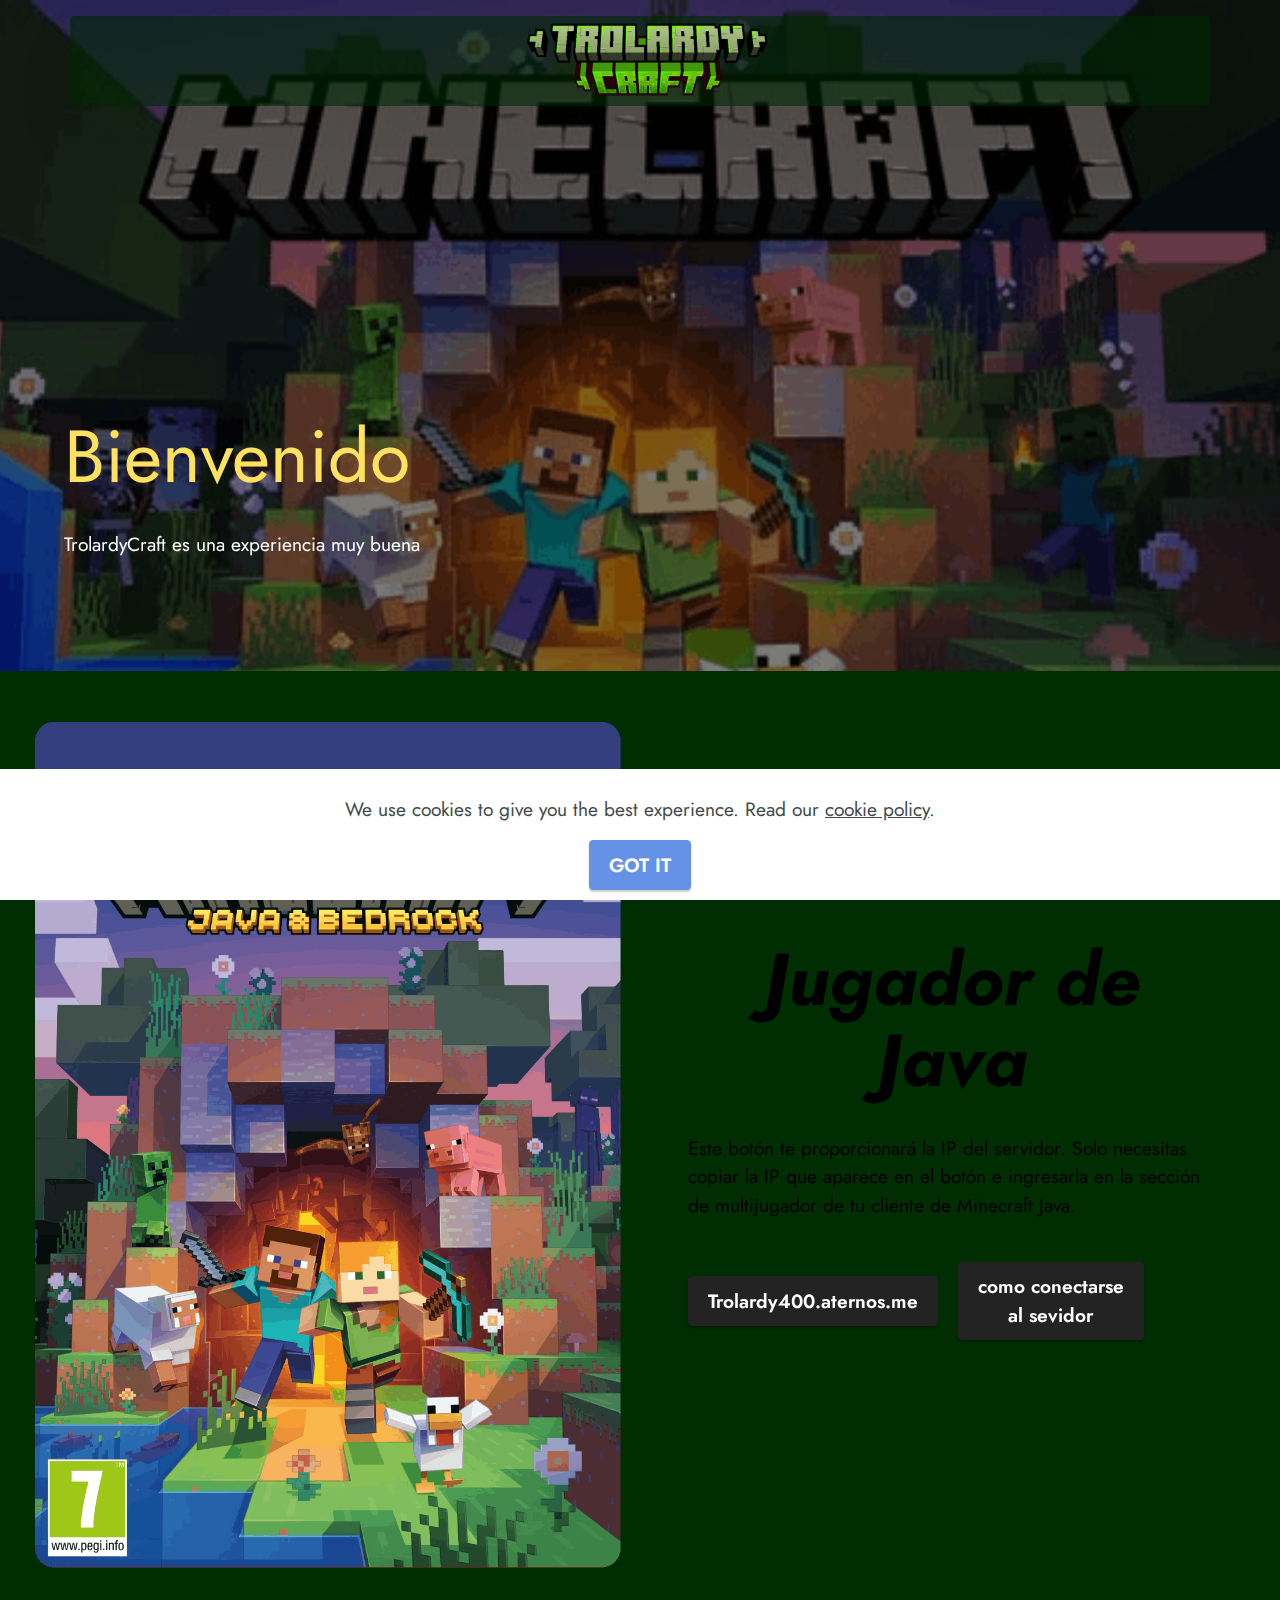
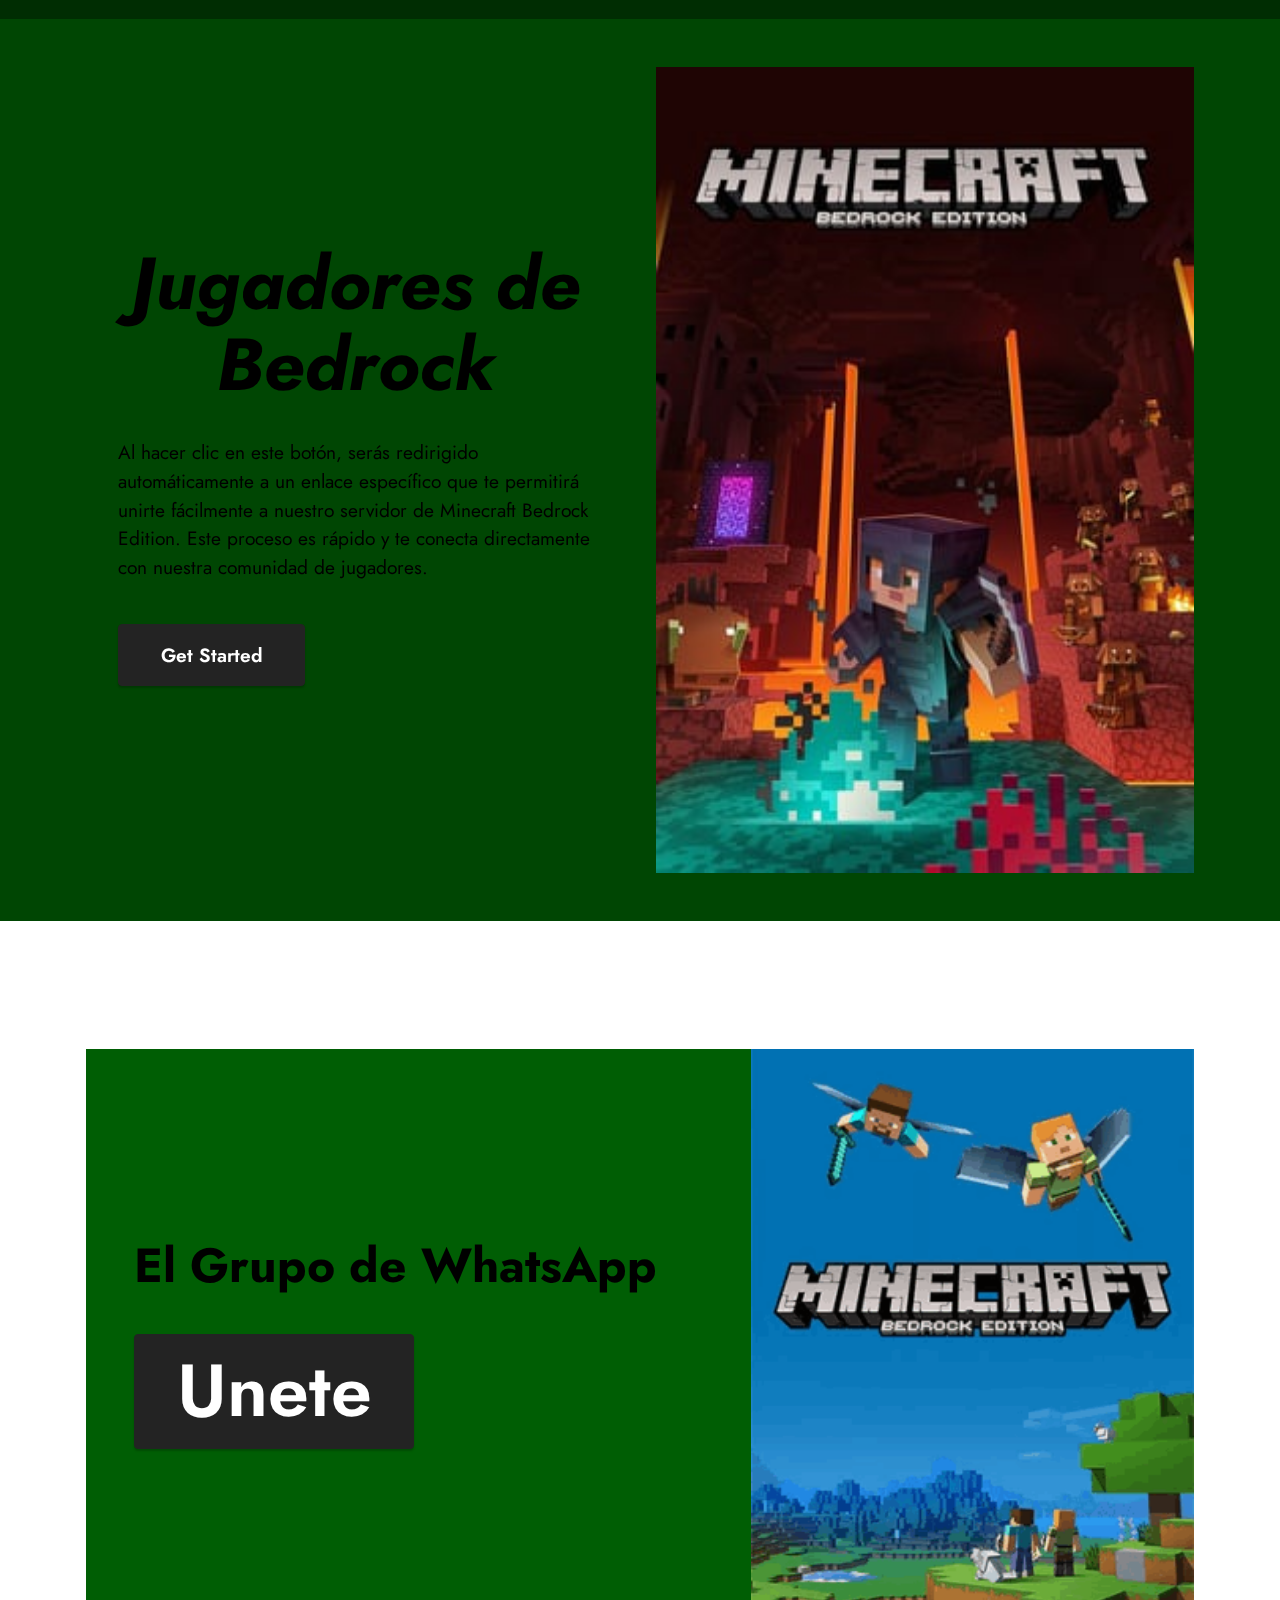
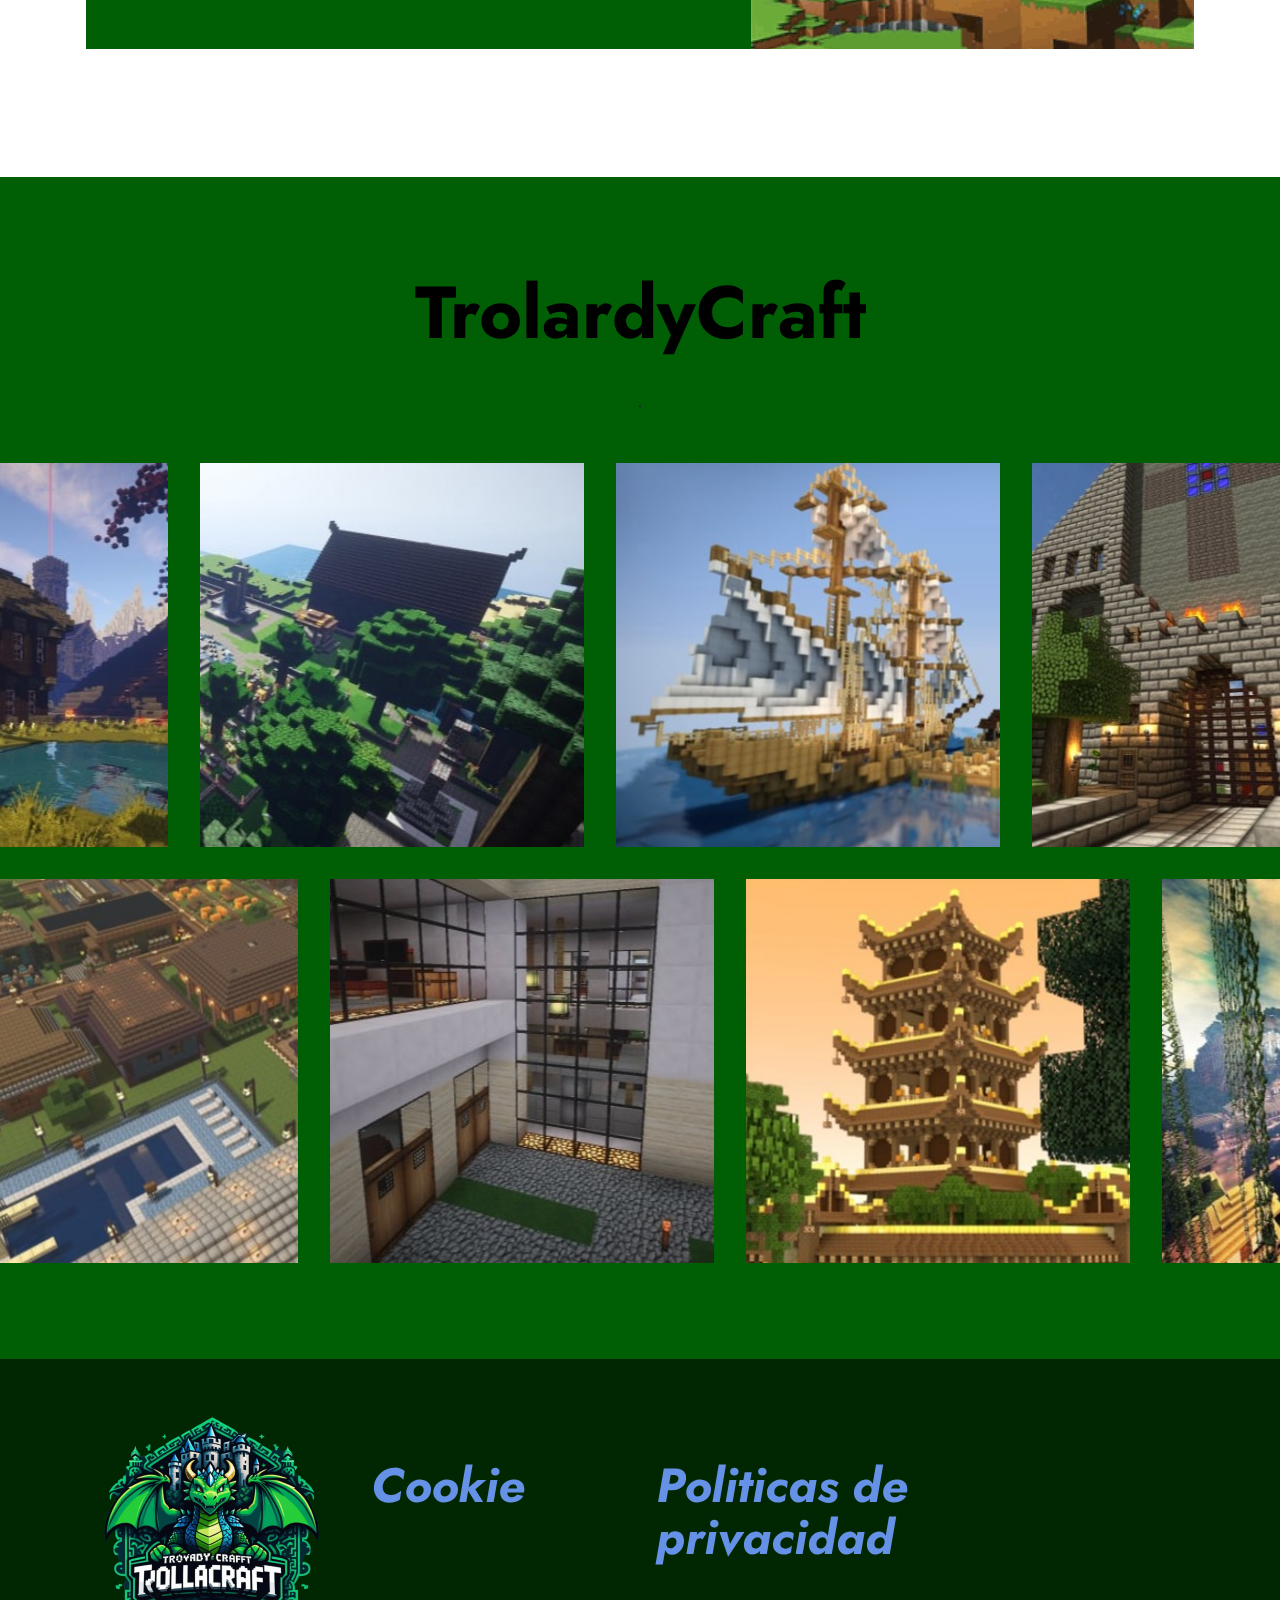
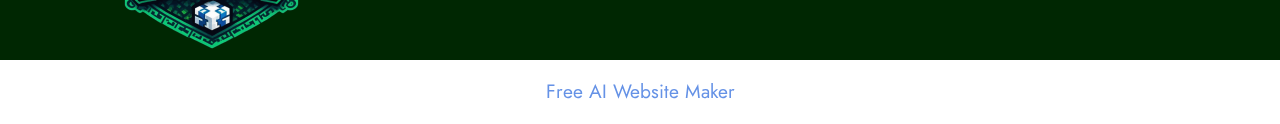
<file: index.html>
<!DOCTYPE html>
<html  >
<head>
  <!-- Site made with Mobirise Website Builder v5.9.18, https://mobirise.com -->
  <meta charset="UTF-8">
  <meta http-equiv="X-UA-Compatible" content="IE=edge">
  <meta name="generator" content="Mobirise v5.9.18, mobirise.com">
  <meta name="viewport" content="width=device-width, initial-scale=1, minimum-scale=1">
  <link rel="shortcut icon" href="assets/images/imagen-de-whatsapp-2024-06-13-a-las-09.18.51-39955640-photoroom-128x128.png" type="image/x-icon">
  <meta name="description" content="">
  
  
  <title>TrolardyCraft</title>
  <link rel="stylesheet" href="assets/web/assets/mobirise-icons2/mobirise2.css">
  <link rel="stylesheet" href="assets/bootstrap/css/bootstrap.min.css">
  <link rel="stylesheet" href="assets/bootstrap/css/bootstrap-grid.min.css">
  <link rel="stylesheet" href="assets/bootstrap/css/bootstrap-reboot.min.css">
  <link rel="stylesheet" href="assets/parallax/jarallax.css">
  <link rel="stylesheet" href="assets/web/assets/gdpr-plugin/gdpr-styles.css">
  <link rel="stylesheet" href="assets/dropdown/css/style.css">
  <link rel="stylesheet" href="assets/socicon/css/styles.css">
  <link rel="stylesheet" href="assets/theme/css/style.css">
  <link rel="preload" href="https://fonts.googleapis.com/css?family=Jost:100,200,300,400,500,600,700,800,900,100i,200i,300i,400i,500i,600i,700i,800i,900i&display=swap" as="style" onload="this.onload=null;this.rel='stylesheet'">
  <noscript><link rel="stylesheet" href="https://fonts.googleapis.com/css?family=Jost:100,200,300,400,500,600,700,800,900,100i,200i,300i,400i,500i,600i,700i,800i,900i&display=swap"></noscript>
  <link rel="preload" as="style" href="assets/mobirise/css/mbr-additional.css?v=kijgKR"><link rel="stylesheet" href="assets/mobirise/css/mbr-additional.css?v=kijgKR" type="text/css">

  
  
  
</head>
<body>
  
  <section data-bs-version="5.1" class="menu menu3 cid-uf7wNUNimc" once="menu" id="menu03-5">
	

	<nav class="navbar navbar-dropdown navbar-fixed-top navbar-expand-lg">
		<div class="container">
			<div class="navbar-brand">
				<span class="navbar-logo">
					
						<a href="index.html"><img src="assets/images/6-sin-ttulo-20240611080004-532x160.png" alt="Mobirise Website Builder" style="height: 5rem;"></a>
					
				</span>
				
			</div>
			
			
		</div>
	</nav>
</section>

<section data-bs-version="5.1" class="header18 cid-uf7wYApUsL mbr-parallax-background" id="header18-6">
  

  <div class="mbr-overlay" style="opacity: 0.5; background-color: rgb(0, 0, 0);"></div>
  <div class="container-fluid">
    <div class="row">
      <div class="content-wrap col-12 col-md-12">
        <h1 class="mbr-section-title mbr-fonts-style mbr-white mb-4 display-1"><br>Bienvenido</h1>
        
        <p class="mbr-fonts-style mbr-text mbr-white mb-4 display-7">TrolardyCraft es una experiencia muy buena&nbsp;</p>
        
      </div>
    </div>
  </div>
</section>

<section data-bs-version="5.1" class="start article2 cid-uf8Gf39Co9 mbr-fullscreen" id="article02-d">
	

	
	

	<div class="container-fluid">
		<div class="row justify-content-center">
			<div class="col-12 col-md-12 col-lg-6 image-wrapper">
				<img class="w-100" src="assets/images/minecraft-java-bedrock-edition-1021x1470.png" alt="Mobirise Website Builder">
			</div>
			<div class="col-12 col-md-12 col-lg">
				<div class="text-wrapper align-left">
					<h1 class="mbr-section-title mbr-fonts-style mb-4 display-1"><strong><em>Jugador de Java</em></strong></h1>
					<p class="mbr-text align-left mbr-fonts-style mb-4 display-7">
					Este botón te proporcionará la IP del servidor. Solo necesitas copiar la IP que aparece en el botón e ingresarla en la sección de multijugador de tu cliente de Minecraft Java.
					</p>
					<div class="mbr-section-btn align-left mt-3"><a class="btn btn-black display-7" href="page3.html" target="_blank">Trolardy400.aternos.me</a> <a class="btn btn-black display-7" href="https://www.minecraft.net/es-es/article/how-play-minecraft-server" target="_blank">como conectarse<br>al sevidor<br></a></div>
				</div>
			</div>
		</div>
	</div>
</section>

<section data-bs-version="5.1" class="start article4 cid-uf8GgbVPGx mbr-fullscreen" id="article04-e">
	

	
	

	<div class="container">
		<div class="row justify-content-center">
			<div class="col-12 col-md-12 col-lg-6 image-wrapper">
				<img class="w-100" src="assets/images/6a4487bdcda4e887fa1e3e6c4667753d-267x400.jpg" alt="Mobirise Website Builder">
			</div>
			<div class="col-12 col-md-12 col-lg">
				<div class="text-wrapper align-left">
					<h1 class="mbr-section-title mbr-fonts-style mb-4 display-1">
						<strong><em>Jugadores de Bedrock</em></strong></h1>
					<p class="mbr-text mbr-fonts-style mb-4 display-7">
						Al hacer clic en este botón, serás redirigido automáticamente a un enlace específico que te permitirá unirte fácilmente a nuestro servidor de Minecraft Bedrock Edition. Este proceso es rápido y te conecta directamente con nuestra comunidad de jugadores.
					</p>
					<div class="mbr-section-btn mt-3"><a class="btn btn-lg btn-black display-7" href="https://add.aternos.org/Trolardy400" target="_blank">Get Started</a></div>
				</div>
			</div>
		</div>
	</div>
</section>

<section data-bs-version="5.1" class="start article05 cid-ufFY1YNKwA" data-bg-video="https://youtu.be/jMe3tdyjouM?si=T5GpeZo6SEATfIcT" id="article05-14">
  

  <div class="mbr-fallback-image disabled"></div>
  

  <div class="container">
    <div class="row justify-content-center align-items-center">
      <div class="col-12">
        <div class="card-wrapper">
          <div class="row">
            <div class="col-12 col-md-12 col-lg-5 image-wrapper">
              <img class="w-100" src="assets/images/packshot-281x400.png" alt="Mobirise Website Builder">
            </div>
            <div class="col-12 col-lg col-md-12">
              <div class="text-wrapper align-left">
                <h1 class="mbr-section-title mbr-fonts-style mb-4 display-2"><strong>El Grupo de WhatsApp</strong></h1>
                
                <div class="mbr-section-btn mt-3"><a class="btn btn-lg btn-black display-1" href="https://chat.whatsapp.com/CHwnYCypEFB1b4zCSBvP8X" target="_blank">Unete</a></div>
              </div>
            </div>
          </div>
        </div>
      </div>
    </div>
  </div>
</section>

<section data-bs-version="5.1" class="gallery4 cid-uf7xJUiedc" id="gallery04-b">
  
  
  <div class="container-fluid gallery-wrapper">
    <div class="row justify-content-center">
      <div class="col-12 content-head">
        <div class="mbr-section-head mb-5">
          <h4 class="mbr-section-title mbr-fonts-style align-center mb-0 display-1"><strong>TrolardyCraft</strong></h4>
          <h5 class="mbr-section-subtitle mbr-fonts-style align-center mb-0 mt-4 display-7">
            .
          </h5>
        </div>
      </div>
    </div>
    <div class="grid-container">
      <div class="grid-container-1" style="transform: translate3d(-200px, 0px, 0px);">
        <div class="grid-item">
          <img src="assets/images/mbr-819x434.jpeg" alt="Mobirise Website Builder">
        </div>
        <div class="grid-item">
          <img src="assets/images/mbr-819x448.jpeg" alt="Mobirise Website Builder">
        </div>
        <div class="grid-item">
          <img src="assets/images/mbr-819x461.jpeg" alt="Mobirise Website Builder">
        </div>
        <div class="grid-item">
          <img src="assets/images/mbr-819x512.jpeg" alt="Mobirise Website Builder">
        </div>
      </div>
      <div class="grid-container-2" style="transform: translate3d(-70px, 0px, 0px);">
        <div class="grid-item">
          <img src="assets/images/mbr-2-819x461.jpeg" alt="Mobirise Website Builder">
        </div>
        <div class="grid-item">
          <img src="assets/images/mbr-1-819x434.jpeg" alt="Mobirise Website Builder">
        </div>
        <div class="grid-item">
          <img src="assets/images/mbr-1-819x461.jpeg" alt="Mobirise Website Builder">
        </div>
        <div class="grid-item">
          <img src="assets/images/mbr-2-819x434.jpeg" alt="Mobirise Website Builder">
        </div>
      </div>
    </div>
  </div>
</section>

<section data-bs-version="5.1" class="footer4 cid-ufFRFlRoZw" once="footers" id="footer4-11">

    

    
    
    <div class="container">
        <div class="row mbr-white">
            <div class="col-6 col-lg-3">
                <div class="media-wrap col-md-12 col-12">
                    
                        <img src="assets/images/imagen-de-whatsapp-2024-06-13-a-las-09.18.51-39955640-photoroom-506x506.png" alt="Mobirise Website Builder">
                    
                </div>
            </div>
            <div class="col-12 col-md-6 col-lg-3">
                <h5 class="mbr-section-subtitle mbr-fonts-style mb-2 display-2"><a href="page1.html" class="text-primary"><strong><em><br></em></strong></a><a href="page4.html" class="text-primary" target="_blank"><strong><em>Cookie</em></strong></a></h5>
                <p class="mbr-text mbr-fonts-style mb-4 display-7"><br><br></p>
                
                
            </div>
            <div class="col-12 col-md-6 col-lg-3">
                <h5 class="mbr-section-subtitle mbr-fonts-style mb-2 display-2"><strong><em><a href="page2.html" class="text-primary"><b><i><br></i></b></a></em></strong><strong><em><a href="page2.html" class="text-primary" target="_blank"><b><i>Politicas de privacidad</i></b></a></em></strong></h5>
                <ul class="list mbr-fonts-style display-4">
                    <li class="mbr-text item-wrap"><br></li>
                </ul>
            </div>
            <div class="col-12 col-md-6 col-lg-3">
                <h5 class="mbr-section-subtitle mbr-fonts-style mb-2 display-7">‎&nbsp;</h5>
                <ul class="list mbr-fonts-style display-4">
                    <li class="mbr-text item-wrap"><br></li>
                </ul>
            </div>
            
        </div>
    </div>
</section><section class="display-7" style="padding: 0;align-items: center;justify-content: center;flex-wrap: wrap;    align-content: center;display: flex;position: relative;height: 4rem;"><a href="https://mobiri.se/3273045" style="flex: 1 1;height: 4rem;position: absolute;width: 100%;z-index: 1;"><img alt="" style="height: 4rem;" src="[data-uri]"></a><p style="margin: 0;text-align: center;" class="display-7">&#8204;</p><a style="z-index:1" href="https://mobirise.com/builder/ai-website-maker.html">Free AI Website Maker</a></section><script src="assets/bootstrap/js/bootstrap.bundle.min.js"></script>  <script src="assets/parallax/jarallax.js"></script>  <script src="assets/web/assets/cookies-alert-plugin/cookies-alert-core.js"></script>  <script src="assets/web/assets/cookies-alert-plugin/cookies-alert-script.js"></script>  <script src="assets/smoothscroll/smooth-scroll.js"></script>  <script src="assets/ytplayer/index.js"></script>  <script src="assets/dropdown/js/navbar-dropdown.js"></script>  <script src="assets/vimeoplayer/player.js"></script>  <script src="assets/scrollgallery/scroll-gallery.js"></script>  <script src="assets/theme/js/script.js"></script>  
  
  
<input name="cookieData" type="hidden" data-cookie-cookiesAlertType='false' data-cookie-customDialogSelector='null' data-cookie-colorText='#424a4d' data-cookie-colorBg='rgb(255, 255, 255)' data-cookie-opacityOverlay='0' data-cookie-bgOpacity='100' data-cookie-textButton='GOT IT' data-cookie-rejectText='REJECT' data-cookie-colorButton='#6592e6' data-cookie-rejectColor='#ffffff' data-cookie-colorLink='#424a4d' data-cookie-underlineLink='true' data-cookie-text="We use cookies to give you the best experience. Read our <a href='page1.html'>cookie policy</a>.">
  </body>
</html>
</file>
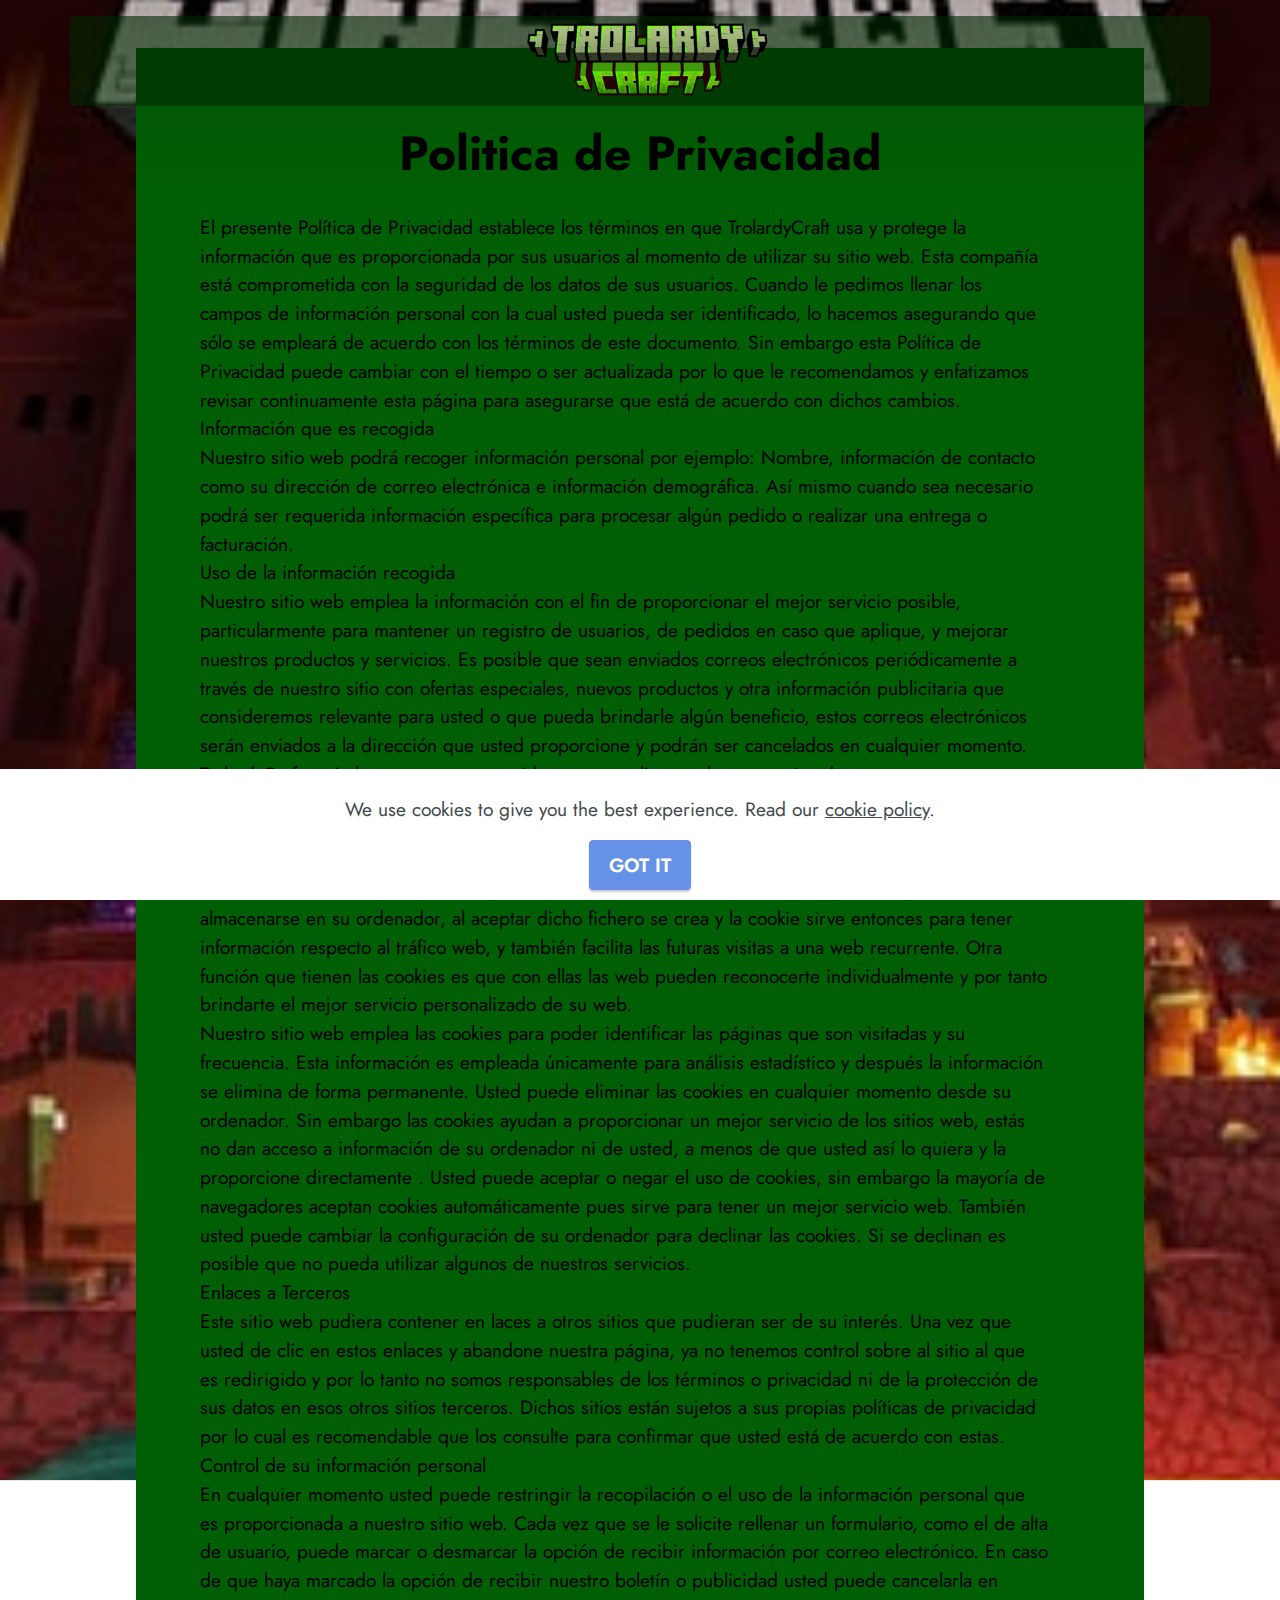
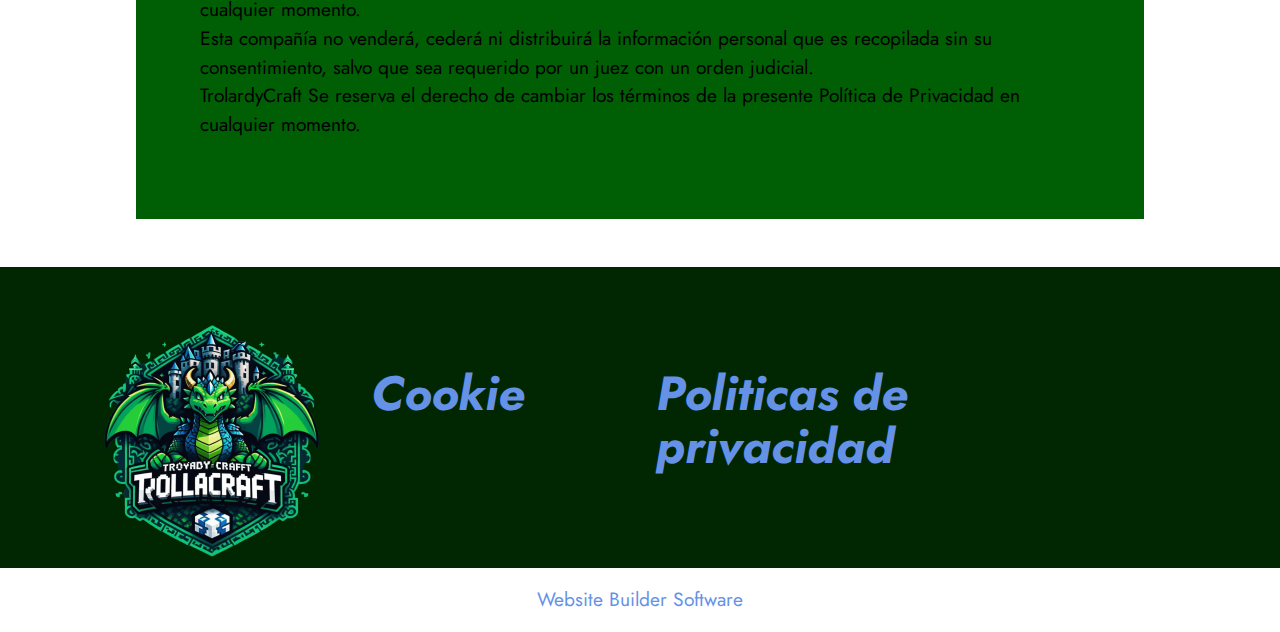
<file: page2.html>
<!DOCTYPE html>
<html  >
<head>
  <!-- Site made with Mobirise Website Builder v5.9.18, https://mobirise.com -->
  <meta charset="UTF-8">
  <meta http-equiv="X-UA-Compatible" content="IE=edge">
  <meta name="generator" content="Mobirise v5.9.18, mobirise.com">
  <meta name="viewport" content="width=device-width, initial-scale=1, minimum-scale=1">
  <link rel="shortcut icon" href="assets/images/imagen-de-whatsapp-2024-06-13-a-las-09.18.51-39955640-photoroom-128x128.png" type="image/x-icon">
  <meta name="description" content="">
  
  
  <title>politicas de privacidad</title>
  <link rel="stylesheet" href="assets/web/assets/mobirise-icons2/mobirise2.css">
  <link rel="stylesheet" href="assets/bootstrap/css/bootstrap.min.css">
  <link rel="stylesheet" href="assets/bootstrap/css/bootstrap-grid.min.css">
  <link rel="stylesheet" href="assets/bootstrap/css/bootstrap-reboot.min.css">
  <link rel="stylesheet" href="assets/parallax/jarallax.css">
  <link rel="stylesheet" href="assets/web/assets/gdpr-plugin/gdpr-styles.css">
  <link rel="stylesheet" href="assets/dropdown/css/style.css">
  <link rel="stylesheet" href="assets/socicon/css/styles.css">
  <link rel="stylesheet" href="assets/theme/css/style.css">
  <link rel="preload" href="https://fonts.googleapis.com/css?family=Jost:100,200,300,400,500,600,700,800,900,100i,200i,300i,400i,500i,600i,700i,800i,900i&display=swap" as="style" onload="this.onload=null;this.rel='stylesheet'">
  <noscript><link rel="stylesheet" href="https://fonts.googleapis.com/css?family=Jost:100,200,300,400,500,600,700,800,900,100i,200i,300i,400i,500i,600i,700i,800i,900i&display=swap"></noscript>
  <link rel="preload" as="style" href="assets/mobirise/css/mbr-additional.css?v=1jbF1G"><link rel="stylesheet" href="assets/mobirise/css/mbr-additional.css?v=1jbF1G" type="text/css">

  
  
  
</head>
<body>
  
  <section data-bs-version="5.1" class="menu menu3 cid-uf7wNUNimc" once="menu" id="menu03-o">
	

	<nav class="navbar navbar-dropdown navbar-fixed-top navbar-expand-lg">
		<div class="container">
			<div class="navbar-brand">
				<span class="navbar-logo">
					
						<a href="index.html"><img src="assets/images/6-sin-ttulo-20240611080004-532x160.png" alt="Mobirise Website Builder" style="height: 5rem;"></a>
					
				</span>
				
			</div>
			
			
		</div>
	</nav>
</section>

<section data-bs-version="5.1" class="article07 cid-ufFUP7Hqxu mbr-fullscreen mbr-parallax-background" id="article07-13">
  

  
  
  <div class="container-fluid">
    <div class="row justify-content-center">
      <div class="card col-md-12 col-lg-10">
        <div class="card-wrapper">
          <h3 class="card-title mbr-fonts-style mbr-white mt-3 mb-4 display-2"><strong>Politica de Privacidad</strong></h3>
          <div class="row card-box align-left">
            <div class="item features-without-image col-12">
              <div class="item-wrapper">
                
                <p class="mbr-text mbr-fonts-style display-7">El presente Política de Privacidad establece los términos en que TrolardyCraft usa y protege la información que es proporcionada por sus usuarios al momento de utilizar su sitio web. Esta compañía está comprometida con la seguridad de los datos de sus usuarios. Cuando le pedimos llenar los campos de información personal con la cual usted pueda ser identificado, lo hacemos asegurando que sólo se empleará de acuerdo con los términos de este documento. Sin embargo esta Política de Privacidad puede cambiar con el tiempo o ser actualizada por lo que le recomendamos y enfatizamos revisar continuamente esta página para asegurarse que está de acuerdo con dichos cambios.
<br>Información que es recogida
<br>Nuestro sitio web podrá recoger información personal por ejemplo: Nombre, información de contacto como su dirección de correo electrónica e información demográfica. Así mismo cuando sea necesario podrá ser requerida información específica para procesar algún pedido o realizar una entrega o facturación.
<br>Uso de la información recogida
<br>Nuestro sitio web emplea la información con el fin de proporcionar el mejor servicio posible, particularmente para mantener un registro de usuarios, de pedidos en caso que aplique, y mejorar nuestros productos y servicios. Es posible que sean enviados correos electrónicos periódicamente a través de nuestro sitio con ofertas especiales, nuevos productos y otra información publicitaria que consideremos relevante para usted o que pueda brindarle algún beneficio, estos correos electrónicos serán enviados a la dirección que usted proporcione y podrán ser cancelados en cualquier momento.
<br>TrolardyCraft está altamente comprometido para cumplir con el compromiso de mantener su información segura. Usamos los sistemas más avanzados y los actualizamos constantemente para asegurarnos que no exista ningún acceso no autorizado.
<br>Cookies
<br>Una cookie se refiere a un fichero que es enviado con la finalidad de solicitar permiso para almacenarse en su ordenador, al aceptar dicho fichero se crea y la cookie sirve entonces para tener información respecto al tráfico web, y también facilita las futuras visitas a una web recurrente. Otra función que tienen las cookies es que con ellas las web pueden reconocerte individualmente y por tanto brindarte el mejor servicio personalizado de su web.
<br>Nuestro sitio web emplea las cookies para poder identificar las páginas que son visitadas y su frecuencia. Esta información es empleada únicamente para análisis estadístico y después la información se elimina de forma permanente. Usted puede eliminar las cookies en cualquier momento desde su ordenador. Sin embargo las cookies ayudan a proporcionar un mejor servicio de los sitios web, estás no dan acceso a información de su ordenador ni de usted, a menos de que usted así lo quiera y la proporcione directamente . Usted puede aceptar o negar el uso de cookies, sin embargo la mayoría de navegadores aceptan cookies automáticamente pues sirve para tener un mejor servicio web. También usted puede cambiar la configuración de su ordenador para declinar las cookies. Si se declinan es posible que no pueda utilizar algunos de nuestros servicios.
<br>Enlaces a Terceros
<br>Este sitio web pudiera contener en laces a otros sitios que pudieran ser de su interés. Una vez que usted de clic en estos enlaces y abandone nuestra página, ya no tenemos control sobre al sitio al que es redirigido y por lo tanto no somos responsables de los términos o privacidad ni de la protección de sus datos en esos otros sitios terceros. Dichos sitios están sujetos a sus propias políticas de privacidad por lo cual es recomendable que los consulte para confirmar que usted está de acuerdo con estas.
<br>Control de su información personal
<br>En cualquier momento usted puede restringir la recopilación o el uso de la información personal que es proporcionada a nuestro sitio web. Cada vez que se le solicite rellenar un formulario, como el de alta de usuario, puede marcar o desmarcar la opción de recibir información por correo electrónico. En caso de que haya marcado la opción de recibir nuestro boletín o publicidad usted puede cancelarla en cualquier momento.
<br>Esta compañía no venderá, cederá ni distribuirá la información personal que es recopilada sin su consentimiento, salvo que sea requerido por un juez con un orden judicial.
<br>TrolardyCraft Se reserva el derecho de cambiar los términos de la presente Política de Privacidad en cualquier momento.<br></p>
              </div>
            </div>
            
            
            
          </div>
          
        </div>
      </div>
    </div>
  </div>
</section>

<section data-bs-version="5.1" class="footer4 cid-ufFRFlRoZw" once="footers" id="footer4-11">

    

    
    
    <div class="container">
        <div class="row mbr-white">
            <div class="col-6 col-lg-3">
                <div class="media-wrap col-md-12 col-12">
                    
                        <img src="assets/images/imagen-de-whatsapp-2024-06-13-a-las-09.18.51-39955640-photoroom-506x506.png" alt="Mobirise Website Builder">
                    
                </div>
            </div>
            <div class="col-12 col-md-6 col-lg-3">
                <h5 class="mbr-section-subtitle mbr-fonts-style mb-2 display-2"><a href="page1.html" class="text-primary"><strong><em><br></em></strong></a><a href="page4.html" class="text-primary" target="_blank"><strong><em>Cookie</em></strong></a></h5>
                <p class="mbr-text mbr-fonts-style mb-4 display-7"><br><br></p>
                
                
            </div>
            <div class="col-12 col-md-6 col-lg-3">
                <h5 class="mbr-section-subtitle mbr-fonts-style mb-2 display-2"><strong><em><a href="page2.html" class="text-primary"><b><i><br></i></b></a></em></strong><strong><em><a href="page2.html" class="text-primary" target="_blank"><b><i>Politicas de privacidad</i></b></a></em></strong></h5>
                <ul class="list mbr-fonts-style display-4">
                    <li class="mbr-text item-wrap"><br></li>
                </ul>
            </div>
            <div class="col-12 col-md-6 col-lg-3">
                <h5 class="mbr-section-subtitle mbr-fonts-style mb-2 display-7">‎&nbsp;</h5>
                <ul class="list mbr-fonts-style display-4">
                    <li class="mbr-text item-wrap"><br></li>
                </ul>
            </div>
            
        </div>
    </div>
</section><section class="display-7" style="padding: 0;align-items: center;justify-content: center;flex-wrap: wrap;    align-content: center;display: flex;position: relative;height: 4rem;"><a href="https://mobiri.se/3273045" style="flex: 1 1;height: 4rem;position: absolute;width: 100%;z-index: 1;"><img alt="" style="height: 4rem;" src="[data-uri]"></a><p style="margin: 0;text-align: center;" class="display-7">&#8204;</p><a style="z-index:1" href="https://mobirise.com"> Website Builder Software</a></section><script src="assets/bootstrap/js/bootstrap.bundle.min.js"></script>  <script src="assets/parallax/jarallax.js"></script>  <script src="assets/web/assets/cookies-alert-plugin/cookies-alert-core.js"></script>  <script src="assets/web/assets/cookies-alert-plugin/cookies-alert-script.js"></script>  <script src="assets/smoothscroll/smooth-scroll.js"></script>  <script src="assets/ytplayer/index.js"></script>  <script src="assets/dropdown/js/navbar-dropdown.js"></script>  <script src="assets/theme/js/script.js"></script>  
  
  
<input name="cookieData" type="hidden" data-cookie-cookiesAlertType='false' data-cookie-customDialogSelector='null' data-cookie-colorText='#424a4d' data-cookie-colorBg='rgb(255, 255, 255)' data-cookie-opacityOverlay='0' data-cookie-bgOpacity='100' data-cookie-textButton='GOT IT' data-cookie-rejectText='REJECT' data-cookie-colorButton='#6592e6' data-cookie-rejectColor='#ffffff' data-cookie-colorLink='#424a4d' data-cookie-underlineLink='true' data-cookie-text="We use cookies to give you the best experience. Read our <a href='page1.html'>cookie policy</a>.">
  </body>
</html>
</file>
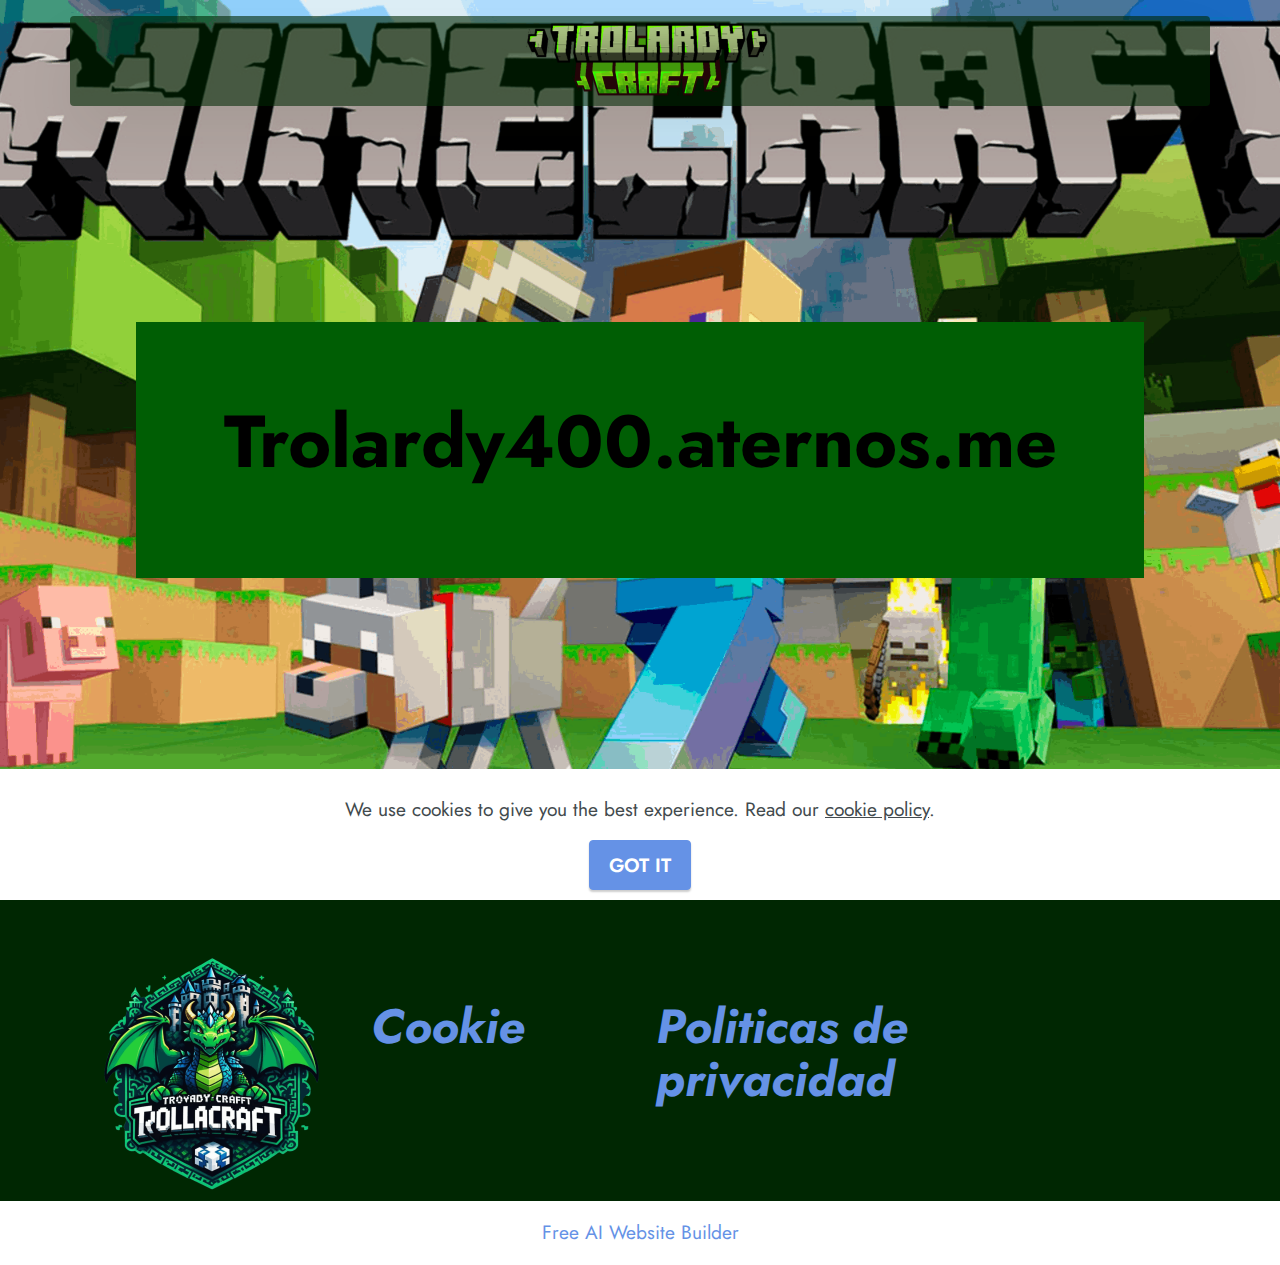
<file: page3.html>
<!DOCTYPE html>
<html  >
<head>
  <!-- Site made with Mobirise Website Builder v5.9.18, https://mobirise.com -->
  <meta charset="UTF-8">
  <meta http-equiv="X-UA-Compatible" content="IE=edge">
  <meta name="generator" content="Mobirise v5.9.18, mobirise.com">
  <meta name="viewport" content="width=device-width, initial-scale=1, minimum-scale=1">
  <link rel="shortcut icon" href="assets/images/imagen-de-whatsapp-2024-06-13-a-las-09.18.51-39955640-photoroom-128x128.png" type="image/x-icon">
  <meta name="description" content="">
  
  
  <title>ip</title>
  <link rel="stylesheet" href="assets/web/assets/mobirise-icons2/mobirise2.css">
  <link rel="stylesheet" href="assets/bootstrap/css/bootstrap.min.css">
  <link rel="stylesheet" href="assets/bootstrap/css/bootstrap-grid.min.css">
  <link rel="stylesheet" href="assets/bootstrap/css/bootstrap-reboot.min.css">
  <link rel="stylesheet" href="assets/parallax/jarallax.css">
  <link rel="stylesheet" href="assets/web/assets/gdpr-plugin/gdpr-styles.css">
  <link rel="stylesheet" href="assets/dropdown/css/style.css">
  <link rel="stylesheet" href="assets/socicon/css/styles.css">
  <link rel="stylesheet" href="assets/theme/css/style.css">
  <link rel="preload" href="https://fonts.googleapis.com/css?family=Jost:100,200,300,400,500,600,700,800,900,100i,200i,300i,400i,500i,600i,700i,800i,900i&display=swap" as="style" onload="this.onload=null;this.rel='stylesheet'">
  <noscript><link rel="stylesheet" href="https://fonts.googleapis.com/css?family=Jost:100,200,300,400,500,600,700,800,900,100i,200i,300i,400i,500i,600i,700i,800i,900i&display=swap"></noscript>
  <link rel="preload" as="style" href="assets/mobirise/css/mbr-additional.css?v=bZoZ5R"><link rel="stylesheet" href="assets/mobirise/css/mbr-additional.css?v=bZoZ5R" type="text/css">

  
  
  
</head>
<body>
  
  <section data-bs-version="5.1" class="menu menu3 cid-uf7wNUNimc" once="menu" id="menu03-s">
	

	<nav class="navbar navbar-dropdown navbar-fixed-top navbar-expand-lg">
		<div class="container">
			<div class="navbar-brand">
				<span class="navbar-logo">
					
						<a href="index.html"><img src="assets/images/6-sin-ttulo-20240611080004-532x160.png" alt="Mobirise Website Builder" style="height: 5rem;"></a>
					
				</span>
				
			</div>
			
			
		</div>
	</nav>
</section>

<section data-bs-version="5.1" class="article07 cid-ufFRSs8hFy mbr-fullscreen mbr-parallax-background" id="article07-12">
  

  
  
  <div class="container-fluid">
    <div class="row justify-content-center">
      <div class="card col-md-12 col-lg-10">
        <div class="card-wrapper">
          <h3 class="card-title mbr-fonts-style mbr-white mt-3 mb-4 display-1">
            <strong>Trolardy400.aternos.me</strong>
          </h3>
          <div class="row card-box align-left">
            <div class="item features-without-image col-12">
              <div class="item-wrapper">
                
                
              </div>
            </div>
            <div class="item features-without-image col-12">
              <div class="item-wrapper">
                
                
              </div>
            </div>
            <div class="item features-without-image col-12">
              <div class="item-wrapper">
                
                
              </div>
            </div>
            <div class="item features-without-image col-12">
              <div class="item-wrapper">
                
                
              </div>
            </div>
          </div>
          
        </div>
      </div>
    </div>
  </div>
</section>

<section data-bs-version="5.1" class="footer4 cid-ufFRFlRoZw" once="footers" id="footer4-11">

    

    
    
    <div class="container">
        <div class="row mbr-white">
            <div class="col-6 col-lg-3">
                <div class="media-wrap col-md-12 col-12">
                    
                        <img src="assets/images/imagen-de-whatsapp-2024-06-13-a-las-09.18.51-39955640-photoroom-506x506.png" alt="Mobirise Website Builder">
                    
                </div>
            </div>
            <div class="col-12 col-md-6 col-lg-3">
                <h5 class="mbr-section-subtitle mbr-fonts-style mb-2 display-2"><a href="page1.html" class="text-primary"><strong><em><br></em></strong></a><a href="page4.html" class="text-primary" target="_blank"><strong><em>Cookie</em></strong></a></h5>
                <p class="mbr-text mbr-fonts-style mb-4 display-7"><br><br></p>
                
                
            </div>
            <div class="col-12 col-md-6 col-lg-3">
                <h5 class="mbr-section-subtitle mbr-fonts-style mb-2 display-2"><strong><em><a href="page2.html" class="text-primary"><b><i><br></i></b></a></em></strong><strong><em><a href="page2.html" class="text-primary" target="_blank"><b><i>Politicas de privacidad</i></b></a></em></strong></h5>
                <ul class="list mbr-fonts-style display-4">
                    <li class="mbr-text item-wrap"><br></li>
                </ul>
            </div>
            <div class="col-12 col-md-6 col-lg-3">
                <h5 class="mbr-section-subtitle mbr-fonts-style mb-2 display-7">‎&nbsp;</h5>
                <ul class="list mbr-fonts-style display-4">
                    <li class="mbr-text item-wrap"><br></li>
                </ul>
            </div>
            
        </div>
    </div>
</section><section class="display-7" style="padding: 0;align-items: center;justify-content: center;flex-wrap: wrap;    align-content: center;display: flex;position: relative;height: 4rem;"><a href="https://mobiri.se/3273045" style="flex: 1 1;height: 4rem;position: absolute;width: 100%;z-index: 1;"><img alt="" style="height: 4rem;" src="[data-uri]"></a><p style="margin: 0;text-align: center;" class="display-7">&#8204;</p><a style="z-index:1" href="https://mobirise.com/builder/ai-website-builder.html">Free AI Website Builder</a></section><script src="assets/bootstrap/js/bootstrap.bundle.min.js"></script>  <script src="assets/parallax/jarallax.js"></script>  <script src="assets/web/assets/cookies-alert-plugin/cookies-alert-core.js"></script>  <script src="assets/web/assets/cookies-alert-plugin/cookies-alert-script.js"></script>  <script src="assets/smoothscroll/smooth-scroll.js"></script>  <script src="assets/ytplayer/index.js"></script>  <script src="assets/dropdown/js/navbar-dropdown.js"></script>  <script src="assets/theme/js/script.js"></script>  
  
  
<input name="cookieData" type="hidden" data-cookie-cookiesAlertType='false' data-cookie-customDialogSelector='null' data-cookie-colorText='#424a4d' data-cookie-colorBg='rgb(255, 255, 255)' data-cookie-opacityOverlay='0' data-cookie-bgOpacity='100' data-cookie-textButton='GOT IT' data-cookie-rejectText='REJECT' data-cookie-colorButton='#6592e6' data-cookie-rejectColor='#ffffff' data-cookie-colorLink='#424a4d' data-cookie-underlineLink='true' data-cookie-text="We use cookies to give you the best experience. Read our <a href='page1.html'>cookie policy</a>.">
  </body>
</html>
</file>
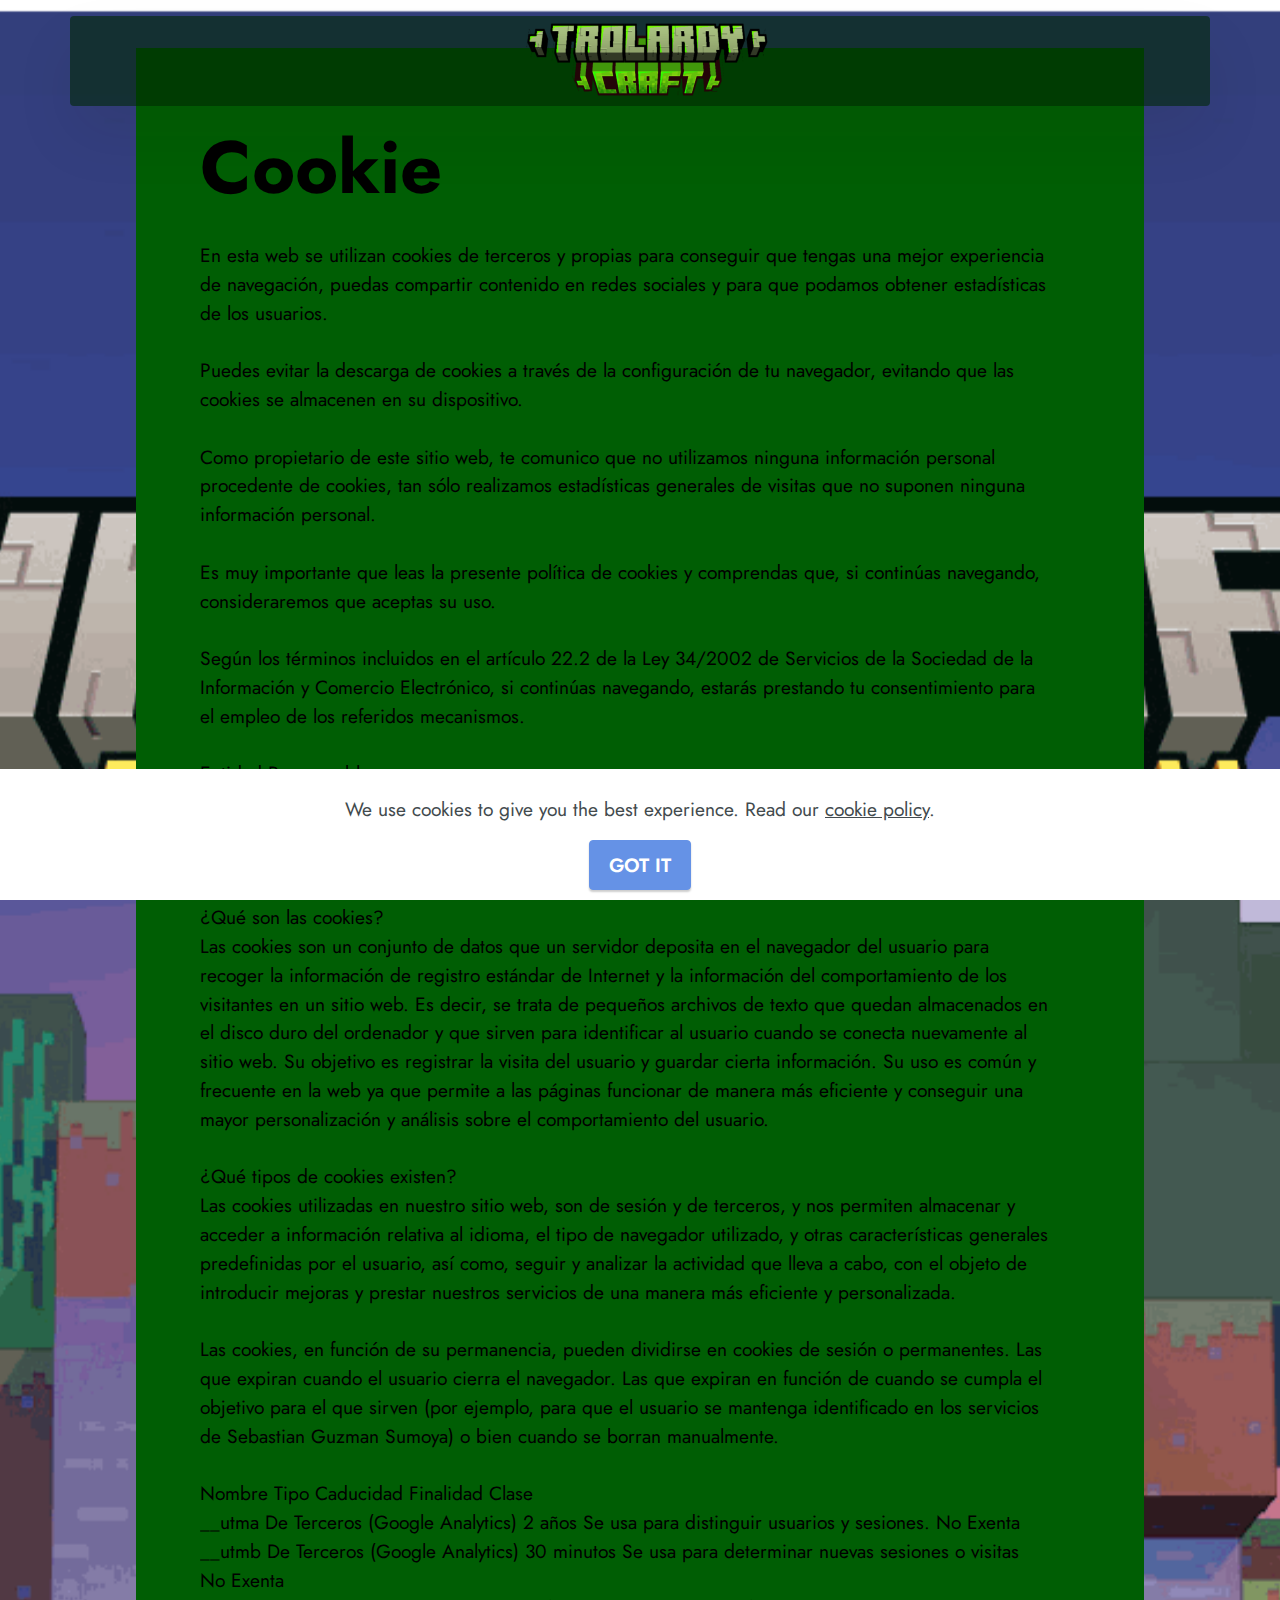
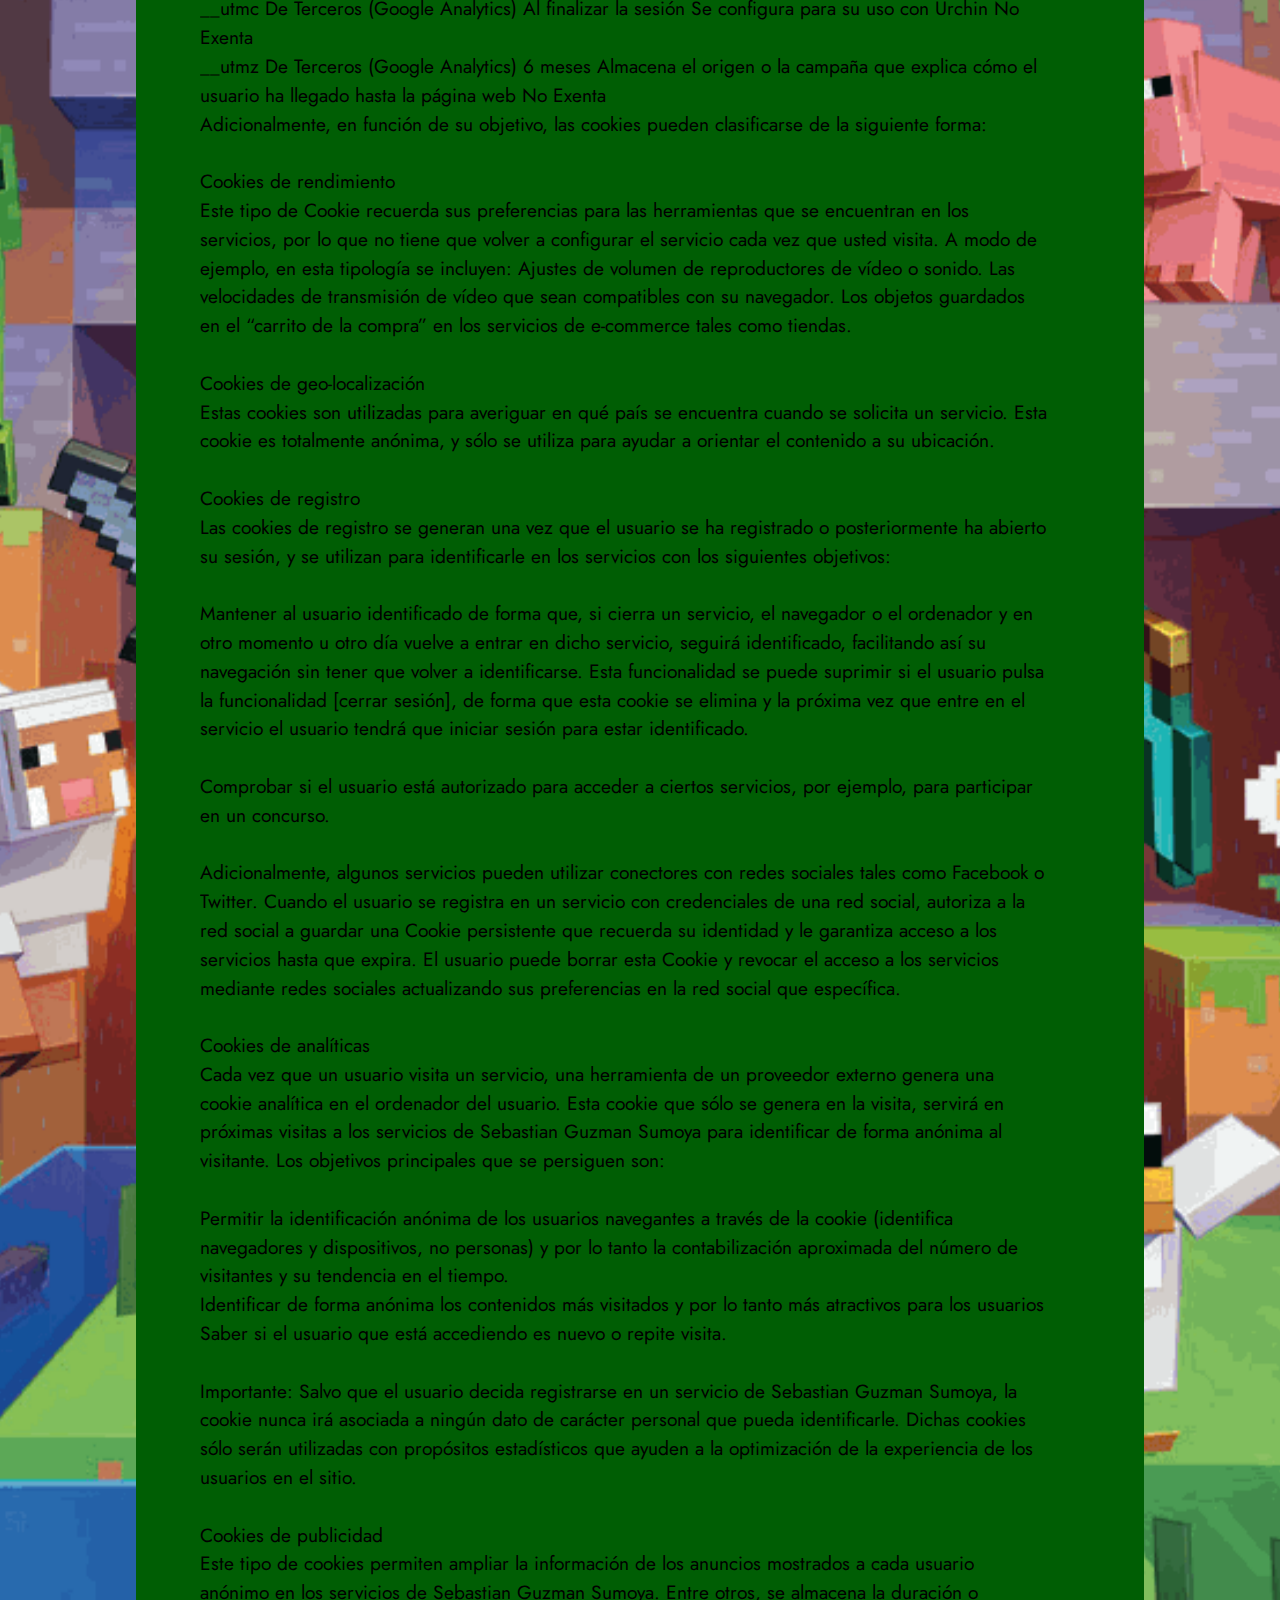
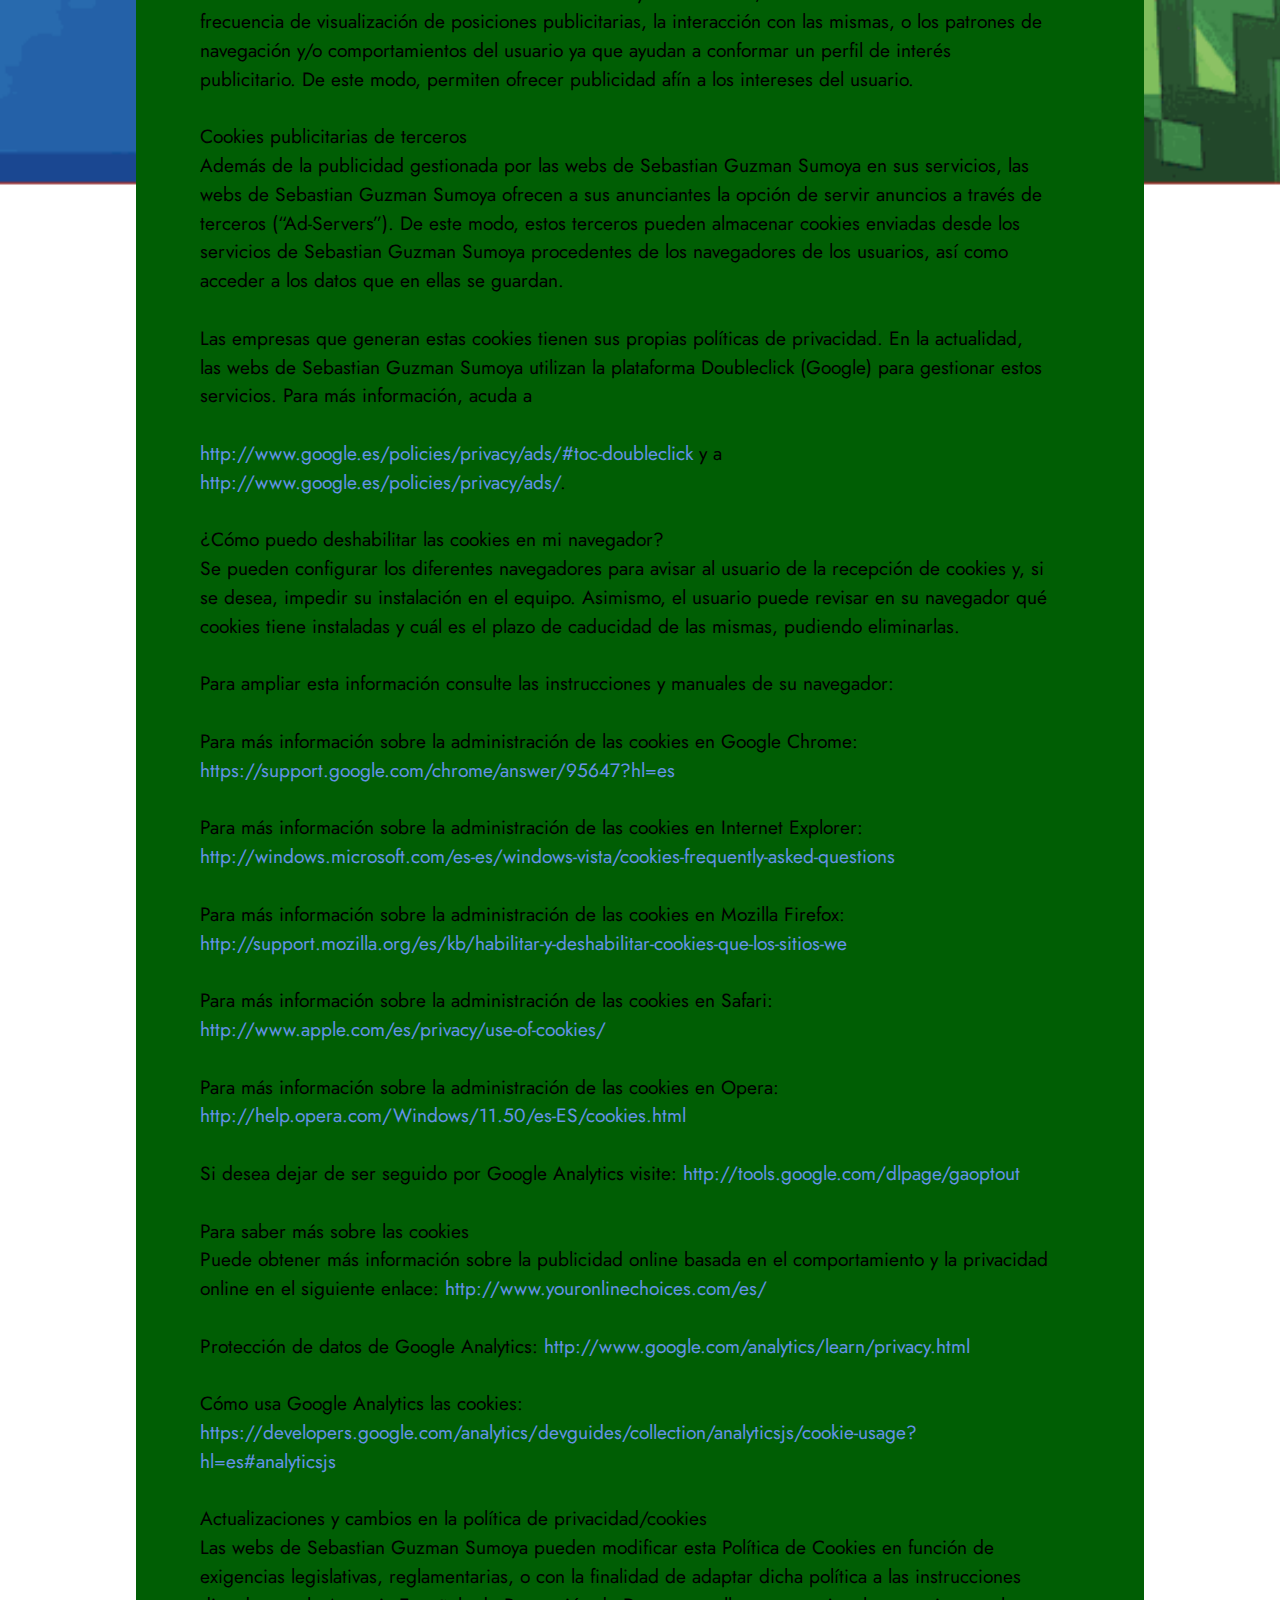
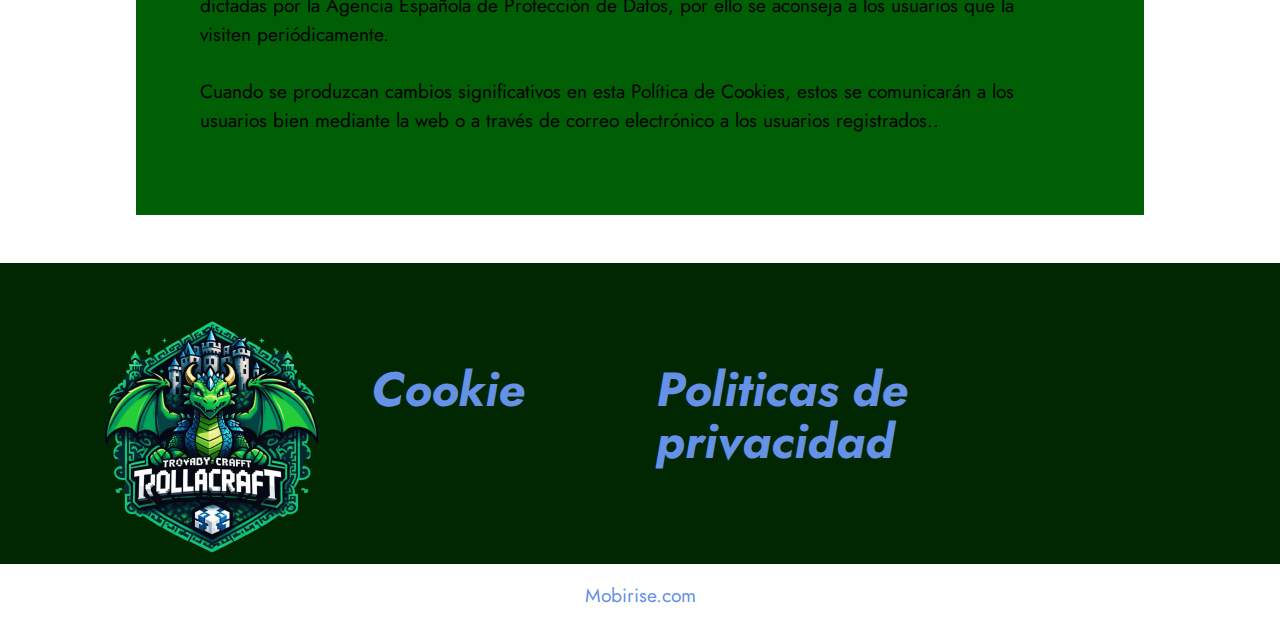
<file: page4.html>
<!DOCTYPE html>
<html  >
<head>
  <!-- Site made with Mobirise Website Builder v5.9.18, https://mobirise.com -->
  <meta charset="UTF-8">
  <meta http-equiv="X-UA-Compatible" content="IE=edge">
  <meta name="generator" content="Mobirise v5.9.18, mobirise.com">
  <meta name="viewport" content="width=device-width, initial-scale=1, minimum-scale=1">
  <link rel="shortcut icon" href="assets/images/imagen-de-whatsapp-2024-06-13-a-las-09.18.51-39955640-photoroom-128x128.png" type="image/x-icon">
  <meta name="description" content="">
  
  
  <title>Page 4</title>
  <link rel="stylesheet" href="assets/web/assets/mobirise-icons2/mobirise2.css">
  <link rel="stylesheet" href="assets/bootstrap/css/bootstrap.min.css">
  <link rel="stylesheet" href="assets/bootstrap/css/bootstrap-grid.min.css">
  <link rel="stylesheet" href="assets/bootstrap/css/bootstrap-reboot.min.css">
  <link rel="stylesheet" href="assets/parallax/jarallax.css">
  <link rel="stylesheet" href="assets/web/assets/gdpr-plugin/gdpr-styles.css">
  <link rel="stylesheet" href="assets/dropdown/css/style.css">
  <link rel="stylesheet" href="assets/socicon/css/styles.css">
  <link rel="stylesheet" href="assets/theme/css/style.css">
  <link rel="preload" href="https://fonts.googleapis.com/css?family=Jost:100,200,300,400,500,600,700,800,900,100i,200i,300i,400i,500i,600i,700i,800i,900i&display=swap" as="style" onload="this.onload=null;this.rel='stylesheet'">
  <noscript><link rel="stylesheet" href="https://fonts.googleapis.com/css?family=Jost:100,200,300,400,500,600,700,800,900,100i,200i,300i,400i,500i,600i,700i,800i,900i&display=swap"></noscript>
  <link rel="preload" as="style" href="assets/mobirise/css/mbr-additional.css?v=HClapp"><link rel="stylesheet" href="assets/mobirise/css/mbr-additional.css?v=HClapp" type="text/css">

  
  
  
</head>
<body>
  
  <section data-bs-version="5.1" class="menu menu3 cid-uf7wNUNimc" once="menu" id="menu03-x">
	

	<nav class="navbar navbar-dropdown navbar-fixed-top navbar-expand-lg">
		<div class="container">
			<div class="navbar-brand">
				<span class="navbar-logo">
					
						<a href="index.html"><img src="assets/images/6-sin-ttulo-20240611080004-532x160.png" alt="Mobirise Website Builder" style="height: 5rem;"></a>
					
				</span>
				
			</div>
			
			
		</div>
	</nav>
</section>

<section data-bs-version="5.1" class="article07 cid-ufFRgLsu6a mbr-fullscreen mbr-parallax-background" id="article07-y">
  

  
  
  <div class="container-fluid">
    <div class="row justify-content-center">
      <div class="card col-md-12 col-lg-10">
        <div class="card-wrapper">
          <h3 class="card-title mbr-fonts-style mbr-white mt-3 mb-4 display-1"><strong>Cookie</strong></h3>
          <div class="row card-box align-left">
            <div class="item features-without-image col-12">
              <div class="item-wrapper">
                
                <p class="mbr-text mbr-fonts-style display-7">En esta web se utilizan cookies de terceros y propias para conseguir que tengas una mejor experiencia de navegación, puedas compartir contenido en redes sociales y para que podamos obtener estadísticas de los usuarios.
<br>
<br>Puedes evitar la descarga de cookies a través de la configuración de tu navegador, evitando que las cookies se almacenen en su dispositivo.
<br>
<br>Como propietario de este sitio web, te comunico que no utilizamos ninguna información personal procedente de cookies, tan sólo realizamos estadísticas generales de visitas que no suponen ninguna información personal.
<br>
<br>Es muy importante que leas la presente política de cookies y comprendas que, si continúas navegando, consideraremos que aceptas su uso.
<br>
<br>Según los términos incluidos en el artículo 22.2 de la Ley 34/2002 de Servicios de la Sociedad de la Información y Comercio Electrónico, si continúas navegando, estarás prestando tu consentimiento para el empleo de los referidos mecanismos.
<br>
<br>Entidad Responsable
<br>La entidad responsable de la recogida, procesamiento y utilización de tus datos personales, en el sentido establecido por la Ley de Protección de Datos Personales es la página TrolardyCraft, propiedad de Sebastian Guzman Sumoya – .
<br>
<br>¿Qué son las cookies?
<br>Las cookies son un conjunto de datos que un servidor deposita en el navegador del usuario para recoger la información de registro estándar de Internet y la información del comportamiento de los visitantes en un sitio web. Es decir, se trata de pequeños archivos de texto que quedan almacenados en el disco duro del ordenador y que sirven para identificar al usuario cuando se conecta nuevamente al sitio web. Su objetivo es registrar la visita del usuario y guardar cierta información. Su uso es común y frecuente en la web ya que permite a las páginas funcionar de manera más eficiente y conseguir una mayor personalización y análisis sobre el comportamiento del usuario.
<br>
<br>¿Qué tipos de cookies existen?
<br>Las cookies utilizadas en nuestro sitio web, son de sesión y de terceros, y nos permiten almacenar y acceder a información relativa al idioma, el tipo de navegador utilizado, y otras características generales predefinidas por el usuario, así como, seguir y analizar la actividad que lleva a cabo, con el objeto de introducir mejoras y prestar nuestros servicios de una manera más eficiente y personalizada.
<br>
<br>Las cookies, en función de su permanencia, pueden dividirse en cookies de sesión o permanentes. Las que expiran cuando el usuario cierra el navegador. Las que expiran en función de cuando se cumpla el objetivo para el que sirven (por ejemplo, para que el usuario se mantenga identificado en los servicios de Sebastian Guzman Sumoya) o bien cuando se borran manualmente.
<br>
<br>Nombre Tipo Caducidad Finalidad Clase
<br>__utma De Terceros (Google Analytics) 2 años Se usa para distinguir usuarios y sesiones. No Exenta
<br>__utmb De Terceros (Google Analytics) 30 minutos Se usa para determinar nuevas sesiones o visitas No Exenta
<br>__utmc De Terceros (Google Analytics) Al finalizar la sesión Se configura para su uso con Urchin No Exenta
<br>__utmz De Terceros (Google Analytics) 6 meses Almacena el origen o la campaña que explica cómo el usuario ha llegado hasta la página web No Exenta
<br>Adicionalmente, en función de su objetivo, las cookies pueden clasificarse de la siguiente forma:
<br>
<br>Cookies de rendimiento
<br>Este tipo de Cookie recuerda sus preferencias para las herramientas que se encuentran en los servicios, por lo que no tiene que volver a configurar el servicio cada vez que usted visita. A modo de ejemplo, en esta tipología se incluyen: Ajustes de volumen de reproductores de vídeo o sonido. Las velocidades de transmisión de vídeo que sean compatibles con su navegador. Los objetos guardados en el “carrito de la compra” en los servicios de e-commerce tales como tiendas.
<br>
<br>Cookies de geo-localización
<br>Estas cookies son utilizadas para averiguar en qué país se encuentra cuando se solicita un servicio. Esta cookie es totalmente anónima, y sólo se utiliza para ayudar a orientar el contenido a su ubicación.
<br>
<br>Cookies de registro
<br>Las cookies de registro se generan una vez que el usuario se ha registrado o posteriormente ha abierto su sesión, y se utilizan para identificarle en los servicios con los siguientes objetivos:
<br>
<br>Mantener al usuario identificado de forma que, si cierra un servicio, el navegador o el ordenador y en otro momento u otro día vuelve a entrar en dicho servicio, seguirá identificado, facilitando así su navegación sin tener que volver a identificarse. Esta funcionalidad se puede suprimir si el usuario pulsa la funcionalidad [cerrar sesión], de forma que esta cookie se elimina y la próxima vez que entre en el servicio el usuario tendrá que iniciar sesión para estar identificado.
<br>
<br>Comprobar si el usuario está autorizado para acceder a ciertos servicios, por ejemplo, para participar en un concurso.
<br>
<br>Adicionalmente, algunos servicios pueden utilizar conectores con redes sociales tales como Facebook o Twitter. Cuando el usuario se registra en un servicio con credenciales de una red social, autoriza a la red social a guardar una Cookie persistente que recuerda su identidad y le garantiza acceso a los servicios hasta que expira. El usuario puede borrar esta Cookie y revocar el acceso a los servicios mediante redes sociales actualizando sus preferencias en la red social que específica.
<br>
<br>Cookies de analíticas
<br>Cada vez que un usuario visita un servicio, una herramienta de un proveedor externo genera una cookie analítica en el ordenador del usuario. Esta cookie que sólo se genera en la visita, servirá en próximas visitas a los servicios de Sebastian Guzman Sumoya para identificar de forma anónima al visitante. Los objetivos principales que se persiguen son:
<br>
<br>Permitir la identificación anónima de los usuarios navegantes a través de la cookie (identifica navegadores y dispositivos, no personas) y por lo tanto la contabilización aproximada del número de visitantes y su tendencia en el tiempo.
<br>Identificar de forma anónima los contenidos más visitados y por lo tanto más atractivos para los usuarios Saber si el usuario que está accediendo es nuevo o repite visita.
<br>
<br>Importante: Salvo que el usuario decida registrarse en un servicio de Sebastian Guzman Sumoya, la cookie nunca irá asociada a ningún dato de carácter personal que pueda identificarle. Dichas cookies sólo serán utilizadas con propósitos estadísticos que ayuden a la optimización de la experiencia de los usuarios en el sitio.
<br>
<br>Cookies de publicidad
<br>Este tipo de cookies permiten ampliar la información de los anuncios mostrados a cada usuario anónimo en los servicios de Sebastian Guzman Sumoya. Entre otros, se almacena la duración o frecuencia de visualización de posiciones publicitarias, la interacción con las mismas, o los patrones de navegación y/o comportamientos del usuario ya que ayudan a conformar un perfil de interés publicitario. De este modo, permiten ofrecer publicidad afín a los intereses del usuario.
<br>
<br>Cookies publicitarias de terceros
<br>Además de la publicidad gestionada por las webs de Sebastian Guzman Sumoya en sus servicios, las webs de Sebastian Guzman Sumoya ofrecen a sus anunciantes la opción de servir anuncios a través de terceros (“Ad-Servers”). De este modo, estos terceros pueden almacenar cookies enviadas desde los servicios de Sebastian Guzman Sumoya procedentes de los navegadores de los usuarios, así como acceder a los datos que en ellas se guardan.
<br>
<br>Las empresas que generan estas cookies tienen sus propias políticas de privacidad. En la actualidad, las webs de Sebastian Guzman Sumoya utilizan la plataforma Doubleclick (Google) para gestionar estos servicios. Para más información, acuda a
<br>
<br><a href="http://www.google.es/policies/privacy/ads/#toc-doubleclick" class="text-primary">http://www.google.es/policies/privacy/ads/#toc-doubleclick</a> y a <a href="http://www.google.es/policies/privacy/ads/" class="text-primary">http://www.google.es/policies/privacy/ads/</a>.
<br>
<br>¿Cómo puedo deshabilitar las cookies en mi navegador?
<br>Se pueden configurar los diferentes navegadores para avisar al usuario de la recepción de cookies y, si se desea, impedir su instalación en el equipo. Asimismo, el usuario puede revisar en su navegador qué cookies tiene instaladas y cuál es el plazo de caducidad de las mismas, pudiendo eliminarlas.
<br>
<br>Para ampliar esta información consulte las instrucciones y manuales de su navegador:
<br>
<br>Para más información sobre la administración de las cookies en Google Chrome: <a href="https://support.google.com/chrome/answer/95647?hl=es" class="text-primary">https://support.google.com/chrome/answer/95647?hl=es</a>
<br>
<br>Para más información sobre la administración de las cookies en Internet Explorer: <a href="http://windows.microsoft.com/es-es/windows-vista/cookies-frequently-asked-questions" class="text-primary">http://windows.microsoft.com/es-es/windows-vista/cookies-frequently-asked-questions</a>
<br>
<br>Para más información sobre la administración de las cookies en Mozilla Firefox: <a href="http://support.mozilla.org/es/kb/habilitar-y-deshabilitar-cookies-que-los-sitios-we" class="text-primary">http://support.mozilla.org/es/kb/habilitar-y-deshabilitar-cookies-que-los-sitios-we</a>
<br>
<br>Para más información sobre la administración de las cookies en Safari: <a href="http://www.apple.com/es/privacy/use-of-cookies/" class="text-primary">http://www.apple.com/es/privacy/use-of-cookies/</a>
<br>
<br>Para más información sobre la administración de las cookies en Opera: <a href="http://help.opera.com/Windows/11.50/es-ES/cookies.html" class="text-primary">http://help.opera.com/Windows/11.50/es-ES/cookies.html</a>
<br>
<br>Si desea dejar de ser seguido por Google Analytics visite: <a href="http://tools.google.com/dlpage/gaoptout" class="text-primary">http://tools.google.com/dlpage/gaoptout</a>
<br>
<br>Para saber más sobre las cookies
<br>Puede obtener más información sobre la publicidad online basada en el comportamiento y la privacidad online en el siguiente enlace: <a href="http://www.youronlinechoices.com/es/" class="text-primary">http://www.youronlinechoices.com/es/</a>
<br>
<br>Protección de datos de Google Analytics: <a href="http://www.google.com/analytics/learn/privacy.html" class="text-primary">http://www.google.com/analytics/learn/privacy.html</a>
<br>
<br>Cómo usa Google Analytics las cookies: <a href="https://developers.google.com/analytics/devguides/collection/analyticsjs/cookie-usage?hl=es#analyticsjs" class="text-primary">https://developers.google.com/analytics/devguides/collection/analyticsjs/cookie-usage?hl=es#analyticsjs</a>
<br>
<br>Actualizaciones y cambios en la política de privacidad/cookies
<br>Las webs de Sebastian Guzman Sumoya pueden modificar esta Política de Cookies en función de exigencias legislativas, reglamentarias, o con la finalidad de adaptar dicha política a las instrucciones dictadas por la Agencia Española de Protección de Datos, por ello se aconseja a los usuarios que la visiten periódicamente.
<br>
<br>Cuando se produzcan cambios significativos en esta Política de Cookies, estos se comunicarán a los usuarios bien mediante la web o a través de correo electrónico a los usuarios registrados..
                </p>
              </div>
            </div>
            
            
            
          </div>
          
        </div>
      </div>
    </div>
  </div>
</section>

<section data-bs-version="5.1" class="footer4 cid-ufFRFlRoZw" once="footers" id="footer4-11">

    

    
    
    <div class="container">
        <div class="row mbr-white">
            <div class="col-6 col-lg-3">
                <div class="media-wrap col-md-12 col-12">
                    
                        <img src="assets/images/imagen-de-whatsapp-2024-06-13-a-las-09.18.51-39955640-photoroom-506x506.png" alt="Mobirise Website Builder">
                    
                </div>
            </div>
            <div class="col-12 col-md-6 col-lg-3">
                <h5 class="mbr-section-subtitle mbr-fonts-style mb-2 display-2"><a href="page1.html" class="text-primary"><strong><em><br></em></strong></a><a href="page4.html" class="text-primary" target="_blank"><strong><em>Cookie</em></strong></a></h5>
                <p class="mbr-text mbr-fonts-style mb-4 display-7"><br><br></p>
                
                
            </div>
            <div class="col-12 col-md-6 col-lg-3">
                <h5 class="mbr-section-subtitle mbr-fonts-style mb-2 display-2"><strong><em><a href="page2.html" class="text-primary"><b><i><br></i></b></a></em></strong><strong><em><a href="page2.html" class="text-primary" target="_blank"><b><i>Politicas de privacidad</i></b></a></em></strong></h5>
                <ul class="list mbr-fonts-style display-4">
                    <li class="mbr-text item-wrap"><br></li>
                </ul>
            </div>
            <div class="col-12 col-md-6 col-lg-3">
                <h5 class="mbr-section-subtitle mbr-fonts-style mb-2 display-7">‎&nbsp;</h5>
                <ul class="list mbr-fonts-style display-4">
                    <li class="mbr-text item-wrap"><br></li>
                </ul>
            </div>
            
        </div>
    </div>
</section><section class="display-7" style="padding: 0;align-items: center;justify-content: center;flex-wrap: wrap;    align-content: center;display: flex;position: relative;height: 4rem;"><a href="https://mobiri.se/3273045" style="flex: 1 1;height: 4rem;position: absolute;width: 100%;z-index: 1;"><img alt="" style="height: 4rem;" src="[data-uri]"></a><p style="margin: 0;text-align: center;" class="display-7">&#8204;</p><a style="z-index:1" href="https://mobirise.com">Mobirise.com </a></section><script src="assets/bootstrap/js/bootstrap.bundle.min.js"></script>  <script src="assets/parallax/jarallax.js"></script>  <script src="assets/web/assets/cookies-alert-plugin/cookies-alert-core.js"></script>  <script src="assets/web/assets/cookies-alert-plugin/cookies-alert-script.js"></script>  <script src="assets/smoothscroll/smooth-scroll.js"></script>  <script src="assets/ytplayer/index.js"></script>  <script src="assets/dropdown/js/navbar-dropdown.js"></script>  <script src="assets/theme/js/script.js"></script>  
  
  
<input name="cookieData" type="hidden" data-cookie-cookiesAlertType='false' data-cookie-customDialogSelector='null' data-cookie-colorText='#424a4d' data-cookie-colorBg='rgb(255, 255, 255)' data-cookie-opacityOverlay='0' data-cookie-bgOpacity='100' data-cookie-textButton='GOT IT' data-cookie-rejectText='REJECT' data-cookie-colorButton='#6592e6' data-cookie-rejectColor='#ffffff' data-cookie-colorLink='#424a4d' data-cookie-underlineLink='true' data-cookie-text="We use cookies to give you the best experience. Read our <a href='page1.html'>cookie policy</a>.">
  </body>
</html>
</file>
<file: assets/web/assets/mobirise-icons2/mobirise2.css>
@font-face {
  font-family: 'Moririse2';
  font-display: swap;
  src:  url('mobirise2.eot?f2bix4');
  src:  url('mobirise2.eot?f2bix4#iefix') format('embedded-opentype'),
    url('mobirise2.ttf?f2bix4') format('truetype'),
    url('mobirise2.woff?f2bix4') format('woff'),
    url('mobirise2.svg?f2bix4#mobirise2') format('svg');
  font-weight: normal;
  font-style: normal;
}

[class^="mobi-"], [class*=" mobi-"] {
  /* use !important to prevent issues with browser extensions that change fonts */
  font-family: 'Moririse2' !important;
  speak: none;
  font-style: normal;
  font-weight: normal;
  font-variant: normal;
  text-transform: none;
  line-height: 1;

  /* Better Font Rendering =========== */
  -webkit-font-smoothing: antialiased;
  -moz-osx-font-smoothing: grayscale;
}

.mobi-mbri-add-submenu:before {
  content: "\e900";
}
.mobi-mbri-alert:before {
  content: "\e901";
}
.mobi-mbri-align-center:before {
  content: "\e902";
}
.mobi-mbri-align-justify:before {
  content: "\e903";
}
.mobi-mbri-align-left:before {
  content: "\e904";
}
.mobi-mbri-align-right:before {
  content: "\e905";
}
.mobi-mbri-android:before {
  content: "\e906";
}
.mobi-mbri-apple:before {
  content: "\e907";
}
.mobi-mbri-arrow-down:before {
  content: "\e908";
}
.mobi-mbri-arrow-next:before {
  content: "\e909";
}
.mobi-mbri-arrow-prev:before {
  content: "\e90a";
}
.mobi-mbri-arrow-up:before {
  content: "\e90b";
}
.mobi-mbri-bold:before {
  content: "\e90c";
}
.mobi-mbri-bookmark:before {
  content: "\e90d";
}
.mobi-mbri-bootstrap:before {
  content: "\e90e";
}
.mobi-mbri-briefcase:before {
  content: "\e90f";
}
.mobi-mbri-browse:before {
  content: "\e910";
}
.mobi-mbri-bulleted-list:before {
  content: "\e911";
}
.mobi-mbri-calendar:before {
  content: "\e912";
}
.mobi-mbri-camera:before {
  content: "\e913";
}
.mobi-mbri-cart-add:before {
  content: "\e914";
}
.mobi-mbri-cart-full:before {
  content: "\e915";
}
.mobi-mbri-cash:before {
  content: "\e916";
}
.mobi-mbri-change-style:before {
  content: "\e917";
}
.mobi-mbri-chat:before {
  content: "\e918";
}
.mobi-mbri-clock:before {
  content: "\e919";
}
.mobi-mbri-close:before {
  content: "\e91a";
}
.mobi-mbri-cloud:before {
  content: "\e91b";
}
.mobi-mbri-code:before {
  content: "\e91c";
}
.mobi-mbri-contact-form:before {
  content: "\e91d";
}
.mobi-mbri-credit-card:before {
  content: "\e91e";
}
.mobi-mbri-cursor-click:before {
  content: "\e91f";
}
.mobi-mbri-cust-feedback:before {
  content: "\e920";
}
.mobi-mbri-database:before {
  content: "\e921";
}
.mobi-mbri-delivery:before {
  content: "\e922";
}
.mobi-mbri-desktop:before {
  content: "\e923";
}
.mobi-mbri-devices:before {
  content: "\e924";
}
.mobi-mbri-down:before {
  content: "\e925";
}
.mobi-mbri-download-2:before {
  content: "\e926";
}
.mobi-mbri-download:before {
  content: "\e927";
}
.mobi-mbri-drag-n-drop-2:before {
  content: "\e928";
}
.mobi-mbri-drag-n-drop:before {
  content: "\e929";
}
.mobi-mbri-edit-2:before {
  content: "\e92a";
}
.mobi-mbri-edit:before {
  content: "\e92b";
}
.mobi-mbri-error:before {
  content: "\e92c";
}
.mobi-mbri-extension:before {
  content: "\e92d";
}
.mobi-mbri-features:before {
  content: "\e92e";
}
.mobi-mbri-file:before {
  content: "\e92f";
}
.mobi-mbri-flag:before {
  content: "\e930";
}
.mobi-mbri-folder:before {
  content: "\e931";
}
.mobi-mbri-gift:before {
  content: "\e932";
}
.mobi-mbri-github:before {
  content: "\e933";
}
.mobi-mbri-globe-2:before {
  content: "\e934";
}
.mobi-mbri-globe:before {
  content: "\e935";
}
.mobi-mbri-growing-chart:before {
  content: "\e936";
}
.mobi-mbri-hearth:before {
  content: "\e937";
}
.mobi-mbri-help:before {
  content: "\e938";
}
.mobi-mbri-home:before {
  content: "\e939";
}
.mobi-mbri-hot-cup:before {
  content: "\e93a";
}
.mobi-mbri-idea:before {
  content: "\e93b";
}
.mobi-mbri-image-gallery:before {
  content: "\e93c";
}
.mobi-mbri-image-slider:before {
  content: "\e93d";
}
.mobi-mbri-info:before {
  content: "\e93e";
}
.mobi-mbri-italic:before {
  content: "\e93f";
}
.mobi-mbri-key:before {
  content: "\e940";
}
.mobi-mbri-laptop:before {
  content: "\e941";
}
.mobi-mbri-layers:before {
  content: "\e942";
}
.mobi-mbri-left-right:before {
  content: "\e943";
}
.mobi-mbri-left:before {
  content: "\e944";
}
.mobi-mbri-letter:before {
  content: "\e945";
}
.mobi-mbri-like:before {
  content: "\e946";
}
.mobi-mbri-link:before {
  content: "\e947";
}
.mobi-mbri-lock:before {
  content: "\e948";
}
.mobi-mbri-login:before {
  content: "\e949";
}
.mobi-mbri-logout:before {
  content: "\e94a";
}
.mobi-mbri-magic-stick:before {
  content: "\e94b";
}
.mobi-mbri-map-pin:before {
  content: "\e94c";
}
.mobi-mbri-menu:before {
  content: "\e94d";
}
.mobi-mbri-mobile-2:before {
  content: "\e94e";
}
.mobi-mbri-mobile-horizontal:before {
  content: "\e94f";
}
.mobi-mbri-mobile:before {
  content: "\e950";
}
.mobi-mbri-mobirise:before {
  content: "\e951";
}
.mobi-mbri-more-horizontal:before {
  content: "\e952";
}
.mobi-mbri-more-vertical:before {
  content: "\e953";
}
.mobi-mbri-music:before {
  content: "\e954";
}
.mobi-mbri-new-file:before {
  content: "\e955";
}
.mobi-mbri-numbered-list:before {
  content: "\e956";
}
.mobi-mbri-opened-folder:before {
  content: "\e957";
}
.mobi-mbri-pages:before {
  content: "\e958";
}
.mobi-mbri-paper-plane:before {
  content: "\e959";
}
.mobi-mbri-paperclip:before {
  content: "\e95a";
}
.mobi-mbri-phone:before {
  content: "\e95b";
}
.mobi-mbri-photo:before {
  content: "\e95c";
}
.mobi-mbri-photos:before {
  content: "\e95d";
}
.mobi-mbri-pin:before {
  content: "\e95e";
}
.mobi-mbri-play:before {
  content: "\e95f";
}
.mobi-mbri-plus:before {
  content: "\e960";
}
.mobi-mbri-preview:before {
  content: "\e961";
}
.mobi-mbri-print:before {
  content: "\e962";
}
.mobi-mbri-protect:before {
  content: "\e963";
}
.mobi-mbri-question:before {
  content: "\e964";
}
.mobi-mbri-quote-left:before {
  content: "\e965";
}
.mobi-mbri-quote-right:before {
  content: "\e966";
}
.mobi-mbri-redo:before {
  content: "\e967";
}
.mobi-mbri-refresh:before {
  content: "\e968";
}
.mobi-mbri-responsive-2:before {
  content: "\e969";
}
.mobi-mbri-responsive:before {
  content: "\e96a";
}
.mobi-mbri-right:before {
  content: "\e96b";
}
.mobi-mbri-rocket:before {
  content: "\e96c";
}
.mobi-mbri-sad-face:before {
  content: "\e96d";
}
.mobi-mbri-sale:before {
  content: "\e96e";
}
.mobi-mbri-save:before {
  content: "\e96f";
}
.mobi-mbri-search:before {
  content: "\e970";
}
.mobi-mbri-setting-2:before {
  content: "\e971";
}
.mobi-mbri-setting-3:before {
  content: "\e972";
}
.mobi-mbri-setting:before {
  content: "\e973";
}
.mobi-mbri-share:before {
  content: "\e974";
}
.mobi-mbri-shopping-bag:before {
  content: "\e975";
}
.mobi-mbri-shopping-basket:before {
  content: "\e976";
}
.mobi-mbri-shopping-cart:before {
  content: "\e977";
}
.mobi-mbri-sites:before {
  content: "\e978";
}
.mobi-mbri-smile-face:before {
  content: "\e979";
}
.mobi-mbri-speed:before {
  content: "\e97a";
}
.mobi-mbri-star:before {
  content: "\e97b";
}
.mobi-mbri-success:before {
  content: "\e97c";
}
.mobi-mbri-sun:before {
  content: "\e97d";
}
.mobi-mbri-sun2:before {
  content: "\e97e";
}
.mobi-mbri-tablet-vertical:before {
  content: "\e97f";
}
.mobi-mbri-tablet:before {
  content: "\e980";
}
.mobi-mbri-target:before {
  content: "\e981";
}
.mobi-mbri-timer:before {
  content: "\e982";
}
.mobi-mbri-to-ftp:before {
  content: "\e983";
}
.mobi-mbri-to-local-drive:before {
  content: "\e984";
}
.mobi-mbri-touch-swipe:before {
  content: "\e985";
}
.mobi-mbri-touch:before {
  content: "\e986";
}
.mobi-mbri-trash:before {
  content: "\e987";
}
.mobi-mbri-underline:before {
  content: "\e988";
}
.mobi-mbri-undo:before {
  content: "\e989";
}
.mobi-mbri-unlink:before {
  content: "\e98a";
}
.mobi-mbri-unlock:before {
  content: "\e98b";
}
.mobi-mbri-up-down:before {
  content: "\e98c";
}
.mobi-mbri-up:before {
  content: "\e98d";
}
.mobi-mbri-update:before {
  content: "\e98e";
}
.mobi-mbri-upload-2:before {
  content: "\e98f";
}
.mobi-mbri-upload:before {
  content: "\e990";
}
.mobi-mbri-user-2:before {
  content: "\e991";
}
.mobi-mbri-user:before {
  content: "\e992";
}
.mobi-mbri-users:before {
  content: "\e993";
}
.mobi-mbri-video-play:before {
  content: "\e994";
}
.mobi-mbri-video:before {
  content: "\e995";
}
.mobi-mbri-watch:before {
  content: "\e996";
}
.mobi-mbri-website-theme-2:before {
  content: "\e997";
}
.mobi-mbri-website-theme:before {
  content: "\e998";
}
.mobi-mbri-wifi:before {
  content: "\e999";
}
.mobi-mbri-windows:before {
  content: "\e99a";
}
.mobi-mbri-zoom-in:before {
  content: "\e99b";
}
.mobi-mbri-zoom-out:before {
  content: "\e99c";
}
</file>
<file: assets/parallax/jarallax.css>
.jarallax {
    position: relative;
    z-index: 0;
}
.jarallax > .jarallax-img {
    position: absolute;
    object-fit: cover;
    /* support for plugin https://github.com/bfred-it/object-fit-images */
    font-family: 'object-fit: cover;';
    top: 0;
    left: 0;
    width: 100%;
    height: 100%;
    z-index: -1;
}
</file>
<file: assets/web/assets/gdpr-plugin/gdpr-styles.css>
.gdpr-block {
    padding: 10px;
    font-size: 14px;
    display: block;
    width: 100%;
    text-align: center;
}
.gdpr-block.covert {
	display: none;
}
.textGDPR {
    position: relative;
}
.gdpr-block label span.textGDPR input[name='gdpr']{
    width: 15px;
    height: 15px;
    margin: 0;
    position: absolute;
    top: 3px;
    left: -20px;
}
.gdpr-block label {
    color: #a7a7a7;
    vertical-align: middle;
    user-select: none;
    margin-bottom: 0;
}
</file>
<file: assets/dropdown/css/style.css>
.navbar-dropdown {
  left: 0;
  padding: 0;
  position: absolute;
  right: 0;
  top: 0;
  transition: all 0.45s ease;
  z-index: 1030;
  background: #282828; }
  .navbar-dropdown .navbar-logo {
    margin-right: 0.8rem;
    transition: margin 0.3s ease-in-out;
    vertical-align: middle; }
    .navbar-dropdown .navbar-logo img {
      height: 3.125rem;
      transition: all 0.3s ease-in-out; }
    .navbar-dropdown .navbar-logo.mbr-iconfont {
      font-size: 3.125rem;
      line-height: 3.125rem; }
  .navbar-dropdown .navbar-caption {
    font-weight: 700;
    white-space: normal;
    vertical-align: -4px;
    line-height: 3.125rem !important; }
    .navbar-dropdown .navbar-caption, .navbar-dropdown .navbar-caption:hover {
      color: inherit;
      text-decoration: none; }
  .navbar-dropdown .mbr-iconfont + .navbar-caption {
    vertical-align: -1px; }
  .navbar-dropdown.navbar-fixed-top {
    position: fixed; }
  .navbar-dropdown .navbar-brand span {
    vertical-align: -4px; }
  .navbar-dropdown.bg-color.transparent {
    background: none; }
  .navbar-dropdown.navbar-short .navbar-brand {
    padding: 0.625rem 0; }
    .navbar-dropdown.navbar-short .navbar-brand span {
      vertical-align: -1px; }
  .navbar-dropdown.navbar-short .navbar-caption {
    line-height: 2.375rem !important;
    vertical-align: -2px; }
  .navbar-dropdown.navbar-short .navbar-logo {
    margin-right: 0.5rem; }
    .navbar-dropdown.navbar-short .navbar-logo img {
      height: 2.375rem; }
    .navbar-dropdown.navbar-short .navbar-logo.mbr-iconfont {
      font-size: 2.375rem;
      line-height: 2.375rem; }
  .navbar-dropdown.navbar-short .mbr-table-cell {
    height: 3.625rem; }
  .navbar-dropdown .navbar-close {
    left: 0.6875rem;
    position: fixed;
    top: 0.75rem;
    z-index: 1000; }
  .navbar-dropdown .hamburger-icon {
    content: "";
    display: inline-block;
    vertical-align: middle;
    width: 16px;
    -webkit-box-shadow: 0 -6px 0 1px #282828,0 0 0 1px #282828,0 6px 0 1px #282828;
    -moz-box-shadow: 0 -6px 0 1px #282828,0 0 0 1px #282828,0 6px 0 1px #282828;
    box-shadow: 0 -6px 0 1px #282828,0 0 0 1px #282828,0 6px 0 1px #282828; }

.dropdown-menu .dropdown-toggle[data-toggle="dropdown-submenu"]::after {
  border-bottom: 0.35em solid transparent;
  border-left: 0.35em solid;
  border-right: 0;
  border-top: 0.35em solid transparent;
  margin-left: 0.3rem; }

.dropdown-menu .dropdown-item:focus {
  outline: 0; }

.nav-dropdown {
  font-size: 0.75rem;
  font-weight: 500;
  height: auto !important; }
  .nav-dropdown .nav-btn {
    padding-left: 1rem; }
  .nav-dropdown .link {
    margin: .667em 1.667em;
    font-weight: 500;
    padding: 0;
    transition: color .2s ease-in-out; }
    .nav-dropdown .link.dropdown-toggle {
      margin-right: 2.583em; }
      .nav-dropdown .link.dropdown-toggle::after {
        margin-left: .25rem;
        border-top: 0.35em solid;
        border-right: 0.35em solid transparent;
        border-left: 0.35em solid transparent;
        border-bottom: 0; }
      .nav-dropdown .link.dropdown-toggle[aria-expanded="true"] {
        margin: 0;
        padding: 0.667em 3.263em  0.667em 1.667em; }
  .nav-dropdown .link::after,
  .nav-dropdown .dropdown-item::after {
    color: inherit; }
  .nav-dropdown .btn {
    font-size: 0.75rem;
    font-weight: 700;
    letter-spacing: 0;
    margin-bottom: 0;
    padding-left: 1.25rem;
    padding-right: 1.25rem; }
  .nav-dropdown .dropdown-menu {
    border-radius: 0;
    border: 0;
    left: 0;
    margin: 0;
    padding-bottom: 1.25rem;
    padding-top: 1.25rem;
    position: relative; }
  .nav-dropdown .dropdown-submenu {
    margin-left: 0.125rem;
    top: 0; }
  .nav-dropdown .dropdown-item {
    font-weight: 500;
    line-height: 2;
    padding: 0.3846em 4.615em 0.3846em 1.5385em;
    position: relative;
    transition: color .2s ease-in-out, background-color .2s ease-in-out; }
    .nav-dropdown .dropdown-item::after {
      margin-top: -0.3077em;
      position: absolute;
      right: 1.1538em;
      top: 50%; }
    .nav-dropdown .dropdown-item:focus, .nav-dropdown .dropdown-item:hover {
      background: none; }

@media (max-width: 767px) {
  .nav-dropdown.navbar-toggleable-sm {
    bottom: 0;
    display: none;
    left: 0;
    overflow-x: hidden;
    position: fixed;
    top: 0;
    transform: translateX(-100%);
    -ms-transform: translateX(-100%);
    -webkit-transform: translateX(-100%);
    width: 18.75rem;
    z-index: 999; } }
.nav-dropdown.navbar-toggleable-xl {
  bottom: 0;
  display: none;
  left: 0;
  overflow-x: hidden;
  position: fixed;
  top: 0;
  transform: translateX(-100%);
  -ms-transform: translateX(-100%);
  -webkit-transform: translateX(-100%);
  width: 18.75rem;
  z-index: 999; }

.nav-dropdown-sm {
  display: block !important;
  overflow-x: hidden;
  overflow: auto;
  padding-top: 3.875rem; }
  .nav-dropdown-sm::after {
    content: "";
    display: block;
    height: 3rem;
    width: 100%; }
  .nav-dropdown-sm.collapse.in ~ .navbar-close {
    display: block !important; }
  .nav-dropdown-sm.collapsing, .nav-dropdown-sm.collapse.in {
    transform: translateX(0);
    -ms-transform: translateX(0);
    -webkit-transform: translateX(0);
    transition: all 0.25s ease-out;
    -webkit-transition: all 0.25s ease-out;
    background: #282828; }
  .nav-dropdown-sm.collapsing[aria-expanded="false"] {
    transform: translateX(-100%);
    -ms-transform: translateX(-100%);
    -webkit-transform: translateX(-100%); }
  .nav-dropdown-sm .nav-item {
    display: block;
    margin-left: 0 !important;
    padding-left: 0; }
  .nav-dropdown-sm .link,
  .nav-dropdown-sm .dropdown-item {
    border-top: 1px dotted rgba(255, 255, 255, 0.1);
    font-size: 0.8125rem;
    line-height: 1.6;
    margin: 0 !important;
    padding: 0.875rem 2.4rem 0.875rem 1.5625rem !important;
    position: relative;
    white-space: normal; }
    .nav-dropdown-sm .link:focus, .nav-dropdown-sm .link:hover,
    .nav-dropdown-sm .dropdown-item:focus,
    .nav-dropdown-sm .dropdown-item:hover {
      background: rgba(0, 0, 0, 0.2) !important;
      color: #c0a375; }
  .nav-dropdown-sm .nav-btn {
    position: relative;
    padding: 1.5625rem 1.5625rem 0 1.5625rem; }
    .nav-dropdown-sm .nav-btn::before {
      border-top: 1px dotted rgba(255, 255, 255, 0.1);
      content: "";
      left: 0;
      position: absolute;
      top: 0;
      width: 100%; }
    .nav-dropdown-sm .nav-btn + .nav-btn {
      padding-top: 0.625rem; }
      .nav-dropdown-sm .nav-btn + .nav-btn::before {
        display: none; }
  .nav-dropdown-sm .btn {
    padding: 0.625rem 0; }
  .nav-dropdown-sm .dropdown-toggle[data-toggle="dropdown-submenu"]::after {
    margin-left: .25rem;
    border-top: 0.35em solid;
    border-right: 0.35em solid transparent;
    border-left: 0.35em solid transparent;
    border-bottom: 0; }
  .nav-dropdown-sm .dropdown-toggle[data-toggle="dropdown-submenu"][aria-expanded="true"]::after {
    border-top: 0;
    border-right: 0.35em solid transparent;
    border-left: 0.35em solid transparent;
    border-bottom: 0.35em solid; }
  .nav-dropdown-sm .dropdown-menu {
    margin: 0;
    padding: 0;
    position: relative;
    top: 0;
    left: 0;
    width: 100%;
    border: 0;
    float: none;
    border-radius: 0;
    background: none; }
  .nav-dropdown-sm .dropdown-submenu {
    left: 100%;
    margin-left: 0.125rem;
    margin-top: -1.25rem;
    top: 0; }

.navbar-toggleable-sm .nav-dropdown .dropdown-menu {
  position: absolute; }

.navbar-toggleable-sm .nav-dropdown .dropdown-submenu {
  left: 100%;
  margin-left: 0.125rem;
  margin-top: -1.25rem;
  top: 0; }

.navbar-toggleable-sm.opened .nav-dropdown .dropdown-menu {
  position: relative; }

.navbar-toggleable-sm.opened .nav-dropdown .dropdown-submenu {
  left: 0;
  margin-left: 00rem;
  margin-top: 0rem;
  top: 0; }

.is-builder .nav-dropdown.collapsing {
  transition: none !important; }
</file>
<file: assets/socicon/css/styles.css>
@charset "UTF-8";

@font-face {
  font-family: 'Socicon';
  src:  url('../fonts/socicon.eot');
  src:  url('../fonts/socicon.eot?#iefix') format('embedded-opentype'),
    url('../fonts/socicon.woff2') format('woff2'),
    url('../fonts/socicon.ttf') format('truetype'),
    url('../fonts/socicon.woff') format('woff'),
    url('../fonts/socicon.svg#socicon') format('svg');
  font-weight: normal;
  font-style: normal;
  font-display: swap;
}

[data-icon]:before {
  font-family: "socicon" !important;
  content: attr(data-icon);
  font-style: normal !important;
  font-weight: normal !important;
  font-variant: normal !important;
  text-transform: none !important;
  speak: none;
  line-height: 1;
  -webkit-font-smoothing: antialiased;
  -moz-osx-font-smoothing: grayscale;
}

[class^="socicon-"], [class*=" socicon-"] {
  /* use !important to prevent issues with browser extensions that change fonts */
  font-family: 'Socicon' !important;
  speak: none;
  font-style: normal;
  font-weight: normal;
  font-variant: normal;
  text-transform: none;
  line-height: 1;

  /* Better Font Rendering =========== */
  -webkit-font-smoothing: antialiased;
  -moz-osx-font-smoothing: grayscale;
}

.socicon-500px:before {
  content: "\e000";
}
.socicon-8tracks:before {
  content: "\e001";
}
.socicon-airbnb:before {
  content: "\e002";
}
.socicon-alliance:before {
  content: "\e003";
}
.socicon-amazon:before {
  content: "\e004";
}
.socicon-amplement:before {
  content: "\e005";
}
.socicon-android:before {
  content: "\e006";
}
.socicon-angellist:before {
  content: "\e007";
}
.socicon-apple:before {
  content: "\e008";
}
.socicon-appnet:before {
  content: "\e009";
}
.socicon-baidu:before {
  content: "\e00a";
}
.socicon-bandcamp:before {
  content: "\e00b";
}
.socicon-battlenet:before {
  content: "\e00c";
}
.socicon-mixer:before {
  content: "\e00d";
}
.socicon-bebee:before {
  content: "\e00e";
}
.socicon-bebo:before {
  content: "\e00f";
}
.socicon-behance:before {
  content: "\e010";
}
.socicon-blizzard:before {
  content: "\e011";
}
.socicon-blogger:before {
  content: "\e012";
}
.socicon-buffer:before {
  content: "\e013";
}
.socicon-chrome:before {
  content: "\e014";
}
.socicon-coderwall:before {
  content: "\e015";
}
.socicon-curse:before {
  content: "\e016";
}
.socicon-dailymotion:before {
  content: "\e017";
}
.socicon-deezer:before {
  content: "\e018";
}
.socicon-delicious:before {
  content: "\e019";
}
.socicon-deviantart:before {
  content: "\e01a";
}
.socicon-diablo:before {
  content: "\e01b";
}
.socicon-digg:before {
  content: "\e01c";
}
.socicon-discord:before {
  content: "\e01d";
}
.socicon-disqus:before {
  content: "\e01e";
}
.socicon-douban:before {
  content: "\e01f";
}
.socicon-draugiem:before {
  content: "\e020";
}
.socicon-dribbble:before {
  content: "\e021";
}
.socicon-drupal:before {
  content: "\e022";
}
.socicon-ebay:before {
  content: "\e023";
}
.socicon-ello:before {
  content: "\e024";
}
.socicon-endomodo:before {
  content: "\e025";
}
.socicon-envato:before {
  content: "\e026";
}
.socicon-etsy:before {
  content: "\e027";
}
.socicon-facebook:before {
  content: "\e028";
}
.socicon-feedburner:before {
  content: "\e029";
}
.socicon-filmweb:before {
  content: "\e02a";
}
.socicon-firefox:before {
  content: "\e02b";
}
.socicon-flattr:before {
  content: "\e02c";
}
.socicon-flickr:before {
  content: "\e02d";
}
.socicon-formulr:before {
  content: "\e02e";
}
.socicon-forrst:before {
  content: "\e02f";
}
.socicon-foursquare:before {
  content: "\e030";
}
.socicon-friendfeed:before {
  content: "\e031";
}
.socicon-github:before {
  content: "\e032";
}
.socicon-goodreads:before {
  content: "\e033";
}
.socicon-google:before {
  content: "\e034";
}
.socicon-googlescholar:before {
  content: "\e035";
}
.socicon-googlegroups:before {
  content: "\e036";
}
.socicon-googlephotos:before {
  content: "\e037";
}
.socicon-googleplus:before {
  content: "\e038";
}
.socicon-grooveshark:before {
  content: "\e039";
}
.socicon-hackerrank:before {
  content: "\e03a";
}
.socicon-hearthstone:before {
  content: "\e03b";
}
.socicon-hellocoton:before {
  content: "\e03c";
}
.socicon-heroes:before {
  content: "\e03d";
}
.socicon-smashcast:before {
  content: "\e03e";
}
.socicon-horde:before {
  content: "\e03f";
}
.socicon-houzz:before {
  content: "\e040";
}
.socicon-icq:before {
  content: "\e041";
}
.socicon-identica:before {
  content: "\e042";
}
.socicon-imdb:before {
  content: "\e043";
}
.socicon-instagram:before {
  content: "\e044";
}
.socicon-issuu:before {
  content: "\e045";
}
.socicon-istock:before {
  content: "\e046";
}
.socicon-itunes:before {
  content: "\e047";
}
.socicon-keybase:before {
  content: "\e048";
}
.socicon-lanyrd:before {
  content: "\e049";
}
.socicon-lastfm:before {
  content: "\e04a";
}
.socicon-line:before {
  content: "\e04b";
}
.socicon-linkedin:before {
  content: "\e04c";
}
.socicon-livejournal:before {
  content: "\e04d";
}
.socicon-lyft:before {
  content: "\e04e";
}
.socicon-macos:before {
  content: "\e04f";
}
.socicon-mail:before {
  content: "\e050";
}
.socicon-medium:before {
  content: "\e051";
}
.socicon-meetup:before {
  content: "\e052";
}
.socicon-mixcloud:before {
  content: "\e053";
}
.socicon-modelmayhem:before {
  content: "\e054";
}
.socicon-mumble:before {
  content: "\e055";
}
.socicon-myspace:before {
  content: "\e056";
}
.socicon-newsvine:before {
  content: "\e057";
}
.socicon-nintendo:before {
  content: "\e058";
}
.socicon-npm:before {
  content: "\e059";
}
.socicon-odnoklassniki:before {
  content: "\e05a";
}
.socicon-openid:before {
  content: "\e05b";
}
.socicon-opera:before {
  content: "\e05c";
}
.socicon-outlook:before {
  content: "\e05d";
}
.socicon-overwatch:before {
  content: "\e05e";
}
.socicon-patreon:before {
  content: "\e05f";
}
.socicon-paypal:before {
  content: "\e060";
}
.socicon-periscope:before {
  content: "\e061";
}
.socicon-persona:before {
  content: "\e062";
}
.socicon-pinterest:before {
  content: "\e063";
}
.socicon-play:before {
  content: "\e064";
}
.socicon-player:before {
  content: "\e065";
}
.socicon-playstation:before {
  content: "\e066";
}
.socicon-pocket:before {
  content: "\e067";
}
.socicon-qq:before {
  content: "\e068";
}
.socicon-quora:before {
  content: "\e069";
}
.socicon-raidcall:before {
  content: "\e06a";
}
.socicon-ravelry:before {
  content: "\e06b";
}
.socicon-reddit:before {
  content: "\e06c";
}
.socicon-renren:before {
  content: "\e06d";
}
.socicon-researchgate:before {
  content: "\e06e";
}
.socicon-residentadvisor:before {
  content: "\e06f";
}
.socicon-reverbnation:before {
  content: "\e070";
}
.socicon-rss:before {
  content: "\e071";
}
.socicon-sharethis:before {
  content: "\e072";
}
.socicon-skype:before {
  content: "\e073";
}
.socicon-slideshare:before {
  content: "\e074";
}
.socicon-smugmug:before {
  content: "\e075";
}
.socicon-snapchat:before {
  content: "\e076";
}
.socicon-songkick:before {
  content: "\e077";
}
.socicon-soundcloud:before {
  content: "\e078";
}
.socicon-spotify:before {
  content: "\e079";
}
.socicon-stackexchange:before {
  content: "\e07a";
}
.socicon-stackoverflow:before {
  content: "\e07b";
}
.socicon-starcraft:before {
  content: "\e07c";
}
.socicon-stayfriends:before {
  content: "\e07d";
}
.socicon-steam:before {
  content: "\e07e";
}
.socicon-storehouse:before {
  content: "\e07f";
}
.socicon-strava:before {
  content: "\e080";
}
.socicon-streamjar:before {
  content: "\e081";
}
.socicon-stumbleupon:before {
  content: "\e082";
}
.socicon-swarm:before {
  content: "\e083";
}
.socicon-teamspeak:before {
  content: "\e084";
}
.socicon-teamviewer:before {
  content: "\e085";
}
.socicon-technorati:before {
  content: "\e086";
}
.socicon-telegram:before {
  content: "\e087";
}
.socicon-tripadvisor:before {
  content: "\e088";
}
.socicon-tripit:before {
  content: "\e089";
}
.socicon-triplej:before {
  content: "\e08a";
}
.socicon-tumblr:before {
  content: "\e08b";
}
.socicon-twitch:before {
  content: "\e08c";
}
.socicon-twitter:before {
  content: "\e08d";
}
.socicon-uber:before {
  content: "\e08e";
}
.socicon-ventrilo:before {
  content: "\e08f";
}
.socicon-viadeo:before {
  content: "\e090";
}
.socicon-viber:before {
  content: "\e091";
}
.socicon-viewbug:before {
  content: "\e092";
}
.socicon-vimeo:before {
  content: "\e093";
}
.socicon-vine:before {
  content: "\e094";
}
.socicon-vkontakte:before {
  content: "\e095";
}
.socicon-warcraft:before {
  content: "\e096";
}
.socicon-wechat:before {
  content: "\e097";
}
.socicon-weibo:before {
  content: "\e098";
}
.socicon-whatsapp:before {
  content: "\e099";
}
.socicon-wikipedia:before {
  content: "\e09a";
}
.socicon-windows:before {
  content: "\e09b";
}
.socicon-wordpress:before {
  content: "\e09c";
}
.socicon-wykop:before {
  content: "\e09d";
}
.socicon-xbox:before {
  content: "\e09e";
}
.socicon-xing:before {
  content: "\e09f";
}
.socicon-yahoo:before {
  content: "\e0a0";
}
.socicon-yammer:before {
  content: "\e0a1";
}
.socicon-yandex:before {
  content: "\e0a2";
}
.socicon-yelp:before {
  content: "\e0a3";
}
.socicon-younow:before {
  content: "\e0a4";
}
.socicon-youtube:before {
  content: "\e0a5";
}
.socicon-zapier:before {
  content: "\e0a6";
}
.socicon-zerply:before {
  content: "\e0a7";
}
.socicon-zomato:before {
  content: "\e0a8";
}
.socicon-zynga:before {
  content: "\e0a9";
}
.socicon-spreadshirt:before {
  content: "\e901";
}
.socicon-gamejolt:before {
  content: "\e902";
}
.socicon-trello:before {
  content: "\e903";
}
.socicon-tunein:before {
  content: "\e904";
}
.socicon-bloglovin:before {
  content: "\e905";
}
.socicon-gamewisp:before {
  content: "\e906";
}
.socicon-messenger:before {
  content: "\e907";
}
.socicon-pandora:before {
  content: "\e908";
}
.socicon-augment:before {
  content: "\e909";
}
.socicon-bitbucket:before {
  content: "\e90a";
}
.socicon-fyuse:before {
  content: "\e90b";
}
.socicon-yt-gaming:before {
  content: "\e90c";
}
.socicon-sketchfab:before {
  content: "\e90d";
}
.socicon-mobcrush:before {
  content: "\e90e";
}
.socicon-microsoft:before {
  content: "\e90f";
}
.socicon-realtor:before {
  content: "\e910";
}
.socicon-tidal:before {
  content: "\e911";
}
.socicon-qobuz:before {
  content: "\e912";
}
.socicon-natgeo:before {
  content: "\e913";
}
.socicon-mastodon:before {
  content: "\e914";
}
.socicon-unsplash:before {
  content: "\e915";
}
.socicon-homeadvisor:before {
  content: "\e916";
}
.socicon-angieslist:before {
  content: "\e917";
}
.socicon-codepen:before {
  content: "\e918";
}
.socicon-slack:before {
  content: "\e919";
}
.socicon-openaigym:before {
  content: "\e91a";
}
.socicon-logmein:before {
  content: "\e91b";
}
.socicon-fiverr:before {
  content: "\e91c";
}
.socicon-gotomeeting:before {
  content: "\e91d";
}
.socicon-aliexpress:before {
  content: "\e91e";
}
.socicon-guru:before {
  content: "\e91f";
}
.socicon-appstore:before {
  content: "\e920";
}
.socicon-homes:before {
  content: "\e921";
}
.socicon-zoom:before {
  content: "\e922";
}
.socicon-alibaba:before {
  content: "\e923";
}
.socicon-craigslist:before {
  content: "\e924";
}
.socicon-wix:before {
  content: "\e925";
}
.socicon-redfin:before {
  content: "\e926";
}
.socicon-googlecalendar:before {
  content: "\e927";
}
.socicon-shopify:before {
  content: "\e928";
}
.socicon-freelancer:before {
  content: "\e929";
}
.socicon-seedrs:before {
  content: "\e92a";
}
.socicon-bing:before {
  content: "\e92b";
}
.socicon-doodle:before {
  content: "\e92c";
}
.socicon-bonanza:before {
  content: "\e92d";
}
.socicon-squarespace:before {
  content: "\e92e";
}
.socicon-toptal:before {
  content: "\e92f";
}
.socicon-gust:before {
  content: "\e930";
}
.socicon-ask:before {
  content: "\e931";
}
.socicon-trulia:before {
  content: "\e932";
}
.socicon-loomly:before {
  content: "\e933";
}
.socicon-ghost:before {
  content: "\e934";
}
.socicon-upwork:before {
  content: "\e935";
}
.socicon-fundable:before {
  content: "\e936";
}
.socicon-booking:before {
  content: "\e937";
}
.socicon-googlemaps:before {
  content: "\e938";
}
.socicon-zillow:before {
  content: "\e939";
}
.socicon-niconico:before {
  content: "\e93a";
}
.socicon-toneden:before {
  content: "\e93b";
}
.socicon-crunchbase:before {
  content: "\e93c";
}
.socicon-homefy:before {
  content: "\e93d";
}
.socicon-calendly:before {
  content: "\e93e";
}
.socicon-livemaster:before {
  content: "\e93f";
}
.socicon-udemy:before {
  content: "\e940";
}
.socicon-codered:before {
  content: "\e941";
}
.socicon-origin:before {
  content: "\e942";
}
.socicon-nextdoor:before {
  content: "\e943";
}
.socicon-portfolio:before {
  content: "\e944";
}
.socicon-instructables:before {
  content: "\e945";
}
.socicon-gitlab:before {
  content: "\e946";
}
.socicon-hackernews:before {
  content: "\e947";
}
.socicon-smashwords:before {
  content: "\e948";
}
.socicon-kobo:before {
  content: "\e949";
}
.socicon-bookbub:before {
  content: "\e94a";
}
.socicon-mailru:before {
  content: "\e94b";
}
.socicon-moddb:before {
  content: "\e94c";
}
.socicon-indiedb:before {
  content: "\e94d";
}
.socicon-traxsource:before {
  content: "\e94e";
}
.socicon-gamefor:before {
  content: "\e94f";
}
.socicon-pixiv:before {
  content: "\e950";
}
.socicon-myanimelist:before {
  content: "\e951";
}
.socicon-blackberry:before {
  content: "\e952";
}
.socicon-wickr:before {
  content: "\e953";
}
.socicon-spip:before {
  content: "\e954";
}
.socicon-napster:before {
  content: "\e955";
}
.socicon-beatport:before {
  content: "\e956";
}
.socicon-hackerone:before {
  content: "\e957";
}
.socicon-internet:before {
  content: "\e958";
}
.socicon-ubuntu:before {
  content: "\e959";
}
.socicon-artstation:before {
  content: "\e95a";
}
.socicon-invision:before {
  content: "\e95b";
}
.socicon-torial:before {
  content: "\e95c";
}
.socicon-collectorz:before {
  content: "\e95d";
}
.socicon-seenthis:before {
  content: "\e95e";
}
.socicon-googleplaymusic:before {
  content: "\e95f";
}
.socicon-debian:before {
  content: "\e960";
}
.socicon-filmfreeway:before {
  content: "\e961";
}
.socicon-gnome:before {
  content: "\e962";
}
.socicon-itchio:before {
  content: "\e963";
}
.socicon-jamendo:before {
  content: "\e964";
}
.socicon-mix:before {
  content: "\e965";
}
.socicon-sharepoint:before {
  content: "\e966";
}
.socicon-tinder:before {
  content: "\e967";
}
.socicon-windguru:before {
  content: "\e968";
}
.socicon-cdbaby:before {
  content: "\e969";
}
.socicon-elementaryos:before {
  content: "\e96a";
}
.socicon-stage32:before {
  content: "\e96b";
}
.socicon-tiktok:before {
  content: "\e96c";
}
.socicon-gitter:before {
  content: "\e96d";
}
.socicon-letterboxd:before {
  content: "\e96e";
}
.socicon-threema:before {
  content: "\e96f";
}
.socicon-splice:before {
  content: "\e970";
}
.socicon-metapop:before {
  content: "\e971";
}
.socicon-naver:before {
  content: "\e972";
}
.socicon-remote:before {
  content: "\e973";
}
.socicon-flipboard:before {
  content: "\e974";
}
.socicon-googlehangouts:before {
  content: "\e975";
}
.socicon-dlive:before {
  content: "\e976";
}
.socicon-vsco:before {
  content: "\e977";
}
.socicon-stitcher:before {
  content: "\e978";
}
.socicon-avvo:before {
  content: "\e979";
}
.socicon-redbubble:before {
  content: "\e97a";
}
.socicon-society6:before {
  content: "\e97b";
}
.socicon-zazzle:before {
  content: "\e97c";
}
.socicon-eitaa:before {
  content: "\e97d";
}
.socicon-soroush:before {
  content: "\e97e";
}
.socicon-bale:before {
  content: "\e97f";
}
</file>
<file: assets/theme/css/style.css>
@charset "UTF-8";
section {
  background-color: #ffffff;
}

body {
  font-style: normal;
  line-height: 1.5;
  font-weight: 400;
  color: #232323;
  position: relative;
}

button {
  background-color: transparent;
  border-color: transparent;
}

section,
.container,
.container-fluid {
  position: relative;
  word-wrap: break-word;
}

a.mbr-iconfont:hover {
  text-decoration: none;
}

.article .lead p,
.article .lead ul,
.article .lead ol,
.article .lead pre,
.article .lead blockquote {
  margin-bottom: 0;
}

a {
  font-style: normal;
  font-weight: 400;
  cursor: pointer;
}
a, a:hover {
  text-decoration: none;
}

.mbr-section-title {
  font-style: normal;
  line-height: 1.3;
}

.mbr-section-subtitle {
  line-height: 1.3;
}

.mbr-text {
  font-style: normal;
  line-height: 1.7;
}

h1,
h2,
h3,
h4,
h5,
h6,
.display-1,
.display-2,
.display-4,
.display-5,
.display-7,
span,
p,
a {
  line-height: 1;
  word-break: break-word;
  word-wrap: break-word;
  font-weight: 400;
}

b,
strong {
  font-weight: bold;
}

input:-webkit-autofill, input:-webkit-autofill:hover, input:-webkit-autofill:focus, input:-webkit-autofill:active {
  transition-delay: 9999s;
  -webkit-transition-property: background-color, color;
  transition-property: background-color, color;
}

textarea[type=hidden] {
  display: none;
}

section {
  background-position: 50% 50%;
  background-repeat: no-repeat;
  background-size: cover;
}
section .mbr-background-video,
section .mbr-background-video-preview {
  position: absolute;
  bottom: 0;
  left: 0;
  right: 0;
  top: 0;
}

.hidden {
  visibility: hidden;
}

.mbr-z-index20 {
  z-index: 20;
}

/*! Base colors */
.mbr-white {
  color: #ffffff;
}

.mbr-black {
  color: #111111;
}

.mbr-bg-white {
  background-color: #ffffff;
}

.mbr-bg-black {
  background-color: #000000;
}

/*! Text-aligns */
.align-left {
  text-align: left;
}

.align-center {
  text-align: center;
}

.align-right {
  text-align: right;
}

/*! Font-weight  */
.mbr-light {
  font-weight: 300;
}

.mbr-regular {
  font-weight: 400;
}

.mbr-semibold {
  font-weight: 500;
}

.mbr-bold {
  font-weight: 700;
}

/*! Media  */
.media-content {
  flex-basis: 100%;
}

.media-container-row {
  display: flex;
  flex-direction: row;
  flex-wrap: wrap;
  justify-content: center;
  align-content: center;
  align-items: start;
}
.media-container-row .media-size-item {
  width: 400px;
}

.media-container-column {
  display: flex;
  flex-direction: column;
  flex-wrap: wrap;
  justify-content: center;
  align-content: center;
  align-items: stretch;
}
.media-container-column > * {
  width: 100%;
}

@media (min-width: 992px) {
  .media-container-row {
    flex-wrap: nowrap;
  }
}
figure {
  margin-bottom: 0;
  overflow: hidden;
}

figure[mbr-media-size] {
  transition: width 0.1s;
}

img,
iframe {
  display: block;
  width: 100%;
}

.card {
  background-color: transparent;
  border: none;
}

.card-box {
  width: 100%;
}

.card-img {
  text-align: center;
  flex-shrink: 0;
  -webkit-flex-shrink: 0;
}

.media {
  max-width: 100%;
  margin: 0 auto;
}

.mbr-figure {
  align-self: center;
}

.media-container > div {
  max-width: 100%;
}

.mbr-figure img,
.card-img img {
  width: 100%;
}

@media (max-width: 991px) {
  .media-size-item {
    width: auto !important;
  }

  .media {
    width: auto;
  }

  .mbr-figure {
    width: 100% !important;
  }
}
/*! Buttons */
.mbr-section-btn {
  margin-left: -0.6rem;
  margin-right: -0.6rem;
  font-size: 0;
}

.btn {
  font-weight: 600;
  border-width: 1px;
  font-style: normal;
  margin: 0.6rem 0.6rem;
  white-space: normal;
  transition: all 0.2s ease-in-out;
  display: inline-flex;
  align-items: center;
  justify-content: center;
  word-break: break-word;
}

.btn-sm {
  font-weight: 600;
  letter-spacing: 0px;
  transition: all 0.3s ease-in-out;
}

.btn-md {
  font-weight: 600;
  letter-spacing: 0px;
  transition: all 0.3s ease-in-out;
}

.btn-lg {
  font-weight: 600;
  letter-spacing: 0px;
  transition: all 0.3s ease-in-out;
}

.btn-form {
  margin: 0;
}
.btn-form:hover {
  cursor: pointer;
}

nav .mbr-section-btn {
  margin-left: 0rem;
  margin-right: 0rem;
}

/*! Btn icon margin */
.btn .mbr-iconfont,
.btn.btn-sm .mbr-iconfont {
  order: 1;
  cursor: pointer;
  margin-left: 0.5rem;
  vertical-align: sub;
}

.btn.btn-md .mbr-iconfont,
.btn.btn-md .mbr-iconfont {
  margin-left: 0.8rem;
}

.mbr-regular {
  font-weight: 400;
}

.mbr-semibold {
  font-weight: 500;
}

.mbr-bold {
  font-weight: 700;
}

[type=submit] {
  -webkit-appearance: none;
}

/*! Full-screen */
.mbr-fullscreen .mbr-overlay {
  min-height: 100vh;
}

.mbr-fullscreen {
  display: flex;
  display: -moz-flex;
  display: -ms-flex;
  display: -o-flex;
  align-items: center;
  min-height: 100vh;
  padding-top: 3rem;
  padding-bottom: 3rem;
}

/*! Map */
.map {
  height: 25rem;
  position: relative;
}
.map iframe {
  width: 100%;
  height: 100%;
}

/*! Scroll to top arrow */
.mbr-arrow-up {
  bottom: 25px;
  right: 90px;
  position: fixed;
  text-align: right;
  z-index: 5000;
  color: #ffffff;
  font-size: 22px;
}

.mbr-arrow-up a {
  background: rgba(0, 0, 0, 0.2);
  border-radius: 50%;
  color: #fff;
  display: inline-block;
  height: 60px;
  width: 60px;
  border: 2px solid #fff;
  outline-style: none !important;
  position: relative;
  text-decoration: none;
  transition: all 0.3s ease-in-out;
  cursor: pointer;
  text-align: center;
}
.mbr-arrow-up a:hover {
  background-color: rgba(0, 0, 0, 0.4);
}
.mbr-arrow-up a i {
  line-height: 60px;
}

.mbr-arrow-up-icon {
  display: block;
  color: #fff;
}

.mbr-arrow-up-icon::before {
  content: "›";
  display: inline-block;
  font-family: serif;
  font-size: 22px;
  line-height: 1;
  font-style: normal;
  position: relative;
  top: 6px;
  left: -4px;
  transform: rotate(-90deg);
}

/*! Arrow Down */
.mbr-arrow {
  position: absolute;
  bottom: 45px;
  left: 50%;
  width: 60px;
  height: 60px;
  cursor: pointer;
  background-color: rgba(80, 80, 80, 0.5);
  border-radius: 50%;
  transform: translateX(-50%);
}
@media (max-width: 767px) {
  .mbr-arrow {
    display: none;
  }
}
.mbr-arrow > a {
  display: inline-block;
  text-decoration: none;
  outline-style: none;
  -webkit-animation: arrowdown 1.7s ease-in-out infinite;
          animation: arrowdown 1.7s ease-in-out infinite;
  color: #ffffff;
}
.mbr-arrow > a > i {
  position: absolute;
  top: -2px;
  left: 15px;
  font-size: 2rem;
}

#scrollToTop a i::before {
  content: "";
  position: absolute;
  display: block;
  border-bottom: 2.5px solid #fff;
  border-left: 2.5px solid #fff;
  width: 27.8%;
  height: 27.8%;
  left: 50%;
  top: 51%;
  transform: translateY(-30%) translateX(-50%) rotate(135deg);
}

@keyframes arrowdown {
  0% {
    transform: translateY(0px);
  }
  50% {
    transform: translateY(-5px);
  }
  100% {
    transform: translateY(0px);
  }
}
@-webkit-keyframes arrowdown {
  0% {
    transform: translateY(0px);
  }
  50% {
    transform: translateY(-5px);
  }
  100% {
    transform: translateY(0px);
  }
}
@media (max-width: 500px) {
  .mbr-arrow-up {
    left: 0;
    right: 0;
    text-align: center;
  }
}
/*Gradients animation*/
@keyframes gradient-animation {
  from {
    background-position: 0% 100%;
    -webkit-animation-timing-function: ease-in-out;
            animation-timing-function: ease-in-out;
  }
  to {
    background-position: 100% 0%;
    -webkit-animation-timing-function: ease-in-out;
            animation-timing-function: ease-in-out;
  }
}
@-webkit-keyframes gradient-animation {
  from {
    background-position: 0% 100%;
    -webkit-animation-timing-function: ease-in-out;
            animation-timing-function: ease-in-out;
  }
  to {
    background-position: 100% 0%;
    -webkit-animation-timing-function: ease-in-out;
            animation-timing-function: ease-in-out;
  }
}
.bg-gradient {
  background-size: 200% 200%;
  animation: gradient-animation 5s infinite alternate;
  -webkit-animation: gradient-animation 5s infinite alternate;
}

.menu .navbar-brand {
  display: -webkit-flex;
}
.menu .navbar-brand span {
  display: flex;
  display: -webkit-flex;
}
.menu .navbar-brand .navbar-caption-wrap {
  display: -webkit-flex;
}
.menu .navbar-brand .navbar-logo img {
  display: -webkit-flex;
  width: auto;
}
@media (min-width: 768px) and (max-width: 991px) {
  .menu .navbar-toggleable-sm .navbar-nav {
    display: -ms-flexbox;
  }
}
@media (max-width: 991px) {
  .menu .navbar-collapse {
    max-height: 93.5vh;
  }
  .menu .navbar-collapse.show {
    overflow: auto;
  }
}
@media (min-width: 992px) {
  .menu .navbar-nav.nav-dropdown {
    display: -webkit-flex;
  }
  .menu .navbar-toggleable-sm .navbar-collapse {
    display: -webkit-flex !important;
  }
  .menu .collapsed .navbar-collapse {
    max-height: 93.5vh;
  }
  .menu .collapsed .navbar-collapse.show {
    overflow: auto;
  }
}
@media (max-width: 767px) {
  .menu .navbar-collapse {
    max-height: 80vh;
  }
}

.nav-link .mbr-iconfont {
  margin-right: 0.5rem;
}

.navbar {
  display: -webkit-flex;
  -webkit-flex-wrap: wrap;
  -webkit-align-items: center;
  -webkit-justify-content: space-between;
}

.navbar-collapse {
  -webkit-flex-basis: 100%;
  -webkit-flex-grow: 1;
  -webkit-align-items: center;
}

.nav-dropdown .link {
  padding: 0.667em 1.667em !important;
  margin: 0 !important;
}

.nav {
  display: -webkit-flex;
  -webkit-flex-wrap: wrap;
}

.row {
  display: -webkit-flex;
  -webkit-flex-wrap: wrap;
}

.justify-content-center {
  -webkit-justify-content: center;
}

.form-inline {
  display: -webkit-flex;
}

.card-wrapper {
  -webkit-flex: 1;
}

.carousel-control {
  z-index: 10;
  display: -webkit-flex;
}

.carousel-controls {
  display: -webkit-flex;
}

.media {
  display: -webkit-flex;
}

.form-group:focus {
  outline: none;
}

.jq-selectbox__select {
  padding: 7px 0;
  position: relative;
}

.jq-selectbox__dropdown {
  overflow: hidden;
  border-radius: 10px;
  position: absolute;
  top: 100%;
  left: 0 !important;
  width: 100% !important;
}

.jq-selectbox__trigger-arrow {
  right: 0;
  transform: translateY(-50%);
}

.jq-selectbox li {
  padding: 1.07em 0.5em;
}

input[type=range] {
  padding-left: 0 !important;
  padding-right: 0 !important;
}

.modal-dialog,
.modal-content {
  height: 100%;
}

.modal-dialog .carousel-inner {
  height: calc(100vh - 1.75rem);
}
@media (max-width: 575px) {
  .modal-dialog .carousel-inner {
    height: calc(100vh - 1rem);
  }
}

.carousel-item {
  text-align: center;
}

.carousel-item img {
  margin: auto;
}

.navbar-toggler {
  align-self: flex-start;
  padding: 0.25rem 0.75rem;
  font-size: 1.25rem;
  line-height: 1;
  background: transparent;
  border: 1px solid transparent;
  border-radius: 0.25rem;
}

.navbar-toggler:focus,
.navbar-toggler:hover {
  text-decoration: none;
  box-shadow: none;
}

.navbar-toggler-icon {
  display: inline-block;
  width: 1.5em;
  height: 1.5em;
  vertical-align: middle;
  content: "";
  background: no-repeat center center;
  background-size: 100% 100%;
}

.navbar-toggler-left {
  position: absolute;
  left: 1rem;
}

.navbar-toggler-right {
  position: absolute;
  right: 1rem;
}

.card-img {
  width: auto;
}

.menu .navbar.collapsed:not(.beta-menu) {
  flex-direction: column;
}

.carousel-item.active,
.carousel-item-next,
.carousel-item-prev {
  display: flex;
}

.note-air-layout .dropup .dropdown-menu,
.note-air-layout .navbar-fixed-bottom .dropdown .dropdown-menu {
  bottom: initial !important;
}

html,
body {
  height: auto;
  min-height: 100vh;
}

.dropup .dropdown-toggle::after {
  display: none;
}

.form-asterisk {
  font-family: initial;
  position: absolute;
  top: -2px;
  font-weight: normal;
}

.form-control-label {
  position: relative;
  cursor: pointer;
  margin-bottom: 0.357em;
  padding: 0;
}

.alert {
  color: #ffffff;
  border-radius: 0;
  border: 0;
  font-size: 1.1rem;
  line-height: 1.5;
  margin-bottom: 1.875rem;
  padding: 1.25rem;
  position: relative;
  text-align: center;
}
.alert.alert-form::after {
  background-color: inherit;
  bottom: -7px;
  content: "";
  display: block;
  height: 14px;
  left: 50%;
  margin-left: -7px;
  position: absolute;
  transform: rotate(45deg);
  width: 14px;
}

.form-control {
  background-color: #ffffff;
  background-clip: border-box;
  color: #232323;
  line-height: 1rem !important;
  height: auto;
  padding: 0.6rem 1.2rem;
  transition: border-color 0.25s ease 0s;
  border: 1px solid transparent !important;
  border-radius: 4px;
  box-shadow: rgba(0, 0, 0, 0.07) 0px 1px 1px 0px, rgba(0, 0, 0, 0.07) 0px 1px 3px 0px, rgba(0, 0, 0, 0.03) 0px 0px 0px 1px;
}
.form-active .form-control:invalid {
  border-color: red;
}

form .row {
  margin-left: -0.6rem;
  margin-right: -0.6rem;
}
form .row [class*=col] {
  padding-left: 0.6rem;
  padding-right: 0.6rem;
}

form .mbr-section-btn {
  margin: 0;
  padding-left: 0.6rem;
  padding-right: 0.6rem;
}

form .btn {
  display: flex;
  padding: 0.6rem 1.2rem;
  margin: 0;
}

form .form-check-input {
  margin-top: 0.5;
}

textarea.form-control {
  line-height: 1.5rem !important;
}

.form-group {
  margin-bottom: 1.2rem;
}

.form-control,
form .btn {
  min-height: 48px;
}

.gdpr-block label span.textGDPR input[name=gdpr] {
  top: 7px;
}

.form-control:focus {
  box-shadow: none;
}

:focus {
  outline: none;
}

.mbr-overlay {
  background-color: #000;
  bottom: 0;
  left: 0;
  opacity: 0.5;
  position: absolute;
  right: 0;
  top: 0;
  z-index: 0;
  pointer-events: none;
}

blockquote {
  font-style: italic;
  padding: 3rem;
  font-size: 1.09rem;
  position: relative;
  border-left: 3px solid;
}

ul,
ol,
pre,
blockquote {
  margin-bottom: 2.3125rem;
}

.mt-4 {
  margin-top: 2rem !important;
}

.mb-4 {
  margin-bottom: 2rem !important;
}

@media (min-width: 992px) {
  .container {
    padding-left: 16px;
    padding-right: 16px;
  }

  .row {
    margin-left: -16px;
    margin-right: -16px;
  }
  .row > [class*=col] {
    padding-left: 16px;
    padding-right: 16px;
  }
}
@media (min-width: 768px) {
  .container-fluid {
    padding-left: 32px;
    padding-right: 32px;
  }
}
@media (min-width: 768px) and (max-width: 991px) {
  .mbr-container {
    padding-left: 32px;
    padding-right: 32px;
  }
}
@media (max-width: 767px) {
  .mbr-container {
    padding-left: 16px;
    padding-right: 16px;
  }
}
.card-wrapper,
.item-wrapper {
  overflow: hidden;
}

.app-video-wrapper > img {
  opacity: 1;
}

.item {
  position: relative;
}

.dropdown-menu .dropdown-menu {
  left: 100%;
}

.dropdown-item + .dropdown-menu {
  display: none;
}

.dropdown-item:hover + .dropdown-menu,
.dropdown-menu:hover {
  display: block;
}

@media (min-aspect-ratio: 16/9) {
  .mbr-video-foreground {
    height: 300% !important;
    top: -100% !important;
  }
}
@media (max-aspect-ratio: 16/9) {
  .mbr-video-foreground {
    width: 300% !important;
    left: -100% !important;
  }
}.engine {
	position: absolute;
	text-indent: -2400px;
	text-align: center;
	padding: 0;
	top: 0;
	left: -2400px;
}
</file>
<file: assets/mobirise/css/mbr-additional.css>
body {
  font-family: Jost;
}
.display-1 {
  font-family: 'Jost', sans-serif;
  font-size: 4.6rem;
  line-height: 1.1;
}
.display-1 > .mbr-iconfont {
  font-size: 5.75rem;
}
.display-2 {
  font-family: 'Jost', sans-serif;
  font-size: 3rem;
  line-height: 1.1;
}
.display-2 > .mbr-iconfont {
  font-size: 3.75rem;
}
.display-4 {
  font-family: 'Jost', sans-serif;
  font-size: 1.1rem;
  line-height: 1.5;
}
.display-4 > .mbr-iconfont {
  font-size: 1.375rem;
}
.display-5 {
  font-family: 'Jost', sans-serif;
  font-size: 2rem;
  line-height: 1.5;
}
.display-5 > .mbr-iconfont {
  font-size: 2.5rem;
}
.display-7 {
  font-family: 'Jost', sans-serif;
  font-size: 1.2rem;
  line-height: 1.5;
}
.display-7 > .mbr-iconfont {
  font-size: 1.5rem;
}
/* ---- Fluid typography for mobile devices ---- */
/* 1.4 - font scale ratio ( bootstrap == 1.42857 ) */
/* 100vw - current viewport width */
/* (48 - 20)  48 == 48rem == 768px, 20 == 20rem == 320px(minimal supported viewport) */
/* 0.65 - min scale variable, may vary */
@media (max-width: 992px) {
  .display-1 {
    font-size: 3.68rem;
  }
}
@media (max-width: 768px) {
  .display-1 {
    font-size: 3.22rem;
    font-size: calc( 2.26rem + (4.6 - 2.26) * ((100vw - 20rem) / (48 - 20)));
    line-height: calc( 1.1 * (2.26rem + (4.6 - 2.26) * ((100vw - 20rem) / (48 - 20))));
  }
  .display-2 {
    font-size: 2.4rem;
    font-size: calc( 1.7rem + (3 - 1.7) * ((100vw - 20rem) / (48 - 20)));
    line-height: calc( 1.3 * (1.7rem + (3 - 1.7) * ((100vw - 20rem) / (48 - 20))));
  }
  .display-4 {
    font-size: 0.88rem;
    font-size: calc( 1.0350000000000001rem + (1.1 - 1.0350000000000001) * ((100vw - 20rem) / (48 - 20)));
    line-height: calc( 1.4 * (1.0350000000000001rem + (1.1 - 1.0350000000000001) * ((100vw - 20rem) / (48 - 20))));
  }
  .display-5 {
    font-size: 1.6rem;
    font-size: calc( 1.35rem + (2 - 1.35) * ((100vw - 20rem) / (48 - 20)));
    line-height: calc( 1.4 * (1.35rem + (2 - 1.35) * ((100vw - 20rem) / (48 - 20))));
  }
  .display-7 {
    font-size: 0.96rem;
    font-size: calc( 1.07rem + (1.2 - 1.07) * ((100vw - 20rem) / (48 - 20)));
    line-height: calc( 1.4 * (1.07rem + (1.2 - 1.07) * ((100vw - 20rem) / (48 - 20))));
  }
}
/* Buttons */
.btn {
  padding: 0.6rem 1.2rem;
  border-radius: 4px;
}
.btn-sm {
  padding: 0.6rem 1.2rem;
  border-radius: 4px;
}
.btn-md {
  padding: 0.6rem 1.2rem;
  border-radius: 4px;
}
.btn-lg {
  padding: 1rem 2.6rem;
  border-radius: 4px;
}
.bg-primary {
  background-color: #6592e6 !important;
}
.bg-success {
  background-color: #e43f3f !important;
}
.bg-info {
  background-color: #2299aa !important;
}
.bg-warning {
  background-color: #ffe161 !important;
}
.bg-danger {
  background-color: #ff9966 !important;
}
.btn-primary,
.btn-primary:active {
  background-color: #6592e6 !important;
  border-color: #6592e6 !important;
  color: #ffffff !important;
  box-shadow: 0 2px 2px 0 rgba(0, 0, 0, 0.2);
}
.btn-primary:hover,
.btn-primary:focus,
.btn-primary.focus,
.btn-primary.active {
  color: #ffffff !important;
  background-color: #2260d2 !important;
  border-color: #2260d2 !important;
  box-shadow: 0 2px 5px 0 rgba(0, 0, 0, 0.2);
}
.btn-primary.disabled,
.btn-primary:disabled {
  color: #ffffff !important;
  background-color: #2260d2 !important;
  border-color: #2260d2 !important;
}
.btn-secondary,
.btn-secondary:active {
  background-color: #4479d9 !important;
  border-color: #4479d9 !important;
  color: #ffffff !important;
  box-shadow: 0 2px 2px 0 rgba(0, 0, 0, 0.2);
}
.btn-secondary:hover,
.btn-secondary:focus,
.btn-secondary.focus,
.btn-secondary.active {
  color: #ffffff !important;
  background-color: #2150a5 !important;
  border-color: #2150a5 !important;
  box-shadow: 0 2px 5px 0 rgba(0, 0, 0, 0.2);
}
.btn-secondary.disabled,
.btn-secondary:disabled {
  color: #ffffff !important;
  background-color: #2150a5 !important;
  border-color: #2150a5 !important;
}
.btn-info,
.btn-info:active {
  background-color: #2299aa !important;
  border-color: #2299aa !important;
  color: #ffffff !important;
  box-shadow: 0 2px 2px 0 rgba(0, 0, 0, 0.2);
}
.btn-info:hover,
.btn-info:focus,
.btn-info.focus,
.btn-info.active {
  color: #ffffff !important;
  background-color: #145862 !important;
  border-color: #145862 !important;
  box-shadow: 0 2px 5px 0 rgba(0, 0, 0, 0.2);
}
.btn-info.disabled,
.btn-info:disabled {
  color: #ffffff !important;
  background-color: #145862 !important;
  border-color: #145862 !important;
}
.btn-success,
.btn-success:active {
  background-color: #e43f3f !important;
  border-color: #e43f3f !important;
  color: #ffffff !important;
  box-shadow: 0 2px 2px 0 rgba(0, 0, 0, 0.2);
}
.btn-success:hover,
.btn-success:focus,
.btn-success.focus,
.btn-success.active {
  color: #ffffff !important;
  background-color: #b31919 !important;
  border-color: #b31919 !important;
  box-shadow: 0 2px 5px 0 rgba(0, 0, 0, 0.2);
}
.btn-success.disabled,
.btn-success:disabled {
  color: #ffffff !important;
  background-color: #b31919 !important;
  border-color: #b31919 !important;
}
.btn-warning,
.btn-warning:active {
  background-color: #ffe161 !important;
  border-color: #ffe161 !important;
  color: #614f00 !important;
  box-shadow: 0 2px 2px 0 rgba(0, 0, 0, 0.2);
}
.btn-warning:hover,
.btn-warning:focus,
.btn-warning.focus,
.btn-warning.active {
  color: #0a0800 !important;
  background-color: #ffd10a !important;
  border-color: #ffd10a !important;
  box-shadow: 0 2px 5px 0 rgba(0, 0, 0, 0.2);
}
.btn-warning.disabled,
.btn-warning:disabled {
  color: #614f00 !important;
  background-color: #ffd10a !important;
  border-color: #ffd10a !important;
}
.btn-danger,
.btn-danger:active {
  background-color: #ff9966 !important;
  border-color: #ff9966 !important;
  color: #ffffff !important;
  box-shadow: 0 2px 2px 0 rgba(0, 0, 0, 0.2);
}
.btn-danger:hover,
.btn-danger:focus,
.btn-danger.focus,
.btn-danger.active {
  color: #ffffff !important;
  background-color: #ff5f0f !important;
  border-color: #ff5f0f !important;
  box-shadow: 0 2px 5px 0 rgba(0, 0, 0, 0.2);
}
.btn-danger.disabled,
.btn-danger:disabled {
  color: #ffffff !important;
  background-color: #ff5f0f !important;
  border-color: #ff5f0f !important;
}
.btn-white,
.btn-white:active {
  background-color: #fafafa !important;
  border-color: #fafafa !important;
  color: #7a7a7a !important;
  box-shadow: 0 2px 2px 0 rgba(0, 0, 0, 0.2);
}
.btn-white:hover,
.btn-white:focus,
.btn-white.focus,
.btn-white.active {
  color: #4f4f4f !important;
  background-color: #cfcfcf !important;
  border-color: #cfcfcf !important;
  box-shadow: 0 2px 5px 0 rgba(0, 0, 0, 0.2);
}
.btn-white.disabled,
.btn-white:disabled {
  color: #7a7a7a !important;
  background-color: #cfcfcf !important;
  border-color: #cfcfcf !important;
}
.btn-black,
.btn-black:active {
  background-color: #232323 !important;
  border-color: #232323 !important;
  color: #ffffff !important;
  box-shadow: 0 2px 2px 0 rgba(0, 0, 0, 0.2);
}
.btn-black:hover,
.btn-black:focus,
.btn-black.focus,
.btn-black.active {
  color: #ffffff !important;
  background-color: #000000 !important;
  border-color: #000000 !important;
  box-shadow: 0 2px 5px 0 rgba(0, 0, 0, 0.2);
}
.btn-black.disabled,
.btn-black:disabled {
  color: #ffffff !important;
  background-color: #000000 !important;
  border-color: #000000 !important;
}
.btn-primary-outline,
.btn-primary-outline:active {
  background-color: transparent !important;
  border-color: transparent;
  color: #6592e6;
}
.btn-primary-outline:hover,
.btn-primary-outline:focus,
.btn-primary-outline.focus,
.btn-primary-outline.active {
  color: #2260d2 !important;
  background-color: transparent!important;
  border-color: transparent!important;
  box-shadow: none!important;
}
.btn-primary-outline.disabled,
.btn-primary-outline:disabled {
  color: #ffffff !important;
  background-color: #6592e6 !important;
  border-color: #6592e6 !important;
}
.btn-secondary-outline,
.btn-secondary-outline:active {
  background-color: transparent !important;
  border-color: transparent;
  color: #4479d9;
}
.btn-secondary-outline:hover,
.btn-secondary-outline:focus,
.btn-secondary-outline.focus,
.btn-secondary-outline.active {
  color: #2150a5 !important;
  background-color: transparent!important;
  border-color: transparent!important;
  box-shadow: none!important;
}
.btn-secondary-outline.disabled,
.btn-secondary-outline:disabled {
  color: #ffffff !important;
  background-color: #4479d9 !important;
  border-color: #4479d9 !important;
}
.btn-info-outline,
.btn-info-outline:active {
  background-color: transparent !important;
  border-color: transparent;
  color: #2299aa;
}
.btn-info-outline:hover,
.btn-info-outline:focus,
.btn-info-outline.focus,
.btn-info-outline.active {
  color: #145862 !important;
  background-color: transparent!important;
  border-color: transparent!important;
  box-shadow: none!important;
}
.btn-info-outline.disabled,
.btn-info-outline:disabled {
  color: #ffffff !important;
  background-color: #2299aa !important;
  border-color: #2299aa !important;
}
.btn-success-outline,
.btn-success-outline:active {
  background-color: transparent !important;
  border-color: transparent;
  color: #e43f3f;
}
.btn-success-outline:hover,
.btn-success-outline:focus,
.btn-success-outline.focus,
.btn-success-outline.active {
  color: #b31919 !important;
  background-color: transparent!important;
  border-color: transparent!important;
  box-shadow: none!important;
}
.btn-success-outline.disabled,
.btn-success-outline:disabled {
  color: #ffffff !important;
  background-color: #e43f3f !important;
  border-color: #e43f3f !important;
}
.btn-warning-outline,
.btn-warning-outline:active {
  background-color: transparent !important;
  border-color: transparent;
  color: #ffe161;
}
.btn-warning-outline:hover,
.btn-warning-outline:focus,
.btn-warning-outline.focus,
.btn-warning-outline.active {
  color: #ffd10a !important;
  background-color: transparent!important;
  border-color: transparent!important;
  box-shadow: none!important;
}
.btn-warning-outline.disabled,
.btn-warning-outline:disabled {
  color: #614f00 !important;
  background-color: #ffe161 !important;
  border-color: #ffe161 !important;
}
.btn-danger-outline,
.btn-danger-outline:active {
  background-color: transparent !important;
  border-color: transparent;
  color: #ff9966;
}
.btn-danger-outline:hover,
.btn-danger-outline:focus,
.btn-danger-outline.focus,
.btn-danger-outline.active {
  color: #ff5f0f !important;
  background-color: transparent!important;
  border-color: transparent!important;
  box-shadow: none!important;
}
.btn-danger-outline.disabled,
.btn-danger-outline:disabled {
  color: #ffffff !important;
  background-color: #ff9966 !important;
  border-color: #ff9966 !important;
}
.btn-black-outline,
.btn-black-outline:active {
  background-color: transparent !important;
  border-color: transparent;
  color: #232323;
}
.btn-black-outline:hover,
.btn-black-outline:focus,
.btn-black-outline.focus,
.btn-black-outline.active {
  color: #000000 !important;
  background-color: transparent!important;
  border-color: transparent!important;
  box-shadow: none!important;
}
.btn-black-outline.disabled,
.btn-black-outline:disabled {
  color: #ffffff !important;
  background-color: #232323 !important;
  border-color: #232323 !important;
}
.btn-white-outline,
.btn-white-outline:active {
  background-color: transparent !important;
  border-color: transparent;
  color: #fafafa;
}
.btn-white-outline:hover,
.btn-white-outline:focus,
.btn-white-outline.focus,
.btn-white-outline.active {
  color: #cfcfcf !important;
  background-color: transparent!important;
  border-color: transparent!important;
  box-shadow: none!important;
}
.btn-white-outline.disabled,
.btn-white-outline:disabled {
  color: #7a7a7a !important;
  background-color: #fafafa !important;
  border-color: #fafafa !important;
}
.text-primary {
  color: #6592e6 !important;
}
.text-secondary {
  color: #4479d9 !important;
}
.text-success {
  color: #e43f3f !important;
}
.text-info {
  color: #2299aa !important;
}
.text-warning {
  color: #ffe161 !important;
}
.text-danger {
  color: #ff9966 !important;
}
.text-white {
  color: #fafafa !important;
}
.text-black {
  color: #232323 !important;
}
a.text-primary:hover,
a.text-primary:focus,
a.text-primary.active {
  color: #205ac5 !important;
}
a.text-secondary:hover,
a.text-secondary:focus,
a.text-secondary.active {
  color: #1f4a98 !important;
}
a.text-success:hover,
a.text-success:focus,
a.text-success.active {
  color: #a61717 !important;
}
a.text-info:hover,
a.text-info:focus,
a.text-info.active {
  color: #114c55 !important;
}
a.text-warning:hover,
a.text-warning:focus,
a.text-warning.active {
  color: #facb00 !important;
}
a.text-danger:hover,
a.text-danger:focus,
a.text-danger.active {
  color: #ff5500 !important;
}
a.text-white:hover,
a.text-white:focus,
a.text-white.active {
  color: #c7c7c7 !important;
}
a.text-black:hover,
a.text-black:focus,
a.text-black.active {
  color: #000000 !important;
}
a[class*="text-"]:not(.nav-link):not(.dropdown-item):not([role]):not(.navbar-caption) {
  position: relative;
  background-image: transparent;
  background-size: 10000px 2px;
  background-repeat: no-repeat;
  background-position: 0px 1.2em;
  background-position: -10000px 1.2em;
}
a[class*="text-"]:not(.nav-link):not(.dropdown-item):not([role]):not(.navbar-caption):hover {
  transition: background-position 2s ease-in-out;
  background-image: linear-gradient(currentColor 50%, currentColor 50%);
  background-position: 0px 1.2em;
}
.nav-tabs .nav-link.active {
  color: #6592e6;
}
.nav-tabs .nav-link:not(.active) {
  color: #232323;
}
.alert-success {
  background-color: #70c770;
}
.alert-info {
  background-color: #2299aa;
}
.alert-warning {
  background-color: #ffe161;
}
.alert-danger {
  background-color: #ff9966;
}
.mbr-gallery-filter li.active .btn {
  background-color: #6592e6;
  border-color: #6592e6;
  color: #ffffff;
}
.mbr-gallery-filter li.active .btn:focus {
  box-shadow: none;
}
a,
a:hover {
  color: #6592e6;
}
.mbr-plan-header.bg-primary .mbr-plan-subtitle,
.mbr-plan-header.bg-primary .mbr-plan-price-desc {
  color: #ffffff;
}
.mbr-plan-header.bg-success .mbr-plan-subtitle,
.mbr-plan-header.bg-success .mbr-plan-price-desc {
  color: #fdf2f2;
}
.mbr-plan-header.bg-info .mbr-plan-subtitle,
.mbr-plan-header.bg-info .mbr-plan-price-desc {
  color: #6ad2e1;
}
.mbr-plan-header.bg-warning .mbr-plan-subtitle,
.mbr-plan-header.bg-warning .mbr-plan-price-desc {
  color: #ffffff;
}
.mbr-plan-header.bg-danger .mbr-plan-subtitle,
.mbr-plan-header.bg-danger .mbr-plan-price-desc {
  color: #ffffff;
}
/* Scroll to top button*/
.scrollToTop_wraper {
  display: none;
}
.form-control {
  font-family: 'Jost', sans-serif;
  font-size: 1.1rem;
  line-height: 1.5;
  font-weight: 400;
}
.form-control > .mbr-iconfont {
  font-size: 1.375rem;
}
.form-control:hover,
.form-control:focus {
  box-shadow: rgba(0, 0, 0, 0.07) 0px 1px 1px 0px, rgba(0, 0, 0, 0.07) 0px 1px 3px 0px, rgba(0, 0, 0, 0.03) 0px 0px 0px 1px;
  border-color: #6592e6 !important;
}
.form-control:-webkit-input-placeholder {
  font-family: 'Jost', sans-serif;
  font-size: 1.1rem;
  line-height: 1.5;
  font-weight: 400;
}
.form-control:-webkit-input-placeholder > .mbr-iconfont {
  font-size: 1.375rem;
}
blockquote {
  border-color: #6592e6;
}
/* Forms */
.jq-selectbox li:hover,
.jq-selectbox li.selected {
  background-color: #6592e6;
  color: #ffffff;
}
.jq-number__spin {
  transition: 0.25s ease;
}
.jq-number__spin:hover {
  border-color: #6592e6;
}
.jq-selectbox .jq-selectbox__trigger-arrow,
.jq-number__spin.minus:after,
.jq-number__spin.plus:after {
  transition: 0.4s;
  border-top-color: #353535;
  border-bottom-color: #353535;
}
.jq-selectbox:hover .jq-selectbox__trigger-arrow,
.jq-number__spin.minus:hover:after,
.jq-number__spin.plus:hover:after {
  border-top-color: #6592e6;
  border-bottom-color: #6592e6;
}
.xdsoft_datetimepicker .xdsoft_calendar td.xdsoft_default,
.xdsoft_datetimepicker .xdsoft_calendar td.xdsoft_current,
.xdsoft_datetimepicker .xdsoft_timepicker .xdsoft_time_box > div > div.xdsoft_current {
  color: #ffffff !important;
  background-color: #6592e6 !important;
  box-shadow: none !important;
}
.xdsoft_datetimepicker .xdsoft_calendar td:hover,
.xdsoft_datetimepicker .xdsoft_timepicker .xdsoft_time_box > div > div:hover {
  color: #ffffff !important;
  background: #4479d9 !important;
  box-shadow: none !important;
}
.lazy-bg {
  background-image: none !important;
}
.lazy-placeholder:not(section),
.lazy-none {
  display: block;
  position: relative;
  padding-bottom: 56.25%;
  width: 100%;
  height: auto;
}
iframe.lazy-placeholder,
.lazy-placeholder:after {
  content: '';
  position: absolute;
  width: 200px;
  height: 200px;
  background: transparent no-repeat center;
  background-size: contain;
  top: 50%;
  left: 50%;
  transform: translateX(-50%) translateY(-50%);
  background-image: url("data:image/svg+xml;charset=UTF-8,%3csvg width='32' height='32' viewBox='0 0 64 64' xmlns='http://www.w3.org/2000/svg' stroke='%236592e6' %3e%3cg fill='none' fill-rule='evenodd'%3e%3cg transform='translate(16 16)' stroke-width='2'%3e%3ccircle stroke-opacity='.5' cx='16' cy='16' r='16'/%3e%3cpath d='M32 16c0-9.94-8.06-16-16-16'%3e%3canimateTransform attributeName='transform' type='rotate' from='0 16 16' to='360 16 16' dur='1s' repeatCount='indefinite'/%3e%3c/path%3e%3c/g%3e%3c/g%3e%3c/svg%3e");
}
section.lazy-placeholder:after {
  opacity: 0.5;
}
body {
  overflow-x: hidden;
}
a {
  transition: color 0.6s;
}
.cid-uf7wNUNimc {
  z-index: 1000;
  width: 100%;
}
.cid-uf7wNUNimc .dropdown-item:before {
  font-family: Moririse2 !important;
  content: "\e966";
  display: inline-block;
  width: 0;
  position: absolute;
  left: 1rem;
  top: 0.5rem;
  margin-right: 0.5rem;
  line-height: 1;
  font-size: inherit;
  vertical-align: middle;
  text-align: center;
  overflow: hidden;
  transform: scale(0, 1);
  transition: all 0.25s ease-in-out;
}
@media (max-width: 767px) {
  .cid-uf7wNUNimc .navbar-toggler {
    transform: scale(0.8);
  }
}
.cid-uf7wNUNimc .navbar-nav {
  margin: auto;
  margin-left: 0;
}
@media (min-width: 992px) {
  .cid-uf7wNUNimc .navbar-nav {
    max-width: 45%;
  }
}
.cid-uf7wNUNimc .navbar-nav .nav-item {
  padding: 0 !important;
  transition: .3s all !important;
}
.cid-uf7wNUNimc .navbar-nav .nav-item .nav-link {
  padding: 16px !important;
  margin: 0 !important;
  border-radius: 1rem !important;
  transition: .3s all !important;
  border-radius: 4px !important;
}
.cid-uf7wNUNimc .navbar-nav .nav-item .nav-link:hover {
  background-color: rgba(27, 31, 10, 0.06);
}
.cid-uf7wNUNimc .navbar-nav .open .nav-link::after {
  transform: rotate(180deg);
}
@media (min-width: 992px) {
  .cid-uf7wNUNimc .navbar-nav .open .nav-link::before {
    content: "";
    width: 100%;
    height: 20px;
    top: 100%;
    background: transparent;
    position: absolute;
  }
}
.cid-uf7wNUNimc .navbar-nav .dropdown-item {
  padding: 12px !important;
  border-radius: 0.5rem !important;
  margin: 0 8px !important;
  transition: .3s all !important;
  border-radius: 4px !important;
}
.cid-uf7wNUNimc .navbar-nav .dropdown-item:hover {
  background-color: rgba(27, 31, 10, 0.06);
}
@media (min-width: 992px) {
  .cid-uf7wNUNimc .navbar-nav {
    padding-left: 1.5rem;
  }
}
.cid-uf7wNUNimc .navbar-logo {
  padding-left: 1rem;
  margin: 0 !important;
}
@media (min-width: 992px) {
  .cid-uf7wNUNimc .navbar-logo {
    position: absolute;
    left: 50%;
    top: 50%;
    transform: translate(-50%, -50%);
  }
}
@media (max-width: 767px) {
  .cid-uf7wNUNimc .navbar-logo {
    padding-left: 1rem;
  }
}
.cid-uf7wNUNimc .navbar-brand {
  flex-shrink: 0;
  align-items: center;
  margin-right: 0;
  padding: 10px 0;
  transition: all 0.3s;
  word-break: break-word;
  z-index: 1;
}
.cid-uf7wNUNimc .navbar-brand img {
  max-width: 100%;
  max-height: 100%;
  border-radius: 0px !important;
}
.cid-uf7wNUNimc .navbar-brand .navbar-caption {
  line-height: inherit !important;
}
.cid-uf7wNUNimc .navbar-brand .navbar-logo a {
  outline: none;
}
.cid-uf7wNUNimc .nav-link {
  width: fit-content;
  position: relative;
}
.cid-uf7wNUNimc .navbar-caption {
  padding-left: 2rem;
  padding-right: .5rem;
}
@media (max-width: 767px) {
  .cid-uf7wNUNimc .navbar-caption {
    padding-left: 1rem;
  }
}
@media (max-width: 767px) {
  .cid-uf7wNUNimc .nav-dropdown {
    padding-bottom: 0.5rem;
  }
}
.cid-uf7wNUNimc .nav-dropdown .link.dropdown-toggle::after {
  margin-left: 0.5rem;
  margin-top: 0.2rem;
  transition: .3s all;
}
.cid-uf7wNUNimc .container {
  display: flex;
  height: 90px;
  position: relative;
  padding: 0.5rem 0.6rem;
  flex-wrap: nowrap;
  background: rgba(0, 39, 2, 0.6) !important;
  left: 0;
  right: 0;
  -webkit-box-pack: justify;
  -ms-flex-pack: justify;
  justify-content: flex-end;
  -webkit-box-align: center;
  -webkit-align-items: center;
  -ms-flex-align: center;
  align-items: center;
  border-radius: 100vw;
  margin-top: 1rem;
  background-color: #002702;
  box-shadow: 0 30px 60px 0 rgba(27, 31, 10, 0.08);
  border-radius: 4px !important;
}
@media (max-width: 992px) {
  .cid-uf7wNUNimc .container {
    padding-right: 2rem;
  }
}
@media (max-width: 767px) {
  .cid-uf7wNUNimc .container {
    width: 95%;
    height: 56px !important;
    padding-right: 1rem;
    margin-top: 0rem;
  }
}
.cid-uf7wNUNimc .iconfont-wrapper {
  color: #000000 !important;
  font-size: 1.5rem;
  padding-right: 0.5rem;
}
.cid-uf7wNUNimc .dropdown-menu {
  flex-wrap: wrap;
  flex-direction: column;
  max-width: 100%;
  padding: 12px 4px !important;
  border-radius: 1.5rem;
  transition: .3s all !important;
  min-width: auto;
  background: #002702;
  background: rgba(0, 39, 2, 0.6) !important;
  border-radius: 4px !important;
}
.cid-uf7wNUNimc .nav-item:focus,
.cid-uf7wNUNimc .nav-link:focus {
  outline: none;
}
.cid-uf7wNUNimc .dropdown .dropdown-menu .dropdown-item {
  width: auto;
  transition: all 0.25s ease-in-out;
}
.cid-uf7wNUNimc .dropdown .dropdown-menu .dropdown-item::after {
  right: 0.5rem;
}
.cid-uf7wNUNimc .dropdown .dropdown-menu .dropdown-item .mbr-iconfont {
  margin-right: 0.5rem;
  vertical-align: sub;
}
.cid-uf7wNUNimc .dropdown .dropdown-menu .dropdown-item .mbr-iconfont:before {
  display: inline-block;
  transform: scale(1, 1);
  transition: all 0.25s ease-in-out;
}
.cid-uf7wNUNimc .collapsed .dropdown-menu .dropdown-item:before {
  display: none;
}
.cid-uf7wNUNimc .collapsed .dropdown .dropdown-menu .dropdown-item {
  padding: 0.235em 1.5em 0.235em 1.5em !important;
  transition: none;
  margin: 0 !important;
}
.cid-uf7wNUNimc .navbar {
  min-height: 90px;
  transition: all 0.3s;
  border-bottom: 1px solid transparent;
  background: transparent !important;
  padding: 0 !important;
  border: none !important;
  box-shadow: none !important;
  border-radius: 0 !important;
}
.cid-uf7wNUNimc .navbar.opened {
  transition: all 0.3s;
}
.cid-uf7wNUNimc .navbar .dropdown-item {
  padding: 0.5rem 1.8rem;
}
.cid-uf7wNUNimc .navbar .navbar-logo img {
  width: auto;
}
.cid-uf7wNUNimc .navbar .navbar-collapse {
  justify-content: flex-end;
}
.cid-uf7wNUNimc .navbar.collapsed {
  justify-content: center;
}
.cid-uf7wNUNimc .navbar.collapsed .nav-item .nav-link::before {
  display: none;
}
.cid-uf7wNUNimc .navbar.collapsed.opened .dropdown-menu {
  top: 0;
}
@media (min-width: 992px) {
  .cid-uf7wNUNimc .navbar.collapsed.opened:not(.navbar-short) .navbar-collapse {
    max-height: calc(98.5vh - 5rem);
  }
}
.cid-uf7wNUNimc .navbar.collapsed .dropdown-menu .dropdown-submenu {
  left: 0 !important;
}
.cid-uf7wNUNimc .navbar.collapsed .dropdown-menu .dropdown-item:after {
  right: auto;
}
.cid-uf7wNUNimc .navbar.collapsed .dropdown-menu .dropdown-toggle[data-toggle="dropdown-submenu"]:after {
  margin-left: 0.5rem;
  margin-top: 0.2rem;
  border-top: 0.35em solid;
  border-right: 0.35em solid transparent;
  border-left: 0.35em solid transparent;
  border-bottom: 0;
  top: 41%;
}
.cid-uf7wNUNimc .navbar.collapsed ul.navbar-nav li {
  margin: auto;
}
.cid-uf7wNUNimc .navbar.collapsed .dropdown-menu .dropdown-item {
  padding: 0.25rem 1.5rem;
  text-align: center;
}
.cid-uf7wNUNimc .navbar.collapsed .icons-menu {
  padding-left: 0;
  padding-right: 0;
  padding-top: 0.5rem;
  padding-bottom: 0.5rem;
}
@media (max-width: 767px) {
  .cid-uf7wNUNimc .navbar {
    min-height: 72px;
  }
  .cid-uf7wNUNimc .navbar .navbar-logo img {
    height: 2rem !important;
  }
}
@media (max-width: 991px) {
  .cid-uf7wNUNimc .navbar .nav-item .nav-link::before {
    display: none;
  }
  .cid-uf7wNUNimc .navbar.opened .dropdown-menu {
    top: 0;
  }
  .cid-uf7wNUNimc .navbar .dropdown-menu .dropdown-submenu {
    left: 0 !important;
  }
  .cid-uf7wNUNimc .navbar .dropdown-menu .dropdown-item:after {
    right: auto;
  }
  .cid-uf7wNUNimc .navbar .dropdown-menu .dropdown-toggle[data-toggle="dropdown-submenu"]:after {
    margin-left: 0.5rem;
    margin-top: 0.2rem;
    border-top: 0.35em solid;
    border-right: 0.35em solid transparent;
    border-left: 0.35em solid transparent;
    border-bottom: 0;
    top: 40%;
  }
  .cid-uf7wNUNimc .navbar .dropdown-menu .dropdown-item {
    padding: 0.25rem 1.5rem !important;
    text-align: center;
  }
  .cid-uf7wNUNimc .navbar .navbar-brand {
    flex-shrink: initial;
    flex-basis: auto;
    word-break: break-word;
    padding-right: 10px;
  }
  .cid-uf7wNUNimc .navbar .navbar-toggler {
    flex-basis: auto;
  }
  .cid-uf7wNUNimc .navbar .icons-menu {
    padding-left: 0;
    padding-top: 0.5rem;
    padding-bottom: 0.5rem;
  }
}
.cid-uf7wNUNimc .navbar.navbar-short .navbar-logo img {
  height: 2rem;
}
.cid-uf7wNUNimc .dropdown-item.active,
.cid-uf7wNUNimc .dropdown-item:active {
  background-color: transparent;
}
.cid-uf7wNUNimc .navbar-expand-lg .navbar-nav .nav-link {
  padding: 0;
}
.cid-uf7wNUNimc .nav-dropdown .link.dropdown-toggle {
  margin-right: 1.667em;
}
.cid-uf7wNUNimc .nav-dropdown .link.dropdown-toggle[aria-expanded="true"] {
  margin-right: 0;
  padding: 0.667em 1.667em;
}
.cid-uf7wNUNimc .navbar.navbar-expand-lg .dropdown .dropdown-menu {
  background: #002702;
}
.cid-uf7wNUNimc .navbar.navbar-expand-lg .dropdown .dropdown-menu .dropdown-submenu {
  margin: 0;
  left: 105%;
  transform: none;
  top: -12px;
}
.cid-uf7wNUNimc .navbar .dropdown.open > .dropdown-menu {
  display: flex;
}
.cid-uf7wNUNimc ul.navbar-nav {
  flex-wrap: wrap;
}
.cid-uf7wNUNimc .navbar-buttons {
  text-align: center;
  min-width: 140px;
}
@media (max-width: 992px) {
  .cid-uf7wNUNimc .navbar-buttons {
    text-align: left;
  }
}
.cid-uf7wNUNimc button.navbar-toggler {
  outline: none;
  width: 31px;
  height: 20px;
  cursor: pointer;
  transition: all 0.2s;
  position: relative;
  align-self: center;
}
.cid-uf7wNUNimc button.navbar-toggler .hamburger span {
  position: absolute;
  right: 0;
  width: 30px;
  height: 2px;
  border-right: 5px;
  background-color: #004603;
}
.cid-uf7wNUNimc button.navbar-toggler .hamburger span:nth-child(1) {
  top: 0;
  transition: all 0.2s;
}
.cid-uf7wNUNimc button.navbar-toggler .hamburger span:nth-child(2) {
  top: 8px;
  transition: all 0.15s;
}
.cid-uf7wNUNimc button.navbar-toggler .hamburger span:nth-child(3) {
  top: 8px;
  transition: all 0.15s;
}
.cid-uf7wNUNimc button.navbar-toggler .hamburger span:nth-child(4) {
  top: 16px;
  transition: all 0.2s;
}
.cid-uf7wNUNimc nav.opened .hamburger span:nth-child(1) {
  top: 8px;
  width: 0;
  opacity: 0;
  right: 50%;
  transition: all 0.2s;
}
.cid-uf7wNUNimc nav.opened .hamburger span:nth-child(2) {
  transform: rotate(45deg);
  transition: all 0.25s;
}
.cid-uf7wNUNimc nav.opened .hamburger span:nth-child(3) {
  transform: rotate(-45deg);
  transition: all 0.25s;
}
.cid-uf7wNUNimc nav.opened .hamburger span:nth-child(4) {
  top: 8px;
  width: 0;
  opacity: 0;
  right: 50%;
  transition: all 0.2s;
}
.cid-uf7wNUNimc .navbar-dropdown {
  padding: 0 1rem;
}
.cid-uf7wNUNimc a.nav-link {
  display: flex;
  align-items: center;
  justify-content: center;
}
.cid-uf7wNUNimc .icons-menu {
  flex-wrap: nowrap;
  display: flex;
  justify-content: center;
  padding-left: 1rem;
  padding-right: 1rem;
  padding-top: 0.3rem;
  text-align: center;
}
@media (max-width: 992px) {
  .cid-uf7wNUNimc .icons-menu {
    justify-content: flex-start;
    margin-bottom: .5rem;
  }
}
@media screen and (-ms-high-contrast: active), (-ms-high-contrast: none) {
  .cid-uf7wNUNimc .navbar {
    height: 70px;
  }
  .cid-uf7wNUNimc .navbar.opened {
    height: auto;
  }
  .cid-uf7wNUNimc .nav-item .nav-link:hover::before {
    width: 175%;
    max-width: calc(100% + 2rem);
    left: -1rem;
  }
}
.cid-uf7wNUNimc .navbar .dropdown > .dropdown-menu {
  display: none;
  width: max-content;
  max-width: 500px !important;
  transform: translateX(-50%);
  top: calc(100% + 20px);
  left: 50%;
}
.cid-uf7wNUNimc .navbar .dropdown > .dropdown-menu .dropdown-item {
  line-height: 1 !important;
}
.cid-uf7wNUNimc .navbar .dropdown > .dropdown-menu .dropdown .dropdown-item {
  align-items: center;
  display: flex;
  height: max-content !important;
  min-height: max-content !important;
}
.cid-uf7wNUNimc .navbar .dropdown > .dropdown-menu .dropdown .dropdown-item::after {
  display: inline-block;
  position: static;
  margin-left: 0.5rem;
  margin-top: 0;
  margin-right: 0;
  margin-bottom: 0;
  transition: .3s all;
  transform: rotate(-90deg);
}
.cid-uf7wNUNimc .navbar .dropdown > .dropdown-menu .dropdown.open .dropdown-item::after {
  transform: rotate(0deg);
}
.cid-uf7wNUNimc .mbr-section-btn {
  margin: -0.6rem -0.6rem;
}
.cid-uf7wNUNimc .navbar-toggler {
  margin-left: 12px;
  margin-right: 8px;
  order: 1000;
}
@media (max-width: 991px) {
  .cid-uf7wNUNimc .navbar-brand {
    margin-right: auto;
  }
  .cid-uf7wNUNimc .navbar-collapse {
    z-index: -1 !important;
    position: absolute;
    top: 110%;
    left: 0;
    width: 100%;
    padding: 1rem;
    border-radius: 1.5rem;
    background: #002702;
    opacity: 1;
    border-color: rgba(0, 39, 2, 0.6) !important;
    background: rgba(0, 39, 2, 0.6) !important;
    backdrop-filter: blur(8px);
    border-radius: 4px !important;
  }
  .cid-uf7wNUNimc .navbar-nav .nav-item .nav-link::after {
    margin-left: 10px;
  }
  .cid-uf7wNUNimc .navbar-nav .dropdown-item:hover {
    background-color: rgba(27, 31, 10, 0.06);
  }
  .cid-uf7wNUNimc .navbar .dropdown > .dropdown-menu {
    max-width: 100% !important;
    transform: translateX(0);
    top: 10px;
    left: 0;
    padding: 8px !important;
    border-radius: 1rem;
    background-color: rgba(27, 31, 10, 0.04) !important;
  }
  .cid-uf7wNUNimc .navbar .dropdown > .dropdown-menu .dropdown-item {
    padding: 8px !important;
    line-height: 1 !important;
    margin-bottom: 4px !important;
  }
  .cid-uf7wNUNimc .navbar .dropdown > .dropdown-menu .dropdown .dropdown-item {
    align-items: center;
    display: flex;
    height: max-content !important;
    min-height: max-content !important;
  }
  .cid-uf7wNUNimc .navbar .dropdown > .dropdown-menu .dropdown .dropdown-item::after {
    display: inline-block;
    position: static;
    margin-left: 0.5rem;
    margin-top: 0;
    margin-right: 0;
    margin-bottom: 0;
    transition: .3s all;
    transform: rotate(0deg);
  }
  .cid-uf7wNUNimc .navbar .dropdown > .dropdown-menu .dropdown.open .dropdown-item::after {
    transform: rotate(180deg);
  }
  .cid-uf7wNUNimc .navbar .dropdown > .dropdown-menu .dropdown-submenu {
    position: static;
    width: 100%;
    max-width: 100% !important;
    transform: translateX(0) !important;
    top: 0;
    left: 0;
    padding: 8px !important;
    border-radius: 1rem;
    background-color: rgba(27, 31, 10, 0.04) !important;
  }
  .cid-uf7wNUNimc .navbar .dropdown.open > .dropdown-menu {
    display: flex !important;
    flex-direction: column;
    align-items: flex-start;
  }
}
@media (max-width: 575px) {
  .cid-uf7wNUNimc .navbar-collapse {
    padding: 1rem;
  }
}
.cid-uf7wYApUsL {
  display: flex;
  padding-top: 20rem;
  padding-bottom: 4rem;
  background-image: url("../../../assets/images/pxfwyc45hzdwvlwsinmmwhncui-580x330.png");
}
.cid-uf7wYApUsL .mbr-overlay {
  background-color: #000000;
  opacity: 0.5;
}
@media (min-width: 768px) {
  .cid-uf7wYApUsL {
    align-items: flex-end;
  }
  .cid-uf7wYApUsL .row {
    justify-content: flex-start;
  }
  .cid-uf7wYApUsL .content-wrap {
    padding: 1rem 3rem;
  }
}
@media (max-width: 991px) and (min-width: 768px) {
  .cid-uf7wYApUsL .content-wrap {
    min-width: 50%;
  }
}
@media (max-width: 767px) {
  .cid-uf7wYApUsL {
    -webkit-align-items: center;
    align-items: flex-end;
  }
  .cid-uf7wYApUsL .mbr-row {
    -webkit-justify-content: center;
    justify-content: center;
  }
  .cid-uf7wYApUsL .content-wrap {
    width: 100%;
  }
}
.cid-uf7wYApUsL .mbr-fallback-image.disabled {
  display: none;
}
.cid-uf7wYApUsL .mbr-fallback-image {
  display: block;
  background-size: cover;
  background-position: center center;
  width: 100%;
  height: 100%;
  position: absolute;
  top: 0;
}
.cid-uf7wYApUsL .mbr-section-title,
.cid-uf7wYApUsL .mbr-section-subtitle {
  text-align: left;
  color: #ffc091;
}
.cid-uf7wYApUsL .mbr-text,
.cid-uf7wYApUsL .mbr-section-btn {
  text-align: left;
}
.cid-uf7wYApUsL .mbr-section-title {
  color: #ffe161;
}
.cid-uf8Gf39Co9 {
  background-color: #002d02;
}
.cid-uf8Gf39Co9 .mbr-fallback-image.disabled {
  display: none;
}
.cid-uf8Gf39Co9 .mbr-fallback-image {
  display: block;
  background-size: cover;
  background-position: center center;
  width: 100%;
  height: 100%;
  position: absolute;
  top: 0;
}
@media (max-width: 991px) {
  .cid-uf8Gf39Co9 .image-wrapper {
    margin-bottom: 1rem;
  }
}
.cid-uf8Gf39Co9 .row {
  align-items: center;
}
@media (max-width: 991px) {
  .cid-uf8Gf39Co9 .image-wrapper {
    padding: 1rem;
  }
}
@media (min-width: 992px) {
  .cid-uf8Gf39Co9 .text-wrapper {
    padding: 0 2rem;
  }
}
.cid-uf8Gf39Co9 .mbr-section-title {
  color: #000000;
  text-align: center;
}
.cid-uf8Gf39Co9 .mbr-text,
.cid-uf8Gf39Co9 .mbr-section-btn {
  color: #000000;
}
.cid-uf8GgbVPGx {
  background-color: #004603;
}
.cid-uf8GgbVPGx .mbr-fallback-image.disabled {
  display: none;
}
.cid-uf8GgbVPGx .mbr-fallback-image {
  display: block;
  background-size: cover;
  background-position: center center;
  width: 100%;
  height: 100%;
  position: absolute;
  top: 0;
}
@media (max-width: 991px) {
  .cid-uf8GgbVPGx .image-wrapper {
    margin-bottom: 1rem;
  }
}
.cid-uf8GgbVPGx .row {
  flex-direction: row-reverse;
}
.cid-uf8GgbVPGx .row {
  align-items: center;
}
@media (max-width: 991px) {
  .cid-uf8GgbVPGx .image-wrapper {
    padding: 1rem;
  }
}
@media (min-width: 992px) {
  .cid-uf8GgbVPGx .text-wrapper {
    padding: 0 2rem;
  }
}
.cid-uf8GgbVPGx .mbr-section-title {
  color: #000000;
  text-align: center;
}
.cid-uf8GgbVPGx .mbr-text,
.cid-uf8GgbVPGx .mbr-section-btn {
  color: #000000;
}
.cid-ufFY1YNKwA {
  padding-top: 8rem;
  padding-bottom: 8rem;
}
.cid-ufFY1YNKwA .mbr-fallback-image.disabled {
  display: none;
}
.cid-ufFY1YNKwA .mbr-fallback-image {
  display: block;
  background-size: cover;
  background-position: center center;
  width: 100%;
  height: 100%;
  position: absolute;
  top: 0;
  background-image: url("../../../assets/images/background1.jpg");
}
.cid-ufFY1YNKwA .card-wrapper {
  overflow: hidden;
  background: #005e04;
}
.cid-ufFY1YNKwA .text-wrapper {
  padding: 4rem 3rem;
}
@media (min-width: 768px) and (max-width: 991px) {
  .cid-ufFY1YNKwA .text-wrapper {
    padding: 2.25rem;
  }
}
@media (max-width: 767px) {
  .cid-ufFY1YNKwA .text-wrapper {
    padding: 1.5rem;
  }
}
.cid-ufFY1YNKwA .row {
  align-items: center;
  margin-right: -1rem;
  margin-left: -1rem;
}
.cid-ufFY1YNKwA .row {
  flex-direction: row-reverse;
}
.cid-ufFY1YNKwA .image-wrapper {
  padding: 0 1rem;
}
.cid-ufFY1YNKwA img,
.cid-ufFY1YNKwA .image-wrapper {
  height: 600px;
  object-fit: cover;
}
@media (max-width: 767px) {
  .cid-ufFY1YNKwA img,
  .cid-ufFY1YNKwA .image-wrapper {
    max-height: 350px;
  }
}
.cid-ufFY1YNKwA .mbr-section-title {
  color: #000000;
}
.cid-ufFY1YNKwA .mbr-text {
  color: #000000;
}
.cid-uf7xJUiedc {
  padding-top: 6rem;
  padding-bottom: 6rem;
  background-color: #005e04;
}
.cid-uf7xJUiedc .item:focus,
.cid-uf7xJUiedc span:focus {
  outline: none;
}
.cid-uf7xJUiedc .item {
  cursor: pointer;
}
.cid-uf7xJUiedc .grid-container {
  grid-row-gap: 2rem;
}
@media (max-width: 767px) {
  .cid-uf7xJUiedc .grid-container {
    grid-row-gap: 1rem;
  }
}
.cid-uf7xJUiedc .grid-container-1,
.cid-uf7xJUiedc .grid-container-2 {
  gap: 0 2rem;
}
@media (max-width: 767px) {
  .cid-uf7xJUiedc .grid-container-1,
  .cid-uf7xJUiedc .grid-container-2 {
    gap: 0 1rem;
  }
}
.cid-uf7xJUiedc .mbr-section-title {
  color: #000000;
}
.cid-uf7xJUiedc .mbr-text,
.cid-uf7xJUiedc .mbr-section-btn {
  color: #000000;
}
.cid-uf7xJUiedc .content-head {
  max-width: 800px;
}
.cid-uf7xJUiedc .container,
.cid-uf7xJUiedc .container-fluid {
  overflow: hidden;
}
.cid-uf7xJUiedc .grid-container {
  display: grid;
  transform: translate3d(-3rem, 0, 0);
  width: 115vw;
  grid-column-gap: 1rem;
}
.cid-uf7xJUiedc .grid-item {
  display: flex;
  justify-content: center;
  align-items: center;
}
.cid-uf7xJUiedc .grid-item img {
  min-width: 30vw;
  max-width: 100%;
  max-height: 100%;
  object-fit: cover;
}
@media (max-width: 767px) {
  .cid-uf7xJUiedc .grid-item img {
    min-width: 35vw;
  }
}
.cid-uf7xJUiedc .grid-container-1,
.cid-uf7xJUiedc .grid-container-2 {
  display: grid;
  grid-template-columns: repeat(4, 1fr);
  grid-auto-columns: 1fr;
  grid-auto-flow: column;
}
.cid-uf7xJUiedc .grid-container-1 {
  align-items: flex-end;
}
.cid-uf7xJUiedc .grid-container-2 {
  align-items: flex-start;
}
.cid-ufFRFlRoZw {
  padding-top: 3rem;
  padding-bottom: 0rem;
  background-color: #002702;
}
.cid-ufFRFlRoZw .mbr-fallback-image.disabled {
  display: none;
}
.cid-ufFRFlRoZw .mbr-fallback-image {
  display: block;
  background-size: cover;
  background-position: center center;
  width: 100%;
  height: 100%;
  position: absolute;
  top: 0;
}
.cid-ufFRFlRoZw .media-wrap {
  padding: 0;
}
@media (max-width: 991px) {
  .cid-ufFRFlRoZw .media-wrap {
    margin-bottom: 1rem;
  }
}
@media (max-width: 767px) {
  .cid-ufFRFlRoZw .row {
    text-align: center;
  }
  .cid-ufFRFlRoZw .row > div {
    margin: auto;
  }
  .cid-ufFRFlRoZw .social-row {
    justify-content: center;
  }
}
.cid-ufFRFlRoZw .social-row {
  display: flex;
  flex-wrap: wrap;
}
.cid-ufFRFlRoZw .list {
  list-style: none;
  padding-left: 0;
  color: #bbbbbb;
}
@media (max-width: 991px) {
  .cid-ufFRFlRoZw .list {
    margin-bottom: 2rem;
  }
}
@media (min-width: 992px) {
  .cid-ufFRFlRoZw .list {
    margin-bottom: 0rem;
  }
}
.cid-ufFRFlRoZw .mbr-text {
  color: #bbbbbb;
}
.cid-ufFRFlRoZw .soc-item {
  display: flex;
  align-items: center;
  justify-content: center;
  border-radius: 50%;
  background-color: white;
  margin-right: 0.5rem;
  margin-bottom: 1rem;
  padding: 0.5rem;
  height: 2.5rem;
  width: 2.5rem;
}
.cid-ufFRFlRoZw .mbr-iconfont {
  color: black;
}
@media (max-width: 991px) {
  .cid-ufFRFlRoZw div > *:last-child {
    margin-top: 0 !important;
  }
}
.cid-uf7wNUNimc {
  z-index: 1000;
  width: 100%;
}
.cid-uf7wNUNimc .dropdown-item:before {
  font-family: Moririse2 !important;
  content: "\e966";
  display: inline-block;
  width: 0;
  position: absolute;
  left: 1rem;
  top: 0.5rem;
  margin-right: 0.5rem;
  line-height: 1;
  font-size: inherit;
  vertical-align: middle;
  text-align: center;
  overflow: hidden;
  transform: scale(0, 1);
  transition: all 0.25s ease-in-out;
}
@media (max-width: 767px) {
  .cid-uf7wNUNimc .navbar-toggler {
    transform: scale(0.8);
  }
}
.cid-uf7wNUNimc .navbar-nav {
  margin: auto;
  margin-left: 0;
}
@media (min-width: 992px) {
  .cid-uf7wNUNimc .navbar-nav {
    max-width: 45%;
  }
}
.cid-uf7wNUNimc .navbar-nav .nav-item {
  padding: 0 !important;
  transition: .3s all !important;
}
.cid-uf7wNUNimc .navbar-nav .nav-item .nav-link {
  padding: 16px !important;
  margin: 0 !important;
  border-radius: 1rem !important;
  transition: .3s all !important;
  border-radius: 4px !important;
}
.cid-uf7wNUNimc .navbar-nav .nav-item .nav-link:hover {
  background-color: rgba(27, 31, 10, 0.06);
}
.cid-uf7wNUNimc .navbar-nav .open .nav-link::after {
  transform: rotate(180deg);
}
@media (min-width: 992px) {
  .cid-uf7wNUNimc .navbar-nav .open .nav-link::before {
    content: "";
    width: 100%;
    height: 20px;
    top: 100%;
    background: transparent;
    position: absolute;
  }
}
.cid-uf7wNUNimc .navbar-nav .dropdown-item {
  padding: 12px !important;
  border-radius: 0.5rem !important;
  margin: 0 8px !important;
  transition: .3s all !important;
  border-radius: 4px !important;
}
.cid-uf7wNUNimc .navbar-nav .dropdown-item:hover {
  background-color: rgba(27, 31, 10, 0.06);
}
@media (min-width: 992px) {
  .cid-uf7wNUNimc .navbar-nav {
    padding-left: 1.5rem;
  }
}
.cid-uf7wNUNimc .navbar-logo {
  padding-left: 1rem;
  margin: 0 !important;
}
@media (min-width: 992px) {
  .cid-uf7wNUNimc .navbar-logo {
    position: absolute;
    left: 50%;
    top: 50%;
    transform: translate(-50%, -50%);
  }
}
@media (max-width: 767px) {
  .cid-uf7wNUNimc .navbar-logo {
    padding-left: 1rem;
  }
}
.cid-uf7wNUNimc .navbar-brand {
  flex-shrink: 0;
  align-items: center;
  margin-right: 0;
  padding: 10px 0;
  transition: all 0.3s;
  word-break: break-word;
  z-index: 1;
}
.cid-uf7wNUNimc .navbar-brand img {
  max-width: 100%;
  max-height: 100%;
  border-radius: 0px !important;
}
.cid-uf7wNUNimc .navbar-brand .navbar-caption {
  line-height: inherit !important;
}
.cid-uf7wNUNimc .navbar-brand .navbar-logo a {
  outline: none;
}
.cid-uf7wNUNimc .nav-link {
  width: fit-content;
  position: relative;
}
.cid-uf7wNUNimc .navbar-caption {
  padding-left: 2rem;
  padding-right: .5rem;
}
@media (max-width: 767px) {
  .cid-uf7wNUNimc .navbar-caption {
    padding-left: 1rem;
  }
}
@media (max-width: 767px) {
  .cid-uf7wNUNimc .nav-dropdown {
    padding-bottom: 0.5rem;
  }
}
.cid-uf7wNUNimc .nav-dropdown .link.dropdown-toggle::after {
  margin-left: 0.5rem;
  margin-top: 0.2rem;
  transition: .3s all;
}
.cid-uf7wNUNimc .container {
  display: flex;
  height: 90px;
  position: relative;
  padding: 0.5rem 0.6rem;
  flex-wrap: nowrap;
  background: rgba(0, 39, 2, 0.6) !important;
  left: 0;
  right: 0;
  -webkit-box-pack: justify;
  -ms-flex-pack: justify;
  justify-content: flex-end;
  -webkit-box-align: center;
  -webkit-align-items: center;
  -ms-flex-align: center;
  align-items: center;
  border-radius: 100vw;
  margin-top: 1rem;
  background-color: #002702;
  box-shadow: 0 30px 60px 0 rgba(27, 31, 10, 0.08);
  border-radius: 4px !important;
}
@media (max-width: 992px) {
  .cid-uf7wNUNimc .container {
    padding-right: 2rem;
  }
}
@media (max-width: 767px) {
  .cid-uf7wNUNimc .container {
    width: 95%;
    height: 56px !important;
    padding-right: 1rem;
    margin-top: 0rem;
  }
}
.cid-uf7wNUNimc .iconfont-wrapper {
  color: #000000 !important;
  font-size: 1.5rem;
  padding-right: 0.5rem;
}
.cid-uf7wNUNimc .dropdown-menu {
  flex-wrap: wrap;
  flex-direction: column;
  max-width: 100%;
  padding: 12px 4px !important;
  border-radius: 1.5rem;
  transition: .3s all !important;
  min-width: auto;
  background: #002702;
  background: rgba(0, 39, 2, 0.6) !important;
  border-radius: 4px !important;
}
.cid-uf7wNUNimc .nav-item:focus,
.cid-uf7wNUNimc .nav-link:focus {
  outline: none;
}
.cid-uf7wNUNimc .dropdown .dropdown-menu .dropdown-item {
  width: auto;
  transition: all 0.25s ease-in-out;
}
.cid-uf7wNUNimc .dropdown .dropdown-menu .dropdown-item::after {
  right: 0.5rem;
}
.cid-uf7wNUNimc .dropdown .dropdown-menu .dropdown-item .mbr-iconfont {
  margin-right: 0.5rem;
  vertical-align: sub;
}
.cid-uf7wNUNimc .dropdown .dropdown-menu .dropdown-item .mbr-iconfont:before {
  display: inline-block;
  transform: scale(1, 1);
  transition: all 0.25s ease-in-out;
}
.cid-uf7wNUNimc .collapsed .dropdown-menu .dropdown-item:before {
  display: none;
}
.cid-uf7wNUNimc .collapsed .dropdown .dropdown-menu .dropdown-item {
  padding: 0.235em 1.5em 0.235em 1.5em !important;
  transition: none;
  margin: 0 !important;
}
.cid-uf7wNUNimc .navbar {
  min-height: 90px;
  transition: all 0.3s;
  border-bottom: 1px solid transparent;
  background: transparent !important;
  padding: 0 !important;
  border: none !important;
  box-shadow: none !important;
  border-radius: 0 !important;
}
.cid-uf7wNUNimc .navbar.opened {
  transition: all 0.3s;
}
.cid-uf7wNUNimc .navbar .dropdown-item {
  padding: 0.5rem 1.8rem;
}
.cid-uf7wNUNimc .navbar .navbar-logo img {
  width: auto;
}
.cid-uf7wNUNimc .navbar .navbar-collapse {
  justify-content: flex-end;
}
.cid-uf7wNUNimc .navbar.collapsed {
  justify-content: center;
}
.cid-uf7wNUNimc .navbar.collapsed .nav-item .nav-link::before {
  display: none;
}
.cid-uf7wNUNimc .navbar.collapsed.opened .dropdown-menu {
  top: 0;
}
@media (min-width: 992px) {
  .cid-uf7wNUNimc .navbar.collapsed.opened:not(.navbar-short) .navbar-collapse {
    max-height: calc(98.5vh - 5rem);
  }
}
.cid-uf7wNUNimc .navbar.collapsed .dropdown-menu .dropdown-submenu {
  left: 0 !important;
}
.cid-uf7wNUNimc .navbar.collapsed .dropdown-menu .dropdown-item:after {
  right: auto;
}
.cid-uf7wNUNimc .navbar.collapsed .dropdown-menu .dropdown-toggle[data-toggle="dropdown-submenu"]:after {
  margin-left: 0.5rem;
  margin-top: 0.2rem;
  border-top: 0.35em solid;
  border-right: 0.35em solid transparent;
  border-left: 0.35em solid transparent;
  border-bottom: 0;
  top: 41%;
}
.cid-uf7wNUNimc .navbar.collapsed ul.navbar-nav li {
  margin: auto;
}
.cid-uf7wNUNimc .navbar.collapsed .dropdown-menu .dropdown-item {
  padding: 0.25rem 1.5rem;
  text-align: center;
}
.cid-uf7wNUNimc .navbar.collapsed .icons-menu {
  padding-left: 0;
  padding-right: 0;
  padding-top: 0.5rem;
  padding-bottom: 0.5rem;
}
@media (max-width: 767px) {
  .cid-uf7wNUNimc .navbar {
    min-height: 72px;
  }
  .cid-uf7wNUNimc .navbar .navbar-logo img {
    height: 2rem !important;
  }
}
@media (max-width: 991px) {
  .cid-uf7wNUNimc .navbar .nav-item .nav-link::before {
    display: none;
  }
  .cid-uf7wNUNimc .navbar.opened .dropdown-menu {
    top: 0;
  }
  .cid-uf7wNUNimc .navbar .dropdown-menu .dropdown-submenu {
    left: 0 !important;
  }
  .cid-uf7wNUNimc .navbar .dropdown-menu .dropdown-item:after {
    right: auto;
  }
  .cid-uf7wNUNimc .navbar .dropdown-menu .dropdown-toggle[data-toggle="dropdown-submenu"]:after {
    margin-left: 0.5rem;
    margin-top: 0.2rem;
    border-top: 0.35em solid;
    border-right: 0.35em solid transparent;
    border-left: 0.35em solid transparent;
    border-bottom: 0;
    top: 40%;
  }
  .cid-uf7wNUNimc .navbar .dropdown-menu .dropdown-item {
    padding: 0.25rem 1.5rem !important;
    text-align: center;
  }
  .cid-uf7wNUNimc .navbar .navbar-brand {
    flex-shrink: initial;
    flex-basis: auto;
    word-break: break-word;
    padding-right: 10px;
  }
  .cid-uf7wNUNimc .navbar .navbar-toggler {
    flex-basis: auto;
  }
  .cid-uf7wNUNimc .navbar .icons-menu {
    padding-left: 0;
    padding-top: 0.5rem;
    padding-bottom: 0.5rem;
  }
}
.cid-uf7wNUNimc .navbar.navbar-short .navbar-logo img {
  height: 2rem;
}
.cid-uf7wNUNimc .dropdown-item.active,
.cid-uf7wNUNimc .dropdown-item:active {
  background-color: transparent;
}
.cid-uf7wNUNimc .navbar-expand-lg .navbar-nav .nav-link {
  padding: 0;
}
.cid-uf7wNUNimc .nav-dropdown .link.dropdown-toggle {
  margin-right: 1.667em;
}
.cid-uf7wNUNimc .nav-dropdown .link.dropdown-toggle[aria-expanded="true"] {
  margin-right: 0;
  padding: 0.667em 1.667em;
}
.cid-uf7wNUNimc .navbar.navbar-expand-lg .dropdown .dropdown-menu {
  background: #002702;
}
.cid-uf7wNUNimc .navbar.navbar-expand-lg .dropdown .dropdown-menu .dropdown-submenu {
  margin: 0;
  left: 105%;
  transform: none;
  top: -12px;
}
.cid-uf7wNUNimc .navbar .dropdown.open > .dropdown-menu {
  display: flex;
}
.cid-uf7wNUNimc ul.navbar-nav {
  flex-wrap: wrap;
}
.cid-uf7wNUNimc .navbar-buttons {
  text-align: center;
  min-width: 140px;
}
@media (max-width: 992px) {
  .cid-uf7wNUNimc .navbar-buttons {
    text-align: left;
  }
}
.cid-uf7wNUNimc button.navbar-toggler {
  outline: none;
  width: 31px;
  height: 20px;
  cursor: pointer;
  transition: all 0.2s;
  position: relative;
  align-self: center;
}
.cid-uf7wNUNimc button.navbar-toggler .hamburger span {
  position: absolute;
  right: 0;
  width: 30px;
  height: 2px;
  border-right: 5px;
  background-color: #004603;
}
.cid-uf7wNUNimc button.navbar-toggler .hamburger span:nth-child(1) {
  top: 0;
  transition: all 0.2s;
}
.cid-uf7wNUNimc button.navbar-toggler .hamburger span:nth-child(2) {
  top: 8px;
  transition: all 0.15s;
}
.cid-uf7wNUNimc button.navbar-toggler .hamburger span:nth-child(3) {
  top: 8px;
  transition: all 0.15s;
}
.cid-uf7wNUNimc button.navbar-toggler .hamburger span:nth-child(4) {
  top: 16px;
  transition: all 0.2s;
}
.cid-uf7wNUNimc nav.opened .hamburger span:nth-child(1) {
  top: 8px;
  width: 0;
  opacity: 0;
  right: 50%;
  transition: all 0.2s;
}
.cid-uf7wNUNimc nav.opened .hamburger span:nth-child(2) {
  transform: rotate(45deg);
  transition: all 0.25s;
}
.cid-uf7wNUNimc nav.opened .hamburger span:nth-child(3) {
  transform: rotate(-45deg);
  transition: all 0.25s;
}
.cid-uf7wNUNimc nav.opened .hamburger span:nth-child(4) {
  top: 8px;
  width: 0;
  opacity: 0;
  right: 50%;
  transition: all 0.2s;
}
.cid-uf7wNUNimc .navbar-dropdown {
  padding: 0 1rem;
}
.cid-uf7wNUNimc a.nav-link {
  display: flex;
  align-items: center;
  justify-content: center;
}
.cid-uf7wNUNimc .icons-menu {
  flex-wrap: nowrap;
  display: flex;
  justify-content: center;
  padding-left: 1rem;
  padding-right: 1rem;
  padding-top: 0.3rem;
  text-align: center;
}
@media (max-width: 992px) {
  .cid-uf7wNUNimc .icons-menu {
    justify-content: flex-start;
    margin-bottom: .5rem;
  }
}
@media screen and (-ms-high-contrast: active), (-ms-high-contrast: none) {
  .cid-uf7wNUNimc .navbar {
    height: 70px;
  }
  .cid-uf7wNUNimc .navbar.opened {
    height: auto;
  }
  .cid-uf7wNUNimc .nav-item .nav-link:hover::before {
    width: 175%;
    max-width: calc(100% + 2rem);
    left: -1rem;
  }
}
.cid-uf7wNUNimc .navbar .dropdown > .dropdown-menu {
  display: none;
  width: max-content;
  max-width: 500px !important;
  transform: translateX(-50%);
  top: calc(100% + 20px);
  left: 50%;
}
.cid-uf7wNUNimc .navbar .dropdown > .dropdown-menu .dropdown-item {
  line-height: 1 !important;
}
.cid-uf7wNUNimc .navbar .dropdown > .dropdown-menu .dropdown .dropdown-item {
  align-items: center;
  display: flex;
  height: max-content !important;
  min-height: max-content !important;
}
.cid-uf7wNUNimc .navbar .dropdown > .dropdown-menu .dropdown .dropdown-item::after {
  display: inline-block;
  position: static;
  margin-left: 0.5rem;
  margin-top: 0;
  margin-right: 0;
  margin-bottom: 0;
  transition: .3s all;
  transform: rotate(-90deg);
}
.cid-uf7wNUNimc .navbar .dropdown > .dropdown-menu .dropdown.open .dropdown-item::after {
  transform: rotate(0deg);
}
.cid-uf7wNUNimc .mbr-section-btn {
  margin: -0.6rem -0.6rem;
}
.cid-uf7wNUNimc .navbar-toggler {
  margin-left: 12px;
  margin-right: 8px;
  order: 1000;
}
@media (max-width: 991px) {
  .cid-uf7wNUNimc .navbar-brand {
    margin-right: auto;
  }
  .cid-uf7wNUNimc .navbar-collapse {
    z-index: -1 !important;
    position: absolute;
    top: 110%;
    left: 0;
    width: 100%;
    padding: 1rem;
    border-radius: 1.5rem;
    background: #002702;
    opacity: 1;
    border-color: rgba(0, 39, 2, 0.6) !important;
    background: rgba(0, 39, 2, 0.6) !important;
    backdrop-filter: blur(8px);
    border-radius: 4px !important;
  }
  .cid-uf7wNUNimc .navbar-nav .nav-item .nav-link::after {
    margin-left: 10px;
  }
  .cid-uf7wNUNimc .navbar-nav .dropdown-item:hover {
    background-color: rgba(27, 31, 10, 0.06);
  }
  .cid-uf7wNUNimc .navbar .dropdown > .dropdown-menu {
    max-width: 100% !important;
    transform: translateX(0);
    top: 10px;
    left: 0;
    padding: 8px !important;
    border-radius: 1rem;
    background-color: rgba(27, 31, 10, 0.04) !important;
  }
  .cid-uf7wNUNimc .navbar .dropdown > .dropdown-menu .dropdown-item {
    padding: 8px !important;
    line-height: 1 !important;
    margin-bottom: 4px !important;
  }
  .cid-uf7wNUNimc .navbar .dropdown > .dropdown-menu .dropdown .dropdown-item {
    align-items: center;
    display: flex;
    height: max-content !important;
    min-height: max-content !important;
  }
  .cid-uf7wNUNimc .navbar .dropdown > .dropdown-menu .dropdown .dropdown-item::after {
    display: inline-block;
    position: static;
    margin-left: 0.5rem;
    margin-top: 0;
    margin-right: 0;
    margin-bottom: 0;
    transition: .3s all;
    transform: rotate(0deg);
  }
  .cid-uf7wNUNimc .navbar .dropdown > .dropdown-menu .dropdown.open .dropdown-item::after {
    transform: rotate(180deg);
  }
  .cid-uf7wNUNimc .navbar .dropdown > .dropdown-menu .dropdown-submenu {
    position: static;
    width: 100%;
    max-width: 100% !important;
    transform: translateX(0) !important;
    top: 0;
    left: 0;
    padding: 8px !important;
    border-radius: 1rem;
    background-color: rgba(27, 31, 10, 0.04) !important;
  }
  .cid-uf7wNUNimc .navbar .dropdown.open > .dropdown-menu {
    display: flex !important;
    flex-direction: column;
    align-items: flex-start;
  }
}
@media (max-width: 575px) {
  .cid-uf7wNUNimc .navbar-collapse {
    padding: 1rem;
  }
}
.cid-ufFUP7Hqxu {
  background-image: url("../../../assets/images/6a4487bdcda4e887fa1e3e6c4667753d-267x400.jpg");
}
.cid-ufFUP7Hqxu .mbr-fallback-image.disabled {
  display: none;
}
.cid-ufFUP7Hqxu .mbr-fallback-image {
  display: block;
  background-size: cover;
  background-position: center center;
  width: 100%;
  height: 100%;
  position: absolute;
  top: 0;
}
.cid-ufFUP7Hqxu .card-wrapper {
  background: #005e04;
}
@media (max-width: 767px) {
  .cid-ufFUP7Hqxu .card-wrapper {
    padding: 2rem 1.5rem;
  }
}
@media (min-width: 768px) and (max-width: 991px) {
  .cid-ufFUP7Hqxu .card-wrapper {
    padding: 2.25rem;
  }
}
@media (min-width: 992px) {
  .cid-ufFUP7Hqxu .card-wrapper {
    padding: 4rem;
  }
}
.cid-ufFUP7Hqxu .mbr-text,
.cid-ufFUP7Hqxu .mbr-section-btn {
  color: #000000;
  text-align: left;
}
.cid-ufFUP7Hqxu .card-title,
.cid-ufFUP7Hqxu .card-box {
  text-align: center;
  color: #000000;
}
.cid-ufFRFlRoZw {
  padding-top: 3rem;
  padding-bottom: 0rem;
  background-color: #002702;
}
.cid-ufFRFlRoZw .mbr-fallback-image.disabled {
  display: none;
}
.cid-ufFRFlRoZw .mbr-fallback-image {
  display: block;
  background-size: cover;
  background-position: center center;
  width: 100%;
  height: 100%;
  position: absolute;
  top: 0;
}
.cid-ufFRFlRoZw .media-wrap {
  padding: 0;
}
@media (max-width: 991px) {
  .cid-ufFRFlRoZw .media-wrap {
    margin-bottom: 1rem;
  }
}
@media (max-width: 767px) {
  .cid-ufFRFlRoZw .row {
    text-align: center;
  }
  .cid-ufFRFlRoZw .row > div {
    margin: auto;
  }
  .cid-ufFRFlRoZw .social-row {
    justify-content: center;
  }
}
.cid-ufFRFlRoZw .social-row {
  display: flex;
  flex-wrap: wrap;
}
.cid-ufFRFlRoZw .list {
  list-style: none;
  padding-left: 0;
  color: #bbbbbb;
}
@media (max-width: 991px) {
  .cid-ufFRFlRoZw .list {
    margin-bottom: 2rem;
  }
}
@media (min-width: 992px) {
  .cid-ufFRFlRoZw .list {
    margin-bottom: 0rem;
  }
}
.cid-ufFRFlRoZw .mbr-text {
  color: #bbbbbb;
}
.cid-ufFRFlRoZw .soc-item {
  display: flex;
  align-items: center;
  justify-content: center;
  border-radius: 50%;
  background-color: white;
  margin-right: 0.5rem;
  margin-bottom: 1rem;
  padding: 0.5rem;
  height: 2.5rem;
  width: 2.5rem;
}
.cid-ufFRFlRoZw .mbr-iconfont {
  color: black;
}
@media (max-width: 991px) {
  .cid-ufFRFlRoZw div > *:last-child {
    margin-top: 0 !important;
  }
}
.cid-uf7wNUNimc {
  z-index: 1000;
  width: 100%;
}
.cid-uf7wNUNimc .dropdown-item:before {
  font-family: Moririse2 !important;
  content: "\e966";
  display: inline-block;
  width: 0;
  position: absolute;
  left: 1rem;
  top: 0.5rem;
  margin-right: 0.5rem;
  line-height: 1;
  font-size: inherit;
  vertical-align: middle;
  text-align: center;
  overflow: hidden;
  transform: scale(0, 1);
  transition: all 0.25s ease-in-out;
}
@media (max-width: 767px) {
  .cid-uf7wNUNimc .navbar-toggler {
    transform: scale(0.8);
  }
}
.cid-uf7wNUNimc .navbar-nav {
  margin: auto;
  margin-left: 0;
}
@media (min-width: 992px) {
  .cid-uf7wNUNimc .navbar-nav {
    max-width: 45%;
  }
}
.cid-uf7wNUNimc .navbar-nav .nav-item {
  padding: 0 !important;
  transition: .3s all !important;
}
.cid-uf7wNUNimc .navbar-nav .nav-item .nav-link {
  padding: 16px !important;
  margin: 0 !important;
  border-radius: 1rem !important;
  transition: .3s all !important;
  border-radius: 4px !important;
}
.cid-uf7wNUNimc .navbar-nav .nav-item .nav-link:hover {
  background-color: rgba(27, 31, 10, 0.06);
}
.cid-uf7wNUNimc .navbar-nav .open .nav-link::after {
  transform: rotate(180deg);
}
@media (min-width: 992px) {
  .cid-uf7wNUNimc .navbar-nav .open .nav-link::before {
    content: "";
    width: 100%;
    height: 20px;
    top: 100%;
    background: transparent;
    position: absolute;
  }
}
.cid-uf7wNUNimc .navbar-nav .dropdown-item {
  padding: 12px !important;
  border-radius: 0.5rem !important;
  margin: 0 8px !important;
  transition: .3s all !important;
  border-radius: 4px !important;
}
.cid-uf7wNUNimc .navbar-nav .dropdown-item:hover {
  background-color: rgba(27, 31, 10, 0.06);
}
@media (min-width: 992px) {
  .cid-uf7wNUNimc .navbar-nav {
    padding-left: 1.5rem;
  }
}
.cid-uf7wNUNimc .navbar-logo {
  padding-left: 1rem;
  margin: 0 !important;
}
@media (min-width: 992px) {
  .cid-uf7wNUNimc .navbar-logo {
    position: absolute;
    left: 50%;
    top: 50%;
    transform: translate(-50%, -50%);
  }
}
@media (max-width: 767px) {
  .cid-uf7wNUNimc .navbar-logo {
    padding-left: 1rem;
  }
}
.cid-uf7wNUNimc .navbar-brand {
  flex-shrink: 0;
  align-items: center;
  margin-right: 0;
  padding: 10px 0;
  transition: all 0.3s;
  word-break: break-word;
  z-index: 1;
}
.cid-uf7wNUNimc .navbar-brand img {
  max-width: 100%;
  max-height: 100%;
  border-radius: 0px !important;
}
.cid-uf7wNUNimc .navbar-brand .navbar-caption {
  line-height: inherit !important;
}
.cid-uf7wNUNimc .navbar-brand .navbar-logo a {
  outline: none;
}
.cid-uf7wNUNimc .nav-link {
  width: fit-content;
  position: relative;
}
.cid-uf7wNUNimc .navbar-caption {
  padding-left: 2rem;
  padding-right: .5rem;
}
@media (max-width: 767px) {
  .cid-uf7wNUNimc .navbar-caption {
    padding-left: 1rem;
  }
}
@media (max-width: 767px) {
  .cid-uf7wNUNimc .nav-dropdown {
    padding-bottom: 0.5rem;
  }
}
.cid-uf7wNUNimc .nav-dropdown .link.dropdown-toggle::after {
  margin-left: 0.5rem;
  margin-top: 0.2rem;
  transition: .3s all;
}
.cid-uf7wNUNimc .container {
  display: flex;
  height: 90px;
  position: relative;
  padding: 0.5rem 0.6rem;
  flex-wrap: nowrap;
  background: rgba(0, 39, 2, 0.6) !important;
  left: 0;
  right: 0;
  -webkit-box-pack: justify;
  -ms-flex-pack: justify;
  justify-content: flex-end;
  -webkit-box-align: center;
  -webkit-align-items: center;
  -ms-flex-align: center;
  align-items: center;
  border-radius: 100vw;
  margin-top: 1rem;
  background-color: #002702;
  box-shadow: 0 30px 60px 0 rgba(27, 31, 10, 0.08);
  border-radius: 4px !important;
}
@media (max-width: 992px) {
  .cid-uf7wNUNimc .container {
    padding-right: 2rem;
  }
}
@media (max-width: 767px) {
  .cid-uf7wNUNimc .container {
    width: 95%;
    height: 56px !important;
    padding-right: 1rem;
    margin-top: 0rem;
  }
}
.cid-uf7wNUNimc .iconfont-wrapper {
  color: #000000 !important;
  font-size: 1.5rem;
  padding-right: 0.5rem;
}
.cid-uf7wNUNimc .dropdown-menu {
  flex-wrap: wrap;
  flex-direction: column;
  max-width: 100%;
  padding: 12px 4px !important;
  border-radius: 1.5rem;
  transition: .3s all !important;
  min-width: auto;
  background: #002702;
  background: rgba(0, 39, 2, 0.6) !important;
  border-radius: 4px !important;
}
.cid-uf7wNUNimc .nav-item:focus,
.cid-uf7wNUNimc .nav-link:focus {
  outline: none;
}
.cid-uf7wNUNimc .dropdown .dropdown-menu .dropdown-item {
  width: auto;
  transition: all 0.25s ease-in-out;
}
.cid-uf7wNUNimc .dropdown .dropdown-menu .dropdown-item::after {
  right: 0.5rem;
}
.cid-uf7wNUNimc .dropdown .dropdown-menu .dropdown-item .mbr-iconfont {
  margin-right: 0.5rem;
  vertical-align: sub;
}
.cid-uf7wNUNimc .dropdown .dropdown-menu .dropdown-item .mbr-iconfont:before {
  display: inline-block;
  transform: scale(1, 1);
  transition: all 0.25s ease-in-out;
}
.cid-uf7wNUNimc .collapsed .dropdown-menu .dropdown-item:before {
  display: none;
}
.cid-uf7wNUNimc .collapsed .dropdown .dropdown-menu .dropdown-item {
  padding: 0.235em 1.5em 0.235em 1.5em !important;
  transition: none;
  margin: 0 !important;
}
.cid-uf7wNUNimc .navbar {
  min-height: 90px;
  transition: all 0.3s;
  border-bottom: 1px solid transparent;
  background: transparent !important;
  padding: 0 !important;
  border: none !important;
  box-shadow: none !important;
  border-radius: 0 !important;
}
.cid-uf7wNUNimc .navbar.opened {
  transition: all 0.3s;
}
.cid-uf7wNUNimc .navbar .dropdown-item {
  padding: 0.5rem 1.8rem;
}
.cid-uf7wNUNimc .navbar .navbar-logo img {
  width: auto;
}
.cid-uf7wNUNimc .navbar .navbar-collapse {
  justify-content: flex-end;
}
.cid-uf7wNUNimc .navbar.collapsed {
  justify-content: center;
}
.cid-uf7wNUNimc .navbar.collapsed .nav-item .nav-link::before {
  display: none;
}
.cid-uf7wNUNimc .navbar.collapsed.opened .dropdown-menu {
  top: 0;
}
@media (min-width: 992px) {
  .cid-uf7wNUNimc .navbar.collapsed.opened:not(.navbar-short) .navbar-collapse {
    max-height: calc(98.5vh - 5rem);
  }
}
.cid-uf7wNUNimc .navbar.collapsed .dropdown-menu .dropdown-submenu {
  left: 0 !important;
}
.cid-uf7wNUNimc .navbar.collapsed .dropdown-menu .dropdown-item:after {
  right: auto;
}
.cid-uf7wNUNimc .navbar.collapsed .dropdown-menu .dropdown-toggle[data-toggle="dropdown-submenu"]:after {
  margin-left: 0.5rem;
  margin-top: 0.2rem;
  border-top: 0.35em solid;
  border-right: 0.35em solid transparent;
  border-left: 0.35em solid transparent;
  border-bottom: 0;
  top: 41%;
}
.cid-uf7wNUNimc .navbar.collapsed ul.navbar-nav li {
  margin: auto;
}
.cid-uf7wNUNimc .navbar.collapsed .dropdown-menu .dropdown-item {
  padding: 0.25rem 1.5rem;
  text-align: center;
}
.cid-uf7wNUNimc .navbar.collapsed .icons-menu {
  padding-left: 0;
  padding-right: 0;
  padding-top: 0.5rem;
  padding-bottom: 0.5rem;
}
@media (max-width: 767px) {
  .cid-uf7wNUNimc .navbar {
    min-height: 72px;
  }
  .cid-uf7wNUNimc .navbar .navbar-logo img {
    height: 2rem !important;
  }
}
@media (max-width: 991px) {
  .cid-uf7wNUNimc .navbar .nav-item .nav-link::before {
    display: none;
  }
  .cid-uf7wNUNimc .navbar.opened .dropdown-menu {
    top: 0;
  }
  .cid-uf7wNUNimc .navbar .dropdown-menu .dropdown-submenu {
    left: 0 !important;
  }
  .cid-uf7wNUNimc .navbar .dropdown-menu .dropdown-item:after {
    right: auto;
  }
  .cid-uf7wNUNimc .navbar .dropdown-menu .dropdown-toggle[data-toggle="dropdown-submenu"]:after {
    margin-left: 0.5rem;
    margin-top: 0.2rem;
    border-top: 0.35em solid;
    border-right: 0.35em solid transparent;
    border-left: 0.35em solid transparent;
    border-bottom: 0;
    top: 40%;
  }
  .cid-uf7wNUNimc .navbar .dropdown-menu .dropdown-item {
    padding: 0.25rem 1.5rem !important;
    text-align: center;
  }
  .cid-uf7wNUNimc .navbar .navbar-brand {
    flex-shrink: initial;
    flex-basis: auto;
    word-break: break-word;
    padding-right: 10px;
  }
  .cid-uf7wNUNimc .navbar .navbar-toggler {
    flex-basis: auto;
  }
  .cid-uf7wNUNimc .navbar .icons-menu {
    padding-left: 0;
    padding-top: 0.5rem;
    padding-bottom: 0.5rem;
  }
}
.cid-uf7wNUNimc .navbar.navbar-short .navbar-logo img {
  height: 2rem;
}
.cid-uf7wNUNimc .dropdown-item.active,
.cid-uf7wNUNimc .dropdown-item:active {
  background-color: transparent;
}
.cid-uf7wNUNimc .navbar-expand-lg .navbar-nav .nav-link {
  padding: 0;
}
.cid-uf7wNUNimc .nav-dropdown .link.dropdown-toggle {
  margin-right: 1.667em;
}
.cid-uf7wNUNimc .nav-dropdown .link.dropdown-toggle[aria-expanded="true"] {
  margin-right: 0;
  padding: 0.667em 1.667em;
}
.cid-uf7wNUNimc .navbar.navbar-expand-lg .dropdown .dropdown-menu {
  background: #002702;
}
.cid-uf7wNUNimc .navbar.navbar-expand-lg .dropdown .dropdown-menu .dropdown-submenu {
  margin: 0;
  left: 105%;
  transform: none;
  top: -12px;
}
.cid-uf7wNUNimc .navbar .dropdown.open > .dropdown-menu {
  display: flex;
}
.cid-uf7wNUNimc ul.navbar-nav {
  flex-wrap: wrap;
}
.cid-uf7wNUNimc .navbar-buttons {
  text-align: center;
  min-width: 140px;
}
@media (max-width: 992px) {
  .cid-uf7wNUNimc .navbar-buttons {
    text-align: left;
  }
}
.cid-uf7wNUNimc button.navbar-toggler {
  outline: none;
  width: 31px;
  height: 20px;
  cursor: pointer;
  transition: all 0.2s;
  position: relative;
  align-self: center;
}
.cid-uf7wNUNimc button.navbar-toggler .hamburger span {
  position: absolute;
  right: 0;
  width: 30px;
  height: 2px;
  border-right: 5px;
  background-color: #004603;
}
.cid-uf7wNUNimc button.navbar-toggler .hamburger span:nth-child(1) {
  top: 0;
  transition: all 0.2s;
}
.cid-uf7wNUNimc button.navbar-toggler .hamburger span:nth-child(2) {
  top: 8px;
  transition: all 0.15s;
}
.cid-uf7wNUNimc button.navbar-toggler .hamburger span:nth-child(3) {
  top: 8px;
  transition: all 0.15s;
}
.cid-uf7wNUNimc button.navbar-toggler .hamburger span:nth-child(4) {
  top: 16px;
  transition: all 0.2s;
}
.cid-uf7wNUNimc nav.opened .hamburger span:nth-child(1) {
  top: 8px;
  width: 0;
  opacity: 0;
  right: 50%;
  transition: all 0.2s;
}
.cid-uf7wNUNimc nav.opened .hamburger span:nth-child(2) {
  transform: rotate(45deg);
  transition: all 0.25s;
}
.cid-uf7wNUNimc nav.opened .hamburger span:nth-child(3) {
  transform: rotate(-45deg);
  transition: all 0.25s;
}
.cid-uf7wNUNimc nav.opened .hamburger span:nth-child(4) {
  top: 8px;
  width: 0;
  opacity: 0;
  right: 50%;
  transition: all 0.2s;
}
.cid-uf7wNUNimc .navbar-dropdown {
  padding: 0 1rem;
}
.cid-uf7wNUNimc a.nav-link {
  display: flex;
  align-items: center;
  justify-content: center;
}
.cid-uf7wNUNimc .icons-menu {
  flex-wrap: nowrap;
  display: flex;
  justify-content: center;
  padding-left: 1rem;
  padding-right: 1rem;
  padding-top: 0.3rem;
  text-align: center;
}
@media (max-width: 992px) {
  .cid-uf7wNUNimc .icons-menu {
    justify-content: flex-start;
    margin-bottom: .5rem;
  }
}
@media screen and (-ms-high-contrast: active), (-ms-high-contrast: none) {
  .cid-uf7wNUNimc .navbar {
    height: 70px;
  }
  .cid-uf7wNUNimc .navbar.opened {
    height: auto;
  }
  .cid-uf7wNUNimc .nav-item .nav-link:hover::before {
    width: 175%;
    max-width: calc(100% + 2rem);
    left: -1rem;
  }
}
.cid-uf7wNUNimc .navbar .dropdown > .dropdown-menu {
  display: none;
  width: max-content;
  max-width: 500px !important;
  transform: translateX(-50%);
  top: calc(100% + 20px);
  left: 50%;
}
.cid-uf7wNUNimc .navbar .dropdown > .dropdown-menu .dropdown-item {
  line-height: 1 !important;
}
.cid-uf7wNUNimc .navbar .dropdown > .dropdown-menu .dropdown .dropdown-item {
  align-items: center;
  display: flex;
  height: max-content !important;
  min-height: max-content !important;
}
.cid-uf7wNUNimc .navbar .dropdown > .dropdown-menu .dropdown .dropdown-item::after {
  display: inline-block;
  position: static;
  margin-left: 0.5rem;
  margin-top: 0;
  margin-right: 0;
  margin-bottom: 0;
  transition: .3s all;
  transform: rotate(-90deg);
}
.cid-uf7wNUNimc .navbar .dropdown > .dropdown-menu .dropdown.open .dropdown-item::after {
  transform: rotate(0deg);
}
.cid-uf7wNUNimc .mbr-section-btn {
  margin: -0.6rem -0.6rem;
}
.cid-uf7wNUNimc .navbar-toggler {
  margin-left: 12px;
  margin-right: 8px;
  order: 1000;
}
@media (max-width: 991px) {
  .cid-uf7wNUNimc .navbar-brand {
    margin-right: auto;
  }
  .cid-uf7wNUNimc .navbar-collapse {
    z-index: -1 !important;
    position: absolute;
    top: 110%;
    left: 0;
    width: 100%;
    padding: 1rem;
    border-radius: 1.5rem;
    background: #002702;
    opacity: 1;
    border-color: rgba(0, 39, 2, 0.6) !important;
    background: rgba(0, 39, 2, 0.6) !important;
    backdrop-filter: blur(8px);
    border-radius: 4px !important;
  }
  .cid-uf7wNUNimc .navbar-nav .nav-item .nav-link::after {
    margin-left: 10px;
  }
  .cid-uf7wNUNimc .navbar-nav .dropdown-item:hover {
    background-color: rgba(27, 31, 10, 0.06);
  }
  .cid-uf7wNUNimc .navbar .dropdown > .dropdown-menu {
    max-width: 100% !important;
    transform: translateX(0);
    top: 10px;
    left: 0;
    padding: 8px !important;
    border-radius: 1rem;
    background-color: rgba(27, 31, 10, 0.04) !important;
  }
  .cid-uf7wNUNimc .navbar .dropdown > .dropdown-menu .dropdown-item {
    padding: 8px !important;
    line-height: 1 !important;
    margin-bottom: 4px !important;
  }
  .cid-uf7wNUNimc .navbar .dropdown > .dropdown-menu .dropdown .dropdown-item {
    align-items: center;
    display: flex;
    height: max-content !important;
    min-height: max-content !important;
  }
  .cid-uf7wNUNimc .navbar .dropdown > .dropdown-menu .dropdown .dropdown-item::after {
    display: inline-block;
    position: static;
    margin-left: 0.5rem;
    margin-top: 0;
    margin-right: 0;
    margin-bottom: 0;
    transition: .3s all;
    transform: rotate(0deg);
  }
  .cid-uf7wNUNimc .navbar .dropdown > .dropdown-menu .dropdown.open .dropdown-item::after {
    transform: rotate(180deg);
  }
  .cid-uf7wNUNimc .navbar .dropdown > .dropdown-menu .dropdown-submenu {
    position: static;
    width: 100%;
    max-width: 100% !important;
    transform: translateX(0) !important;
    top: 0;
    left: 0;
    padding: 8px !important;
    border-radius: 1rem;
    background-color: rgba(27, 31, 10, 0.04) !important;
  }
  .cid-uf7wNUNimc .navbar .dropdown.open > .dropdown-menu {
    display: flex !important;
    flex-direction: column;
    align-items: flex-start;
  }
}
@media (max-width: 575px) {
  .cid-uf7wNUNimc .navbar-collapse {
    padding: 1rem;
  }
}
.cid-ufFRSs8hFy {
  background-image: url("../../../assets/images/guia-todos-trucos-consejos-minec-2000x1125.png");
}
.cid-ufFRSs8hFy .mbr-fallback-image.disabled {
  display: none;
}
.cid-ufFRSs8hFy .mbr-fallback-image {
  display: block;
  background-size: cover;
  background-position: center center;
  width: 100%;
  height: 100%;
  position: absolute;
  top: 0;
}
.cid-ufFRSs8hFy .card-wrapper {
  background: #005e04;
}
@media (max-width: 767px) {
  .cid-ufFRSs8hFy .card-wrapper {
    padding: 2rem 1.5rem;
  }
}
@media (min-width: 768px) and (max-width: 991px) {
  .cid-ufFRSs8hFy .card-wrapper {
    padding: 2.25rem;
  }
}
@media (min-width: 992px) {
  .cid-ufFRSs8hFy .card-wrapper {
    padding: 4rem;
  }
}
.cid-ufFRSs8hFy .mbr-text,
.cid-ufFRSs8hFy .mbr-section-btn {
  color: #000000;
  text-align: left;
}
.cid-ufFRSs8hFy .card-title,
.cid-ufFRSs8hFy .card-box {
  text-align: center;
  color: #000000;
}
.cid-ufFRFlRoZw {
  padding-top: 3rem;
  padding-bottom: 0rem;
  background-color: #002702;
}
.cid-ufFRFlRoZw .mbr-fallback-image.disabled {
  display: none;
}
.cid-ufFRFlRoZw .mbr-fallback-image {
  display: block;
  background-size: cover;
  background-position: center center;
  width: 100%;
  height: 100%;
  position: absolute;
  top: 0;
}
.cid-ufFRFlRoZw .media-wrap {
  padding: 0;
}
@media (max-width: 991px) {
  .cid-ufFRFlRoZw .media-wrap {
    margin-bottom: 1rem;
  }
}
@media (max-width: 767px) {
  .cid-ufFRFlRoZw .row {
    text-align: center;
  }
  .cid-ufFRFlRoZw .row > div {
    margin: auto;
  }
  .cid-ufFRFlRoZw .social-row {
    justify-content: center;
  }
}
.cid-ufFRFlRoZw .social-row {
  display: flex;
  flex-wrap: wrap;
}
.cid-ufFRFlRoZw .list {
  list-style: none;
  padding-left: 0;
  color: #bbbbbb;
}
@media (max-width: 991px) {
  .cid-ufFRFlRoZw .list {
    margin-bottom: 2rem;
  }
}
@media (min-width: 992px) {
  .cid-ufFRFlRoZw .list {
    margin-bottom: 0rem;
  }
}
.cid-ufFRFlRoZw .mbr-text {
  color: #bbbbbb;
}
.cid-ufFRFlRoZw .soc-item {
  display: flex;
  align-items: center;
  justify-content: center;
  border-radius: 50%;
  background-color: white;
  margin-right: 0.5rem;
  margin-bottom: 1rem;
  padding: 0.5rem;
  height: 2.5rem;
  width: 2.5rem;
}
.cid-ufFRFlRoZw .mbr-iconfont {
  color: black;
}
@media (max-width: 991px) {
  .cid-ufFRFlRoZw div > *:last-child {
    margin-top: 0 !important;
  }
}
.cid-uf7wNUNimc {
  z-index: 1000;
  width: 100%;
}
.cid-uf7wNUNimc .dropdown-item:before {
  font-family: Moririse2 !important;
  content: "\e966";
  display: inline-block;
  width: 0;
  position: absolute;
  left: 1rem;
  top: 0.5rem;
  margin-right: 0.5rem;
  line-height: 1;
  font-size: inherit;
  vertical-align: middle;
  text-align: center;
  overflow: hidden;
  transform: scale(0, 1);
  transition: all 0.25s ease-in-out;
}
@media (max-width: 767px) {
  .cid-uf7wNUNimc .navbar-toggler {
    transform: scale(0.8);
  }
}
.cid-uf7wNUNimc .navbar-nav {
  margin: auto;
  margin-left: 0;
}
@media (min-width: 992px) {
  .cid-uf7wNUNimc .navbar-nav {
    max-width: 45%;
  }
}
.cid-uf7wNUNimc .navbar-nav .nav-item {
  padding: 0 !important;
  transition: .3s all !important;
}
.cid-uf7wNUNimc .navbar-nav .nav-item .nav-link {
  padding: 16px !important;
  margin: 0 !important;
  border-radius: 1rem !important;
  transition: .3s all !important;
  border-radius: 4px !important;
}
.cid-uf7wNUNimc .navbar-nav .nav-item .nav-link:hover {
  background-color: rgba(27, 31, 10, 0.06);
}
.cid-uf7wNUNimc .navbar-nav .open .nav-link::after {
  transform: rotate(180deg);
}
@media (min-width: 992px) {
  .cid-uf7wNUNimc .navbar-nav .open .nav-link::before {
    content: "";
    width: 100%;
    height: 20px;
    top: 100%;
    background: transparent;
    position: absolute;
  }
}
.cid-uf7wNUNimc .navbar-nav .dropdown-item {
  padding: 12px !important;
  border-radius: 0.5rem !important;
  margin: 0 8px !important;
  transition: .3s all !important;
  border-radius: 4px !important;
}
.cid-uf7wNUNimc .navbar-nav .dropdown-item:hover {
  background-color: rgba(27, 31, 10, 0.06);
}
@media (min-width: 992px) {
  .cid-uf7wNUNimc .navbar-nav {
    padding-left: 1.5rem;
  }
}
.cid-uf7wNUNimc .navbar-logo {
  padding-left: 1rem;
  margin: 0 !important;
}
@media (min-width: 992px) {
  .cid-uf7wNUNimc .navbar-logo {
    position: absolute;
    left: 50%;
    top: 50%;
    transform: translate(-50%, -50%);
  }
}
@media (max-width: 767px) {
  .cid-uf7wNUNimc .navbar-logo {
    padding-left: 1rem;
  }
}
.cid-uf7wNUNimc .navbar-brand {
  flex-shrink: 0;
  align-items: center;
  margin-right: 0;
  padding: 10px 0;
  transition: all 0.3s;
  word-break: break-word;
  z-index: 1;
}
.cid-uf7wNUNimc .navbar-brand img {
  max-width: 100%;
  max-height: 100%;
  border-radius: 0px !important;
}
.cid-uf7wNUNimc .navbar-brand .navbar-caption {
  line-height: inherit !important;
}
.cid-uf7wNUNimc .navbar-brand .navbar-logo a {
  outline: none;
}
.cid-uf7wNUNimc .nav-link {
  width: fit-content;
  position: relative;
}
.cid-uf7wNUNimc .navbar-caption {
  padding-left: 2rem;
  padding-right: .5rem;
}
@media (max-width: 767px) {
  .cid-uf7wNUNimc .navbar-caption {
    padding-left: 1rem;
  }
}
@media (max-width: 767px) {
  .cid-uf7wNUNimc .nav-dropdown {
    padding-bottom: 0.5rem;
  }
}
.cid-uf7wNUNimc .nav-dropdown .link.dropdown-toggle::after {
  margin-left: 0.5rem;
  margin-top: 0.2rem;
  transition: .3s all;
}
.cid-uf7wNUNimc .container {
  display: flex;
  height: 90px;
  position: relative;
  padding: 0.5rem 0.6rem;
  flex-wrap: nowrap;
  background: rgba(0, 39, 2, 0.6) !important;
  left: 0;
  right: 0;
  -webkit-box-pack: justify;
  -ms-flex-pack: justify;
  justify-content: flex-end;
  -webkit-box-align: center;
  -webkit-align-items: center;
  -ms-flex-align: center;
  align-items: center;
  border-radius: 100vw;
  margin-top: 1rem;
  background-color: #002702;
  box-shadow: 0 30px 60px 0 rgba(27, 31, 10, 0.08);
  border-radius: 4px !important;
}
@media (max-width: 992px) {
  .cid-uf7wNUNimc .container {
    padding-right: 2rem;
  }
}
@media (max-width: 767px) {
  .cid-uf7wNUNimc .container {
    width: 95%;
    height: 56px !important;
    padding-right: 1rem;
    margin-top: 0rem;
  }
}
.cid-uf7wNUNimc .iconfont-wrapper {
  color: #000000 !important;
  font-size: 1.5rem;
  padding-right: 0.5rem;
}
.cid-uf7wNUNimc .dropdown-menu {
  flex-wrap: wrap;
  flex-direction: column;
  max-width: 100%;
  padding: 12px 4px !important;
  border-radius: 1.5rem;
  transition: .3s all !important;
  min-width: auto;
  background: #002702;
  background: rgba(0, 39, 2, 0.6) !important;
  border-radius: 4px !important;
}
.cid-uf7wNUNimc .nav-item:focus,
.cid-uf7wNUNimc .nav-link:focus {
  outline: none;
}
.cid-uf7wNUNimc .dropdown .dropdown-menu .dropdown-item {
  width: auto;
  transition: all 0.25s ease-in-out;
}
.cid-uf7wNUNimc .dropdown .dropdown-menu .dropdown-item::after {
  right: 0.5rem;
}
.cid-uf7wNUNimc .dropdown .dropdown-menu .dropdown-item .mbr-iconfont {
  margin-right: 0.5rem;
  vertical-align: sub;
}
.cid-uf7wNUNimc .dropdown .dropdown-menu .dropdown-item .mbr-iconfont:before {
  display: inline-block;
  transform: scale(1, 1);
  transition: all 0.25s ease-in-out;
}
.cid-uf7wNUNimc .collapsed .dropdown-menu .dropdown-item:before {
  display: none;
}
.cid-uf7wNUNimc .collapsed .dropdown .dropdown-menu .dropdown-item {
  padding: 0.235em 1.5em 0.235em 1.5em !important;
  transition: none;
  margin: 0 !important;
}
.cid-uf7wNUNimc .navbar {
  min-height: 90px;
  transition: all 0.3s;
  border-bottom: 1px solid transparent;
  background: transparent !important;
  padding: 0 !important;
  border: none !important;
  box-shadow: none !important;
  border-radius: 0 !important;
}
.cid-uf7wNUNimc .navbar.opened {
  transition: all 0.3s;
}
.cid-uf7wNUNimc .navbar .dropdown-item {
  padding: 0.5rem 1.8rem;
}
.cid-uf7wNUNimc .navbar .navbar-logo img {
  width: auto;
}
.cid-uf7wNUNimc .navbar .navbar-collapse {
  justify-content: flex-end;
}
.cid-uf7wNUNimc .navbar.collapsed {
  justify-content: center;
}
.cid-uf7wNUNimc .navbar.collapsed .nav-item .nav-link::before {
  display: none;
}
.cid-uf7wNUNimc .navbar.collapsed.opened .dropdown-menu {
  top: 0;
}
@media (min-width: 992px) {
  .cid-uf7wNUNimc .navbar.collapsed.opened:not(.navbar-short) .navbar-collapse {
    max-height: calc(98.5vh - 5rem);
  }
}
.cid-uf7wNUNimc .navbar.collapsed .dropdown-menu .dropdown-submenu {
  left: 0 !important;
}
.cid-uf7wNUNimc .navbar.collapsed .dropdown-menu .dropdown-item:after {
  right: auto;
}
.cid-uf7wNUNimc .navbar.collapsed .dropdown-menu .dropdown-toggle[data-toggle="dropdown-submenu"]:after {
  margin-left: 0.5rem;
  margin-top: 0.2rem;
  border-top: 0.35em solid;
  border-right: 0.35em solid transparent;
  border-left: 0.35em solid transparent;
  border-bottom: 0;
  top: 41%;
}
.cid-uf7wNUNimc .navbar.collapsed ul.navbar-nav li {
  margin: auto;
}
.cid-uf7wNUNimc .navbar.collapsed .dropdown-menu .dropdown-item {
  padding: 0.25rem 1.5rem;
  text-align: center;
}
.cid-uf7wNUNimc .navbar.collapsed .icons-menu {
  padding-left: 0;
  padding-right: 0;
  padding-top: 0.5rem;
  padding-bottom: 0.5rem;
}
@media (max-width: 767px) {
  .cid-uf7wNUNimc .navbar {
    min-height: 72px;
  }
  .cid-uf7wNUNimc .navbar .navbar-logo img {
    height: 2rem !important;
  }
}
@media (max-width: 991px) {
  .cid-uf7wNUNimc .navbar .nav-item .nav-link::before {
    display: none;
  }
  .cid-uf7wNUNimc .navbar.opened .dropdown-menu {
    top: 0;
  }
  .cid-uf7wNUNimc .navbar .dropdown-menu .dropdown-submenu {
    left: 0 !important;
  }
  .cid-uf7wNUNimc .navbar .dropdown-menu .dropdown-item:after {
    right: auto;
  }
  .cid-uf7wNUNimc .navbar .dropdown-menu .dropdown-toggle[data-toggle="dropdown-submenu"]:after {
    margin-left: 0.5rem;
    margin-top: 0.2rem;
    border-top: 0.35em solid;
    border-right: 0.35em solid transparent;
    border-left: 0.35em solid transparent;
    border-bottom: 0;
    top: 40%;
  }
  .cid-uf7wNUNimc .navbar .dropdown-menu .dropdown-item {
    padding: 0.25rem 1.5rem !important;
    text-align: center;
  }
  .cid-uf7wNUNimc .navbar .navbar-brand {
    flex-shrink: initial;
    flex-basis: auto;
    word-break: break-word;
    padding-right: 10px;
  }
  .cid-uf7wNUNimc .navbar .navbar-toggler {
    flex-basis: auto;
  }
  .cid-uf7wNUNimc .navbar .icons-menu {
    padding-left: 0;
    padding-top: 0.5rem;
    padding-bottom: 0.5rem;
  }
}
.cid-uf7wNUNimc .navbar.navbar-short .navbar-logo img {
  height: 2rem;
}
.cid-uf7wNUNimc .dropdown-item.active,
.cid-uf7wNUNimc .dropdown-item:active {
  background-color: transparent;
}
.cid-uf7wNUNimc .navbar-expand-lg .navbar-nav .nav-link {
  padding: 0;
}
.cid-uf7wNUNimc .nav-dropdown .link.dropdown-toggle {
  margin-right: 1.667em;
}
.cid-uf7wNUNimc .nav-dropdown .link.dropdown-toggle[aria-expanded="true"] {
  margin-right: 0;
  padding: 0.667em 1.667em;
}
.cid-uf7wNUNimc .navbar.navbar-expand-lg .dropdown .dropdown-menu {
  background: #002702;
}
.cid-uf7wNUNimc .navbar.navbar-expand-lg .dropdown .dropdown-menu .dropdown-submenu {
  margin: 0;
  left: 105%;
  transform: none;
  top: -12px;
}
.cid-uf7wNUNimc .navbar .dropdown.open > .dropdown-menu {
  display: flex;
}
.cid-uf7wNUNimc ul.navbar-nav {
  flex-wrap: wrap;
}
.cid-uf7wNUNimc .navbar-buttons {
  text-align: center;
  min-width: 140px;
}
@media (max-width: 992px) {
  .cid-uf7wNUNimc .navbar-buttons {
    text-align: left;
  }
}
.cid-uf7wNUNimc button.navbar-toggler {
  outline: none;
  width: 31px;
  height: 20px;
  cursor: pointer;
  transition: all 0.2s;
  position: relative;
  align-self: center;
}
.cid-uf7wNUNimc button.navbar-toggler .hamburger span {
  position: absolute;
  right: 0;
  width: 30px;
  height: 2px;
  border-right: 5px;
  background-color: #004603;
}
.cid-uf7wNUNimc button.navbar-toggler .hamburger span:nth-child(1) {
  top: 0;
  transition: all 0.2s;
}
.cid-uf7wNUNimc button.navbar-toggler .hamburger span:nth-child(2) {
  top: 8px;
  transition: all 0.15s;
}
.cid-uf7wNUNimc button.navbar-toggler .hamburger span:nth-child(3) {
  top: 8px;
  transition: all 0.15s;
}
.cid-uf7wNUNimc button.navbar-toggler .hamburger span:nth-child(4) {
  top: 16px;
  transition: all 0.2s;
}
.cid-uf7wNUNimc nav.opened .hamburger span:nth-child(1) {
  top: 8px;
  width: 0;
  opacity: 0;
  right: 50%;
  transition: all 0.2s;
}
.cid-uf7wNUNimc nav.opened .hamburger span:nth-child(2) {
  transform: rotate(45deg);
  transition: all 0.25s;
}
.cid-uf7wNUNimc nav.opened .hamburger span:nth-child(3) {
  transform: rotate(-45deg);
  transition: all 0.25s;
}
.cid-uf7wNUNimc nav.opened .hamburger span:nth-child(4) {
  top: 8px;
  width: 0;
  opacity: 0;
  right: 50%;
  transition: all 0.2s;
}
.cid-uf7wNUNimc .navbar-dropdown {
  padding: 0 1rem;
}
.cid-uf7wNUNimc a.nav-link {
  display: flex;
  align-items: center;
  justify-content: center;
}
.cid-uf7wNUNimc .icons-menu {
  flex-wrap: nowrap;
  display: flex;
  justify-content: center;
  padding-left: 1rem;
  padding-right: 1rem;
  padding-top: 0.3rem;
  text-align: center;
}
@media (max-width: 992px) {
  .cid-uf7wNUNimc .icons-menu {
    justify-content: flex-start;
    margin-bottom: .5rem;
  }
}
@media screen and (-ms-high-contrast: active), (-ms-high-contrast: none) {
  .cid-uf7wNUNimc .navbar {
    height: 70px;
  }
  .cid-uf7wNUNimc .navbar.opened {
    height: auto;
  }
  .cid-uf7wNUNimc .nav-item .nav-link:hover::before {
    width: 175%;
    max-width: calc(100% + 2rem);
    left: -1rem;
  }
}
.cid-uf7wNUNimc .navbar .dropdown > .dropdown-menu {
  display: none;
  width: max-content;
  max-width: 500px !important;
  transform: translateX(-50%);
  top: calc(100% + 20px);
  left: 50%;
}
.cid-uf7wNUNimc .navbar .dropdown > .dropdown-menu .dropdown-item {
  line-height: 1 !important;
}
.cid-uf7wNUNimc .navbar .dropdown > .dropdown-menu .dropdown .dropdown-item {
  align-items: center;
  display: flex;
  height: max-content !important;
  min-height: max-content !important;
}
.cid-uf7wNUNimc .navbar .dropdown > .dropdown-menu .dropdown .dropdown-item::after {
  display: inline-block;
  position: static;
  margin-left: 0.5rem;
  margin-top: 0;
  margin-right: 0;
  margin-bottom: 0;
  transition: .3s all;
  transform: rotate(-90deg);
}
.cid-uf7wNUNimc .navbar .dropdown > .dropdown-menu .dropdown.open .dropdown-item::after {
  transform: rotate(0deg);
}
.cid-uf7wNUNimc .mbr-section-btn {
  margin: -0.6rem -0.6rem;
}
.cid-uf7wNUNimc .navbar-toggler {
  margin-left: 12px;
  margin-right: 8px;
  order: 1000;
}
@media (max-width: 991px) {
  .cid-uf7wNUNimc .navbar-brand {
    margin-right: auto;
  }
  .cid-uf7wNUNimc .navbar-collapse {
    z-index: -1 !important;
    position: absolute;
    top: 110%;
    left: 0;
    width: 100%;
    padding: 1rem;
    border-radius: 1.5rem;
    background: #002702;
    opacity: 1;
    border-color: rgba(0, 39, 2, 0.6) !important;
    background: rgba(0, 39, 2, 0.6) !important;
    backdrop-filter: blur(8px);
    border-radius: 4px !important;
  }
  .cid-uf7wNUNimc .navbar-nav .nav-item .nav-link::after {
    margin-left: 10px;
  }
  .cid-uf7wNUNimc .navbar-nav .dropdown-item:hover {
    background-color: rgba(27, 31, 10, 0.06);
  }
  .cid-uf7wNUNimc .navbar .dropdown > .dropdown-menu {
    max-width: 100% !important;
    transform: translateX(0);
    top: 10px;
    left: 0;
    padding: 8px !important;
    border-radius: 1rem;
    background-color: rgba(27, 31, 10, 0.04) !important;
  }
  .cid-uf7wNUNimc .navbar .dropdown > .dropdown-menu .dropdown-item {
    padding: 8px !important;
    line-height: 1 !important;
    margin-bottom: 4px !important;
  }
  .cid-uf7wNUNimc .navbar .dropdown > .dropdown-menu .dropdown .dropdown-item {
    align-items: center;
    display: flex;
    height: max-content !important;
    min-height: max-content !important;
  }
  .cid-uf7wNUNimc .navbar .dropdown > .dropdown-menu .dropdown .dropdown-item::after {
    display: inline-block;
    position: static;
    margin-left: 0.5rem;
    margin-top: 0;
    margin-right: 0;
    margin-bottom: 0;
    transition: .3s all;
    transform: rotate(0deg);
  }
  .cid-uf7wNUNimc .navbar .dropdown > .dropdown-menu .dropdown.open .dropdown-item::after {
    transform: rotate(180deg);
  }
  .cid-uf7wNUNimc .navbar .dropdown > .dropdown-menu .dropdown-submenu {
    position: static;
    width: 100%;
    max-width: 100% !important;
    transform: translateX(0) !important;
    top: 0;
    left: 0;
    padding: 8px !important;
    border-radius: 1rem;
    background-color: rgba(27, 31, 10, 0.04) !important;
  }
  .cid-uf7wNUNimc .navbar .dropdown.open > .dropdown-menu {
    display: flex !important;
    flex-direction: column;
    align-items: flex-start;
  }
}
@media (max-width: 575px) {
  .cid-uf7wNUNimc .navbar-collapse {
    padding: 1rem;
  }
}
.cid-ufFRgLsu6a {
  background-image: url("../../../assets/images/minecraft-java-bedrock-edition-1021x1470.png");
}
.cid-ufFRgLsu6a .mbr-fallback-image.disabled {
  display: none;
}
.cid-ufFRgLsu6a .mbr-fallback-image {
  display: block;
  background-size: cover;
  background-position: center center;
  width: 100%;
  height: 100%;
  position: absolute;
  top: 0;
}
.cid-ufFRgLsu6a .card-wrapper {
  background: #005e04;
}
@media (max-width: 767px) {
  .cid-ufFRgLsu6a .card-wrapper {
    padding: 2rem 1.5rem;
  }
}
@media (min-width: 768px) and (max-width: 991px) {
  .cid-ufFRgLsu6a .card-wrapper {
    padding: 2.25rem;
  }
}
@media (min-width: 992px) {
  .cid-ufFRgLsu6a .card-wrapper {
    padding: 4rem;
  }
}
.cid-ufFRgLsu6a .mbr-text,
.cid-ufFRgLsu6a .mbr-section-btn {
  color: #000000;
  text-align: left;
}
.cid-ufFRgLsu6a .card-title,
.cid-ufFRgLsu6a .card-box {
  text-align: left;
  color: #000000;
}
.cid-ufFRFlRoZw {
  padding-top: 3rem;
  padding-bottom: 0rem;
  background-color: #002702;
}
.cid-ufFRFlRoZw .mbr-fallback-image.disabled {
  display: none;
}
.cid-ufFRFlRoZw .mbr-fallback-image {
  display: block;
  background-size: cover;
  background-position: center center;
  width: 100%;
  height: 100%;
  position: absolute;
  top: 0;
}
.cid-ufFRFlRoZw .media-wrap {
  padding: 0;
}
@media (max-width: 991px) {
  .cid-ufFRFlRoZw .media-wrap {
    margin-bottom: 1rem;
  }
}
@media (max-width: 767px) {
  .cid-ufFRFlRoZw .row {
    text-align: center;
  }
  .cid-ufFRFlRoZw .row > div {
    margin: auto;
  }
  .cid-ufFRFlRoZw .social-row {
    justify-content: center;
  }
}
.cid-ufFRFlRoZw .social-row {
  display: flex;
  flex-wrap: wrap;
}
.cid-ufFRFlRoZw .list {
  list-style: none;
  padding-left: 0;
  color: #bbbbbb;
}
@media (max-width: 991px) {
  .cid-ufFRFlRoZw .list {
    margin-bottom: 2rem;
  }
}
@media (min-width: 992px) {
  .cid-ufFRFlRoZw .list {
    margin-bottom: 0rem;
  }
}
.cid-ufFRFlRoZw .mbr-text {
  color: #bbbbbb;
}
.cid-ufFRFlRoZw .soc-item {
  display: flex;
  align-items: center;
  justify-content: center;
  border-radius: 50%;
  background-color: white;
  margin-right: 0.5rem;
  margin-bottom: 1rem;
  padding: 0.5rem;
  height: 2.5rem;
  width: 2.5rem;
}
.cid-ufFRFlRoZw .mbr-iconfont {
  color: black;
}
@media (max-width: 991px) {
  .cid-ufFRFlRoZw div > *:last-child {
    margin-top: 0 !important;
  }
}
</file>
